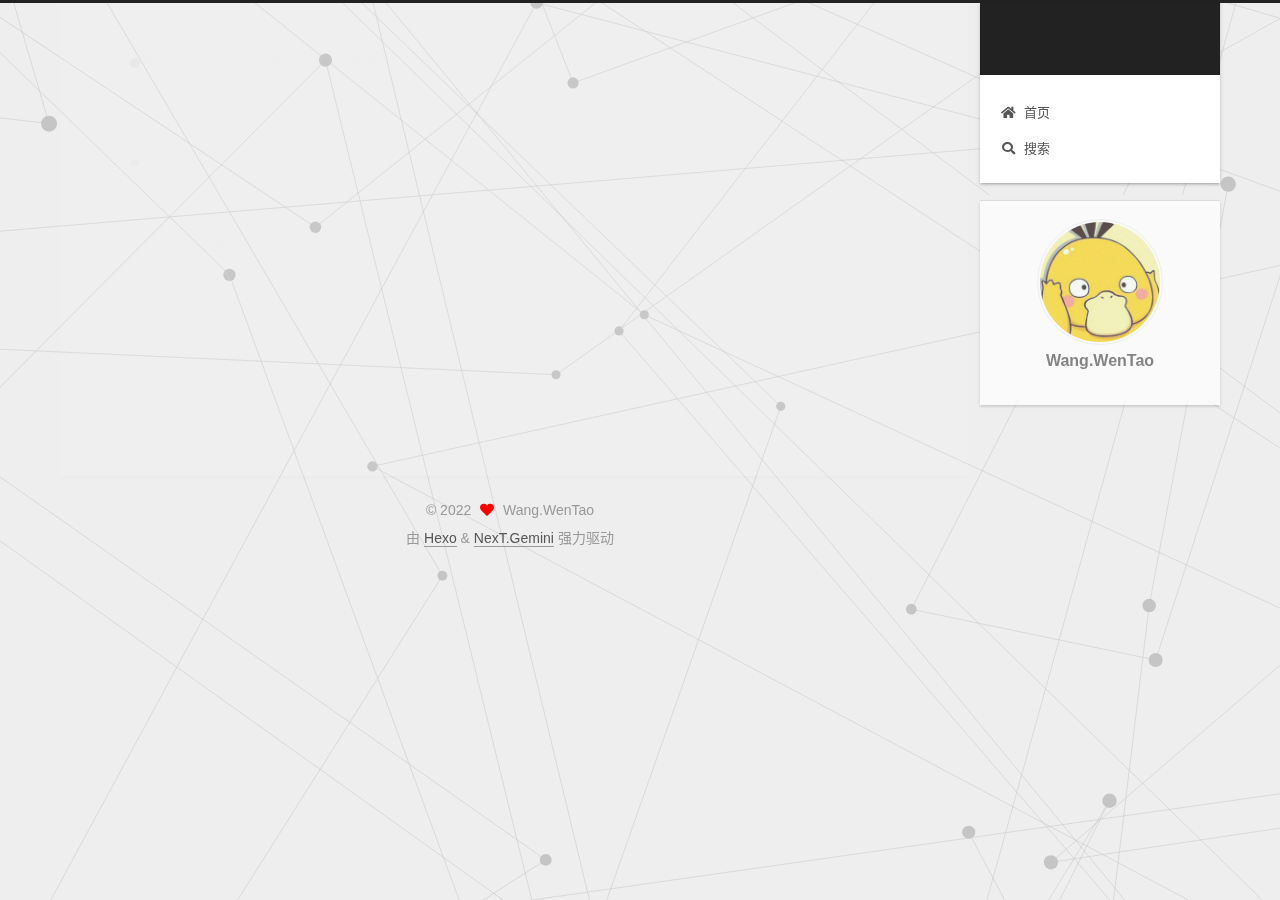
<file: index.html>
<!DOCTYPE html>
<html lang="zh-CN">
<head>
  <meta charset="UTF-8">
<meta name="viewport" content="width=device-width, initial-scale=1, maximum-scale=2">
<meta name="theme-color" content="#222">
<meta name="generator" content="Hexo 6.1.0">
  <link rel="apple-touch-icon" sizes="180x180" href="/images/apple-touch-icon-next.png">
  <link rel="icon" type="image/png" sizes="32x32" href="/images/favicon-32x32-next.png">
  <link rel="icon" type="image/png" sizes="16x16" href="/images/favicon-16x16-next.png">
  <link rel="mask-icon" href="/images/logo.svg" color="#222">

<link rel="stylesheet" href="/css/main.css">


<link rel="stylesheet" href="/lib/font-awesome/css/all.min.css">
  <link rel="stylesheet" href="/lib/pace/pace-theme-minimal.min.css">
  <script src="/lib/pace/pace.min.js"></script>

<script id="hexo-configurations">
    var NexT = window.NexT || {};
    var CONFIG = {"hostname":"qq.com.io","root":"/","scheme":"Gemini","version":"7.8.0","exturl":false,"sidebar":{"position":"right","display":"post","padding":18,"offset":12,"onmobile":false},"copycode":{"enable":false,"show_result":false,"style":null},"back2top":{"enable":true,"sidebar":false,"scrollpercent":false},"bookmark":{"enable":false,"color":"#222","save":"auto"},"fancybox":false,"mediumzoom":false,"lazyload":false,"pangu":false,"comments":{"style":"tabs","active":null,"storage":true,"lazyload":false,"nav":null},"algolia":{"hits":{"per_page":10},"labels":{"input_placeholder":"Search for Posts","hits_empty":"We didn't find any results for the search: ${query}","hits_stats":"${hits} results found in ${time} ms"}},"localsearch":{"enable":true,"trigger":"auto","top_n_per_article":1,"unescape":false,"preload":false},"motion":{"enable":true,"async":false,"transition":{"post_block":"fadeIn","post_header":"slideDownIn","post_body":"slideDownIn","coll_header":"slideLeftIn","sidebar":"slideUpIn"}},"path":"search.xml"};
  </script>

  <meta property="og:type" content="website">
<meta property="og:title">
<meta property="og:url" content="http://1078276338@qq.com.io/Wang-github.io.git/index.html">
<meta property="og:site_name">
<meta property="og:locale" content="zh_CN">
<meta property="article:author" content="Wang.WenTao">
<meta name="twitter:card" content="summary">

<link rel="canonical" href="http://1078276338@qq.com.io/Wang-github.io.git/">


<script id="page-configurations">
  // https://hexo.io/docs/variables.html
  CONFIG.page = {
    sidebar: "",
    isHome : false,
    isPost : false,
    lang   : 'zh-CN'
  };
</script>

  <title>归档 | </title>
  






  <noscript>
  <style>
  .use-motion .brand,
  .use-motion .menu-item,
  .sidebar-inner,
  .use-motion .post-block,
  .use-motion .pagination,
  .use-motion .comments,
  .use-motion .post-header,
  .use-motion .post-body,
  .use-motion .collection-header { opacity: initial; }

  .use-motion .site-title,
  .use-motion .site-subtitle {
    opacity: initial;
    top: initial;
  }

  .use-motion .logo-line-before i { left: initial; }
  .use-motion .logo-line-after i { right: initial; }
  </style>
</noscript>

</head>

<body itemscope itemtype="http://schema.org/WebPage">
  <div class="container use-motion">
    <div class="headband"></div>

    <header class="header" itemscope itemtype="http://schema.org/WPHeader">
      <div class="header-inner"><div class="site-brand-container">
  <div class="site-nav-toggle">
    <div class="toggle" aria-label="切换导航栏">
      <span class="toggle-line toggle-line-first"></span>
      <span class="toggle-line toggle-line-middle"></span>
      <span class="toggle-line toggle-line-last"></span>
    </div>
  </div>

  <div class="site-meta">

    <a href="/" class="brand" rel="start">
      <span class="logo-line-before"><i></i></span>
      <h1 class="site-title"></h1>
      <span class="logo-line-after"><i></i></span>
    </a>
  </div>

  <div class="site-nav-right">
    <div class="toggle popup-trigger">
        <i class="fa fa-search fa-fw fa-lg"></i>
    </div>
  </div>
</div>




<nav class="site-nav">
  <ul id="menu" class="main-menu menu">
        <li class="menu-item menu-item-home">

    <a href="/archives/" rel="section"><i class="fa fa-home fa-fw"></i>首页</a>

  </li>
      <li class="menu-item menu-item-search">
        <a role="button" class="popup-trigger"><i class="fa fa-search fa-fw"></i>搜索
        </a>
      </li>
  </ul>
</nav>



  <div class="search-pop-overlay">
    <div class="popup search-popup">
        <div class="search-header">
  <span class="search-icon">
    <i class="fa fa-search"></i>
  </span>
  <div class="search-input-container">
    <input autocomplete="off" autocapitalize="off"
           placeholder="搜索..." spellcheck="false"
           type="search" class="search-input">
  </div>
  <span class="popup-btn-close">
    <i class="fa fa-times-circle"></i>
  </span>
</div>
<div id="search-result">
  <div id="no-result">
    <i class="fa fa-spinner fa-pulse fa-5x fa-fw"></i>
  </div>
</div>

    </div>
  </div>

</div>
    </header>

    
  <div class="back-to-top">
    <i class="fa fa-arrow-up"></i>
    <span>0%</span>
  </div>


    <main class="main">
      <div class="main-inner">
        <div class="content-wrap">
          

          <div class="content archive">
            

  
  
  
  <div class="post-block">
    <div class="posts-collapse">
      <div class="collection-title">
        <span class="collection-header">嗯..! 目前共计 3 篇日志。 继续努力。</span>
      </div>

      
    <div class="collection-year">
      <span class="collection-header">2022</span>
    </div>

  <article itemscope itemtype="http://schema.org/Article">
    <header class="post-header">

      <div class="post-meta">
        <time itemprop="dateCreated"
              datetime="2022-05-04T18:27:41+08:00"
              content="2022-05-04">
          05-04
        </time>
      </div>

      <div class="post-title">
          <a class="post-title-link" href="/2022/05/04/%E7%BE%8E%E9%A3%9F1/" itemprop="url">
            <span itemprop="name">美食介绍1</span>
          </a>
      </div>

    </header>
  </article>

  <article itemscope itemtype="http://schema.org/Article">
    <header class="post-header">

      <div class="post-meta">
        <time itemprop="dateCreated"
              datetime="2022-05-04T18:27:41+08:00"
              content="2022-05-04">
          05-04
        </time>
      </div>

      <div class="post-title">
          <a class="post-title-link" href="/2022/05/04/%E7%BE%8E%E9%A3%9F2/" itemprop="url">
            <span itemprop="name">美食介绍2</span>
          </a>
      </div>

    </header>
  </article>

  <article itemscope itemtype="http://schema.org/Article">
    <header class="post-header">

      <div class="post-meta">
        <time itemprop="dateCreated"
              datetime="2022-05-03T23:36:33+08:00"
              content="2022-05-03">
          05-03
        </time>
      </div>

      <div class="post-title">
          <a class="post-title-link" href="/2022/05/03/hello-world/" itemprop="url">
            <span itemprop="name">Hello World</span>
          </a>
      </div>

    </header>
  </article>


    </div>
  </div>
  
  
  

  



          </div>
          

<script>
  window.addEventListener('tabs:register', () => {
    let { activeClass } = CONFIG.comments;
    if (CONFIG.comments.storage) {
      activeClass = localStorage.getItem('comments_active') || activeClass;
    }
    if (activeClass) {
      let activeTab = document.querySelector(`a[href="#comment-${activeClass}"]`);
      if (activeTab) {
        activeTab.click();
      }
    }
  });
  if (CONFIG.comments.storage) {
    window.addEventListener('tabs:click', event => {
      if (!event.target.matches('.tabs-comment .tab-content .tab-pane')) return;
      let commentClass = event.target.classList[1];
      localStorage.setItem('comments_active', commentClass);
    });
  }
</script>

        </div>
          
  
  <div class="toggle sidebar-toggle">
    <span class="toggle-line toggle-line-first"></span>
    <span class="toggle-line toggle-line-middle"></span>
    <span class="toggle-line toggle-line-last"></span>
  </div>

  <aside class="sidebar">
    <div class="sidebar-inner">

      <ul class="sidebar-nav motion-element">
        <li class="sidebar-nav-toc">
          文章目录
        </li>
        <li class="sidebar-nav-overview">
          站点概览
        </li>
      </ul>

      <!--noindex-->
      <div class="post-toc-wrap sidebar-panel">
      </div>
      <!--/noindex-->

      <div class="site-overview-wrap sidebar-panel">
        <div class="site-author motion-element" itemprop="author" itemscope itemtype="http://schema.org/Person">
    <img class="site-author-image" itemprop="image" alt="Wang.WenTao"
      src="/images/wxtx.jpg">
  <p class="site-author-name" itemprop="name">Wang.WenTao</p>
  <div class="site-description" itemprop="description"></div>
</div>
<div class="site-state-wrap motion-element">
  <nav class="site-state">
  </nav>
</div>



      </div>

    </div>
  </aside>
  <div id="sidebar-dimmer"></div>


      </div>
    </main>

    <footer class="footer">
      <div class="footer-inner">
        

        

<div class="copyright">
  
  &copy; 
  <span itemprop="copyrightYear">2022</span>
  <span class="with-love">
    <i class="fa fa-heart"></i>
  </span>
  <span class="author" itemprop="copyrightHolder">Wang.WenTao</span>
</div>
  <div class="powered-by">由 <a href="https://hexo.io/" class="theme-link" rel="noopener" target="_blank">Hexo</a> & <a href="https://theme-next.org/" class="theme-link" rel="noopener" target="_blank">NexT.Gemini</a> 强力驱动
  </div>

        








      </div>
    </footer>
  </div>

  
  <script src="/lib/anime.min.js"></script>
  <script src="/lib/velocity/velocity.min.js"></script>
  <script src="/lib/velocity/velocity.ui.min.js"></script>

<script src="/js/utils.js"></script>

<script src="/js/motion.js"></script>


<script src="/js/schemes/pisces.js"></script>


<script src="/js/next-boot.js"></script>


  <script defer src="/lib/three/three.min.js"></script>
    <script defer src="/lib/three/canvas_lines.min.js"></script>


  




  
<script src="/js/local-search.js"></script>













  

  

</body>
</html>
</file>
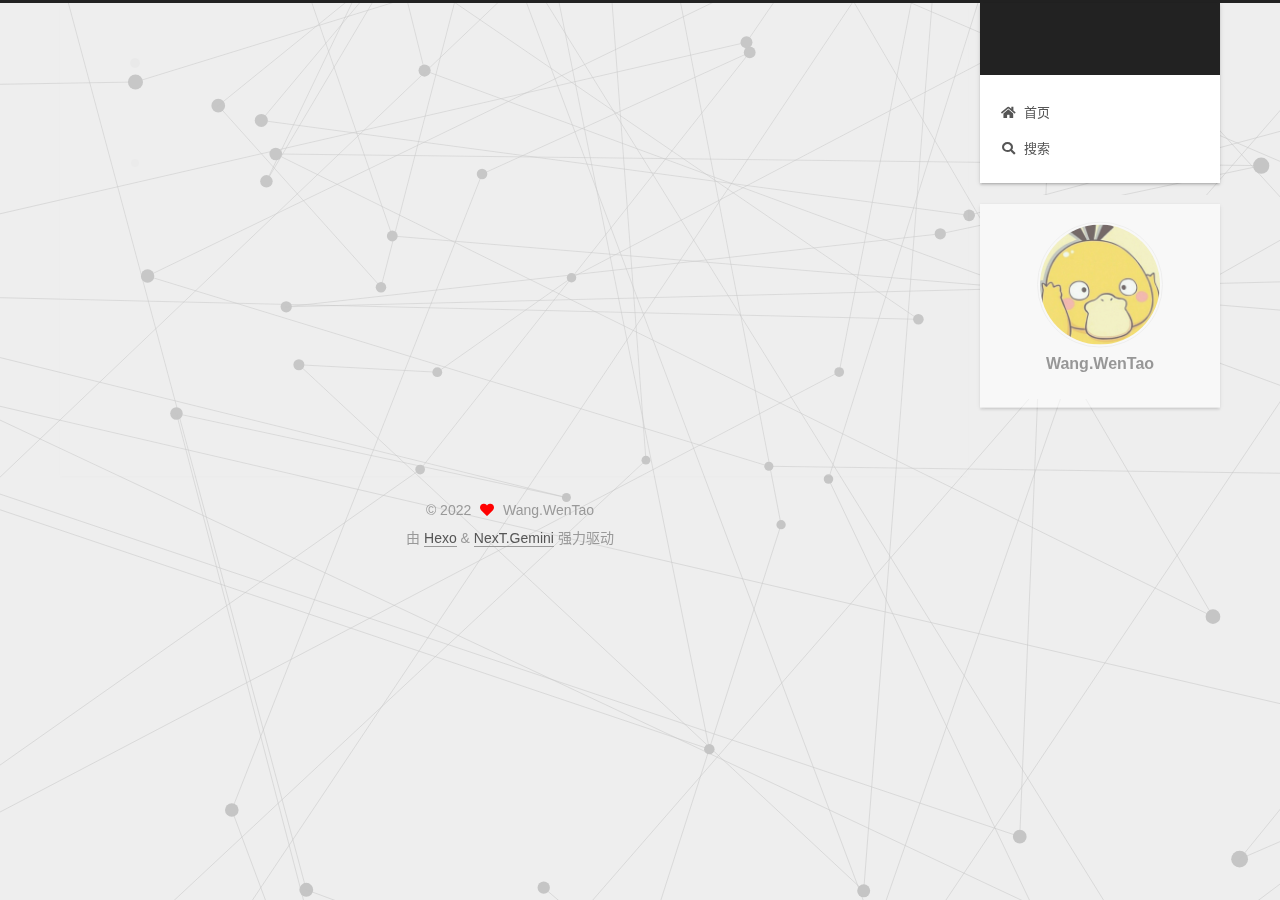
<file: 2022/index.html>
<!DOCTYPE html>
<html lang="zh-CN">
<head>
  <meta charset="UTF-8">
<meta name="viewport" content="width=device-width, initial-scale=1, maximum-scale=2">
<meta name="theme-color" content="#222">
<meta name="generator" content="Hexo 6.1.0">
  <link rel="apple-touch-icon" sizes="180x180" href="/images/apple-touch-icon-next.png">
  <link rel="icon" type="image/png" sizes="32x32" href="/images/favicon-32x32-next.png">
  <link rel="icon" type="image/png" sizes="16x16" href="/images/favicon-16x16-next.png">
  <link rel="mask-icon" href="/images/logo.svg" color="#222">

<link rel="stylesheet" href="/css/main.css">


<link rel="stylesheet" href="/lib/font-awesome/css/all.min.css">
  <link rel="stylesheet" href="/lib/pace/pace-theme-minimal.min.css">
  <script src="/lib/pace/pace.min.js"></script>

<script id="hexo-configurations">
    var NexT = window.NexT || {};
    var CONFIG = {"hostname":"qq.com.io","root":"/","scheme":"Gemini","version":"7.8.0","exturl":false,"sidebar":{"position":"right","display":"post","padding":18,"offset":12,"onmobile":false},"copycode":{"enable":false,"show_result":false,"style":null},"back2top":{"enable":true,"sidebar":false,"scrollpercent":false},"bookmark":{"enable":false,"color":"#222","save":"auto"},"fancybox":false,"mediumzoom":false,"lazyload":false,"pangu":false,"comments":{"style":"tabs","active":null,"storage":true,"lazyload":false,"nav":null},"algolia":{"hits":{"per_page":10},"labels":{"input_placeholder":"Search for Posts","hits_empty":"We didn't find any results for the search: ${query}","hits_stats":"${hits} results found in ${time} ms"}},"localsearch":{"enable":true,"trigger":"auto","top_n_per_article":1,"unescape":false,"preload":false},"motion":{"enable":true,"async":false,"transition":{"post_block":"fadeIn","post_header":"slideDownIn","post_body":"slideDownIn","coll_header":"slideLeftIn","sidebar":"slideUpIn"}},"path":"search.xml"};
  </script>

  <meta property="og:type" content="website">
<meta property="og:title">
<meta property="og:url" content="http://1078276338@qq.com.io/Wang-github.io.git/2022/index.html">
<meta property="og:site_name">
<meta property="og:locale" content="zh_CN">
<meta property="article:author" content="Wang.WenTao">
<meta name="twitter:card" content="summary">

<link rel="canonical" href="http://1078276338@qq.com.io/Wang-github.io.git/2022/">


<script id="page-configurations">
  // https://hexo.io/docs/variables.html
  CONFIG.page = {
    sidebar: "",
    isHome : false,
    isPost : false,
    lang   : 'zh-CN'
  };
</script>

  <title>归档 | </title>
  






  <noscript>
  <style>
  .use-motion .brand,
  .use-motion .menu-item,
  .sidebar-inner,
  .use-motion .post-block,
  .use-motion .pagination,
  .use-motion .comments,
  .use-motion .post-header,
  .use-motion .post-body,
  .use-motion .collection-header { opacity: initial; }

  .use-motion .site-title,
  .use-motion .site-subtitle {
    opacity: initial;
    top: initial;
  }

  .use-motion .logo-line-before i { left: initial; }
  .use-motion .logo-line-after i { right: initial; }
  </style>
</noscript>

</head>

<body itemscope itemtype="http://schema.org/WebPage">
  <div class="container use-motion">
    <div class="headband"></div>

    <header class="header" itemscope itemtype="http://schema.org/WPHeader">
      <div class="header-inner"><div class="site-brand-container">
  <div class="site-nav-toggle">
    <div class="toggle" aria-label="切换导航栏">
      <span class="toggle-line toggle-line-first"></span>
      <span class="toggle-line toggle-line-middle"></span>
      <span class="toggle-line toggle-line-last"></span>
    </div>
  </div>

  <div class="site-meta">

    <a href="/" class="brand" rel="start">
      <span class="logo-line-before"><i></i></span>
      <h1 class="site-title"></h1>
      <span class="logo-line-after"><i></i></span>
    </a>
  </div>

  <div class="site-nav-right">
    <div class="toggle popup-trigger">
        <i class="fa fa-search fa-fw fa-lg"></i>
    </div>
  </div>
</div>




<nav class="site-nav">
  <ul id="menu" class="main-menu menu">
        <li class="menu-item menu-item-home">

    <a href="/archives/" rel="section"><i class="fa fa-home fa-fw"></i>首页</a>

  </li>
      <li class="menu-item menu-item-search">
        <a role="button" class="popup-trigger"><i class="fa fa-search fa-fw"></i>搜索
        </a>
      </li>
  </ul>
</nav>



  <div class="search-pop-overlay">
    <div class="popup search-popup">
        <div class="search-header">
  <span class="search-icon">
    <i class="fa fa-search"></i>
  </span>
  <div class="search-input-container">
    <input autocomplete="off" autocapitalize="off"
           placeholder="搜索..." spellcheck="false"
           type="search" class="search-input">
  </div>
  <span class="popup-btn-close">
    <i class="fa fa-times-circle"></i>
  </span>
</div>
<div id="search-result">
  <div id="no-result">
    <i class="fa fa-spinner fa-pulse fa-5x fa-fw"></i>
  </div>
</div>

    </div>
  </div>

</div>
    </header>

    
  <div class="back-to-top">
    <i class="fa fa-arrow-up"></i>
    <span>0%</span>
  </div>


    <main class="main">
      <div class="main-inner">
        <div class="content-wrap">
          

          <div class="content archive">
            

  
  
  
  <div class="post-block">
    <div class="posts-collapse">
      <div class="collection-title">
        <span class="collection-header">嗯..! 目前共计 3 篇日志。 继续努力。</span>
      </div>

      
    <div class="collection-year">
      <span class="collection-header">2022</span>
    </div>

  <article itemscope itemtype="http://schema.org/Article">
    <header class="post-header">

      <div class="post-meta">
        <time itemprop="dateCreated"
              datetime="2022-05-04T18:27:41+08:00"
              content="2022-05-04">
          05-04
        </time>
      </div>

      <div class="post-title">
          <a class="post-title-link" href="/2022/05/04/%E7%BE%8E%E9%A3%9F1/" itemprop="url">
            <span itemprop="name">美食介绍1</span>
          </a>
      </div>

    </header>
  </article>

  <article itemscope itemtype="http://schema.org/Article">
    <header class="post-header">

      <div class="post-meta">
        <time itemprop="dateCreated"
              datetime="2022-05-04T18:27:41+08:00"
              content="2022-05-04">
          05-04
        </time>
      </div>

      <div class="post-title">
          <a class="post-title-link" href="/2022/05/04/%E7%BE%8E%E9%A3%9F2/" itemprop="url">
            <span itemprop="name">美食介绍2</span>
          </a>
      </div>

    </header>
  </article>

  <article itemscope itemtype="http://schema.org/Article">
    <header class="post-header">

      <div class="post-meta">
        <time itemprop="dateCreated"
              datetime="2022-05-03T23:36:33+08:00"
              content="2022-05-03">
          05-03
        </time>
      </div>

      <div class="post-title">
          <a class="post-title-link" href="/2022/05/03/hello-world/" itemprop="url">
            <span itemprop="name">Hello World</span>
          </a>
      </div>

    </header>
  </article>


    </div>
  </div>
  
  
  

  



          </div>
          

<script>
  window.addEventListener('tabs:register', () => {
    let { activeClass } = CONFIG.comments;
    if (CONFIG.comments.storage) {
      activeClass = localStorage.getItem('comments_active') || activeClass;
    }
    if (activeClass) {
      let activeTab = document.querySelector(`a[href="#comment-${activeClass}"]`);
      if (activeTab) {
        activeTab.click();
      }
    }
  });
  if (CONFIG.comments.storage) {
    window.addEventListener('tabs:click', event => {
      if (!event.target.matches('.tabs-comment .tab-content .tab-pane')) return;
      let commentClass = event.target.classList[1];
      localStorage.setItem('comments_active', commentClass);
    });
  }
</script>

        </div>
          
  
  <div class="toggle sidebar-toggle">
    <span class="toggle-line toggle-line-first"></span>
    <span class="toggle-line toggle-line-middle"></span>
    <span class="toggle-line toggle-line-last"></span>
  </div>

  <aside class="sidebar">
    <div class="sidebar-inner">

      <ul class="sidebar-nav motion-element">
        <li class="sidebar-nav-toc">
          文章目录
        </li>
        <li class="sidebar-nav-overview">
          站点概览
        </li>
      </ul>

      <!--noindex-->
      <div class="post-toc-wrap sidebar-panel">
      </div>
      <!--/noindex-->

      <div class="site-overview-wrap sidebar-panel">
        <div class="site-author motion-element" itemprop="author" itemscope itemtype="http://schema.org/Person">
    <img class="site-author-image" itemprop="image" alt="Wang.WenTao"
      src="/images/wxtx.jpg">
  <p class="site-author-name" itemprop="name">Wang.WenTao</p>
  <div class="site-description" itemprop="description"></div>
</div>
<div class="site-state-wrap motion-element">
  <nav class="site-state">
  </nav>
</div>



      </div>

    </div>
  </aside>
  <div id="sidebar-dimmer"></div>


      </div>
    </main>

    <footer class="footer">
      <div class="footer-inner">
        

        

<div class="copyright">
  
  &copy; 
  <span itemprop="copyrightYear">2022</span>
  <span class="with-love">
    <i class="fa fa-heart"></i>
  </span>
  <span class="author" itemprop="copyrightHolder">Wang.WenTao</span>
</div>
  <div class="powered-by">由 <a href="https://hexo.io/" class="theme-link" rel="noopener" target="_blank">Hexo</a> & <a href="https://theme-next.org/" class="theme-link" rel="noopener" target="_blank">NexT.Gemini</a> 强力驱动
  </div>

        








      </div>
    </footer>
  </div>

  
  <script src="/lib/anime.min.js"></script>
  <script src="/lib/velocity/velocity.min.js"></script>
  <script src="/lib/velocity/velocity.ui.min.js"></script>

<script src="/js/utils.js"></script>

<script src="/js/motion.js"></script>


<script src="/js/schemes/pisces.js"></script>


<script src="/js/next-boot.js"></script>


  <script defer src="/lib/three/three.min.js"></script>
    <script defer src="/lib/three/canvas_lines.min.js"></script>


  




  
<script src="/js/local-search.js"></script>













  

  

</body>
</html>
</file>
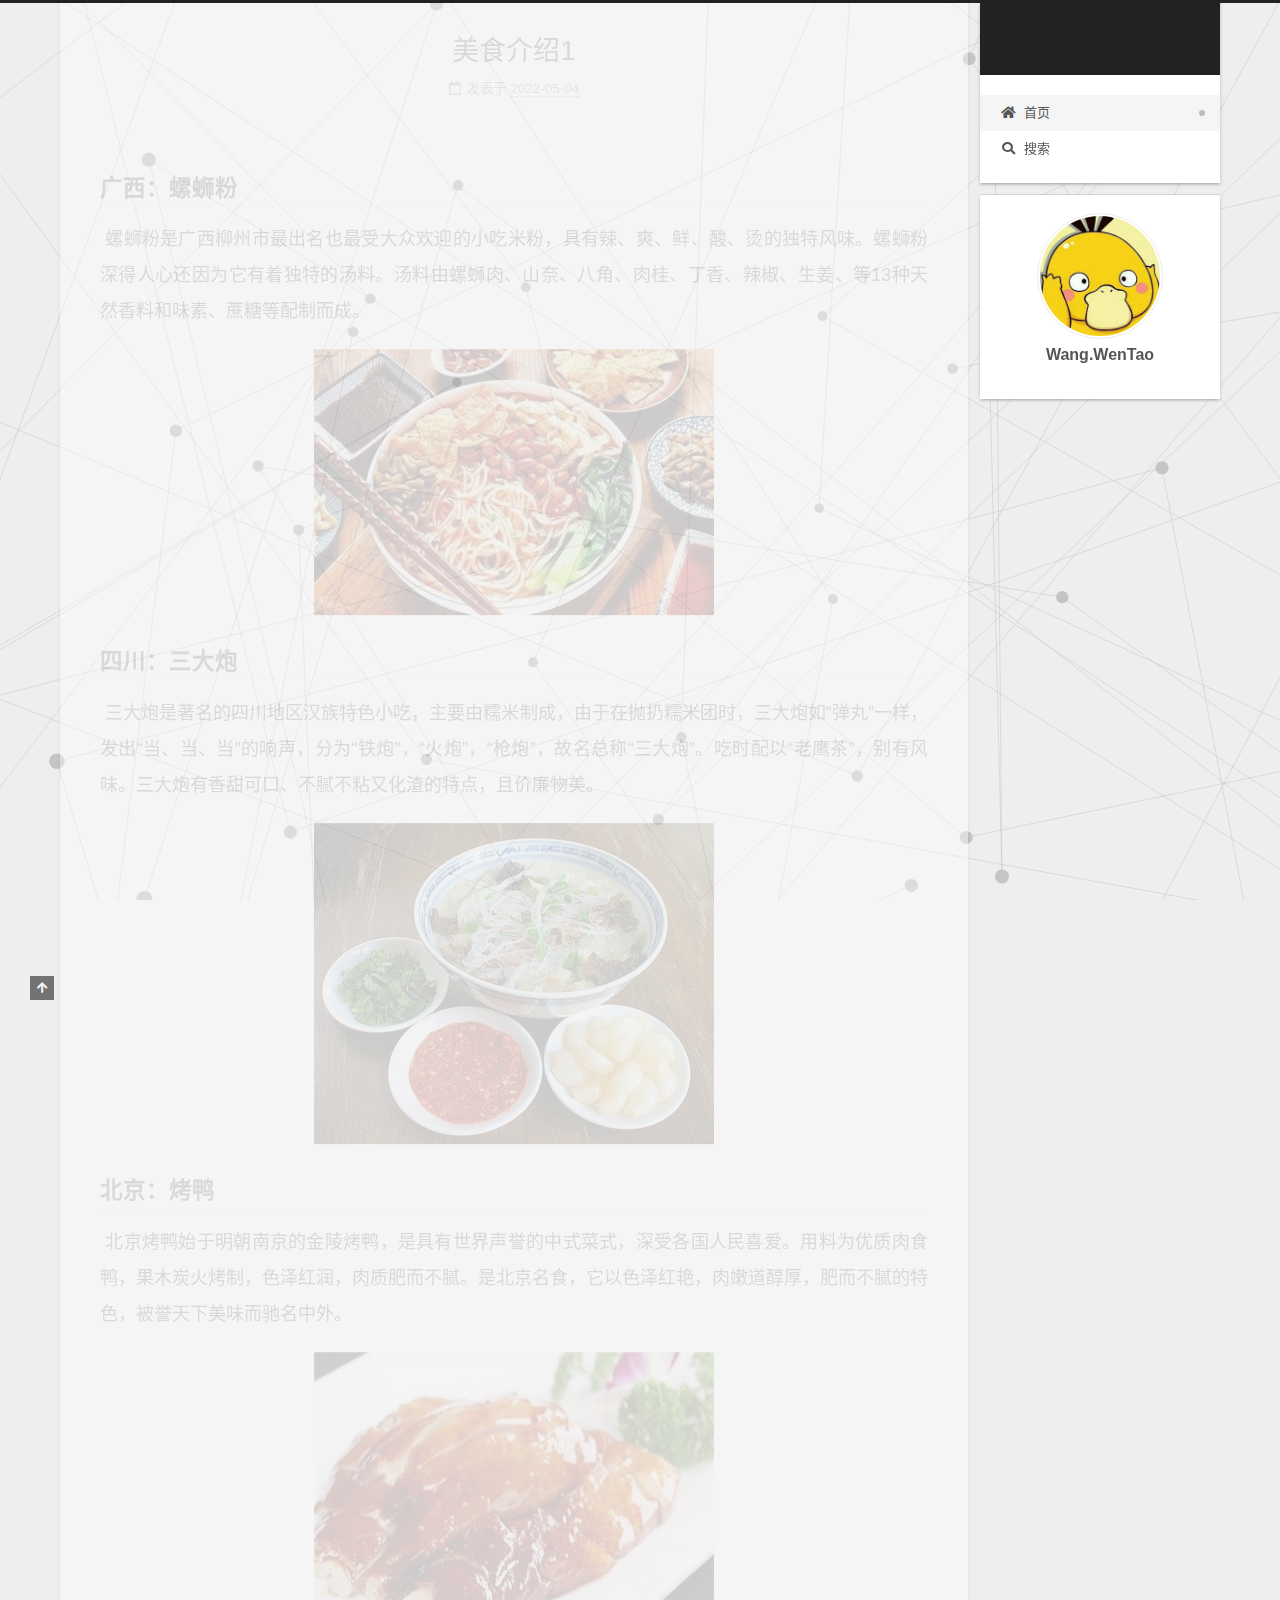
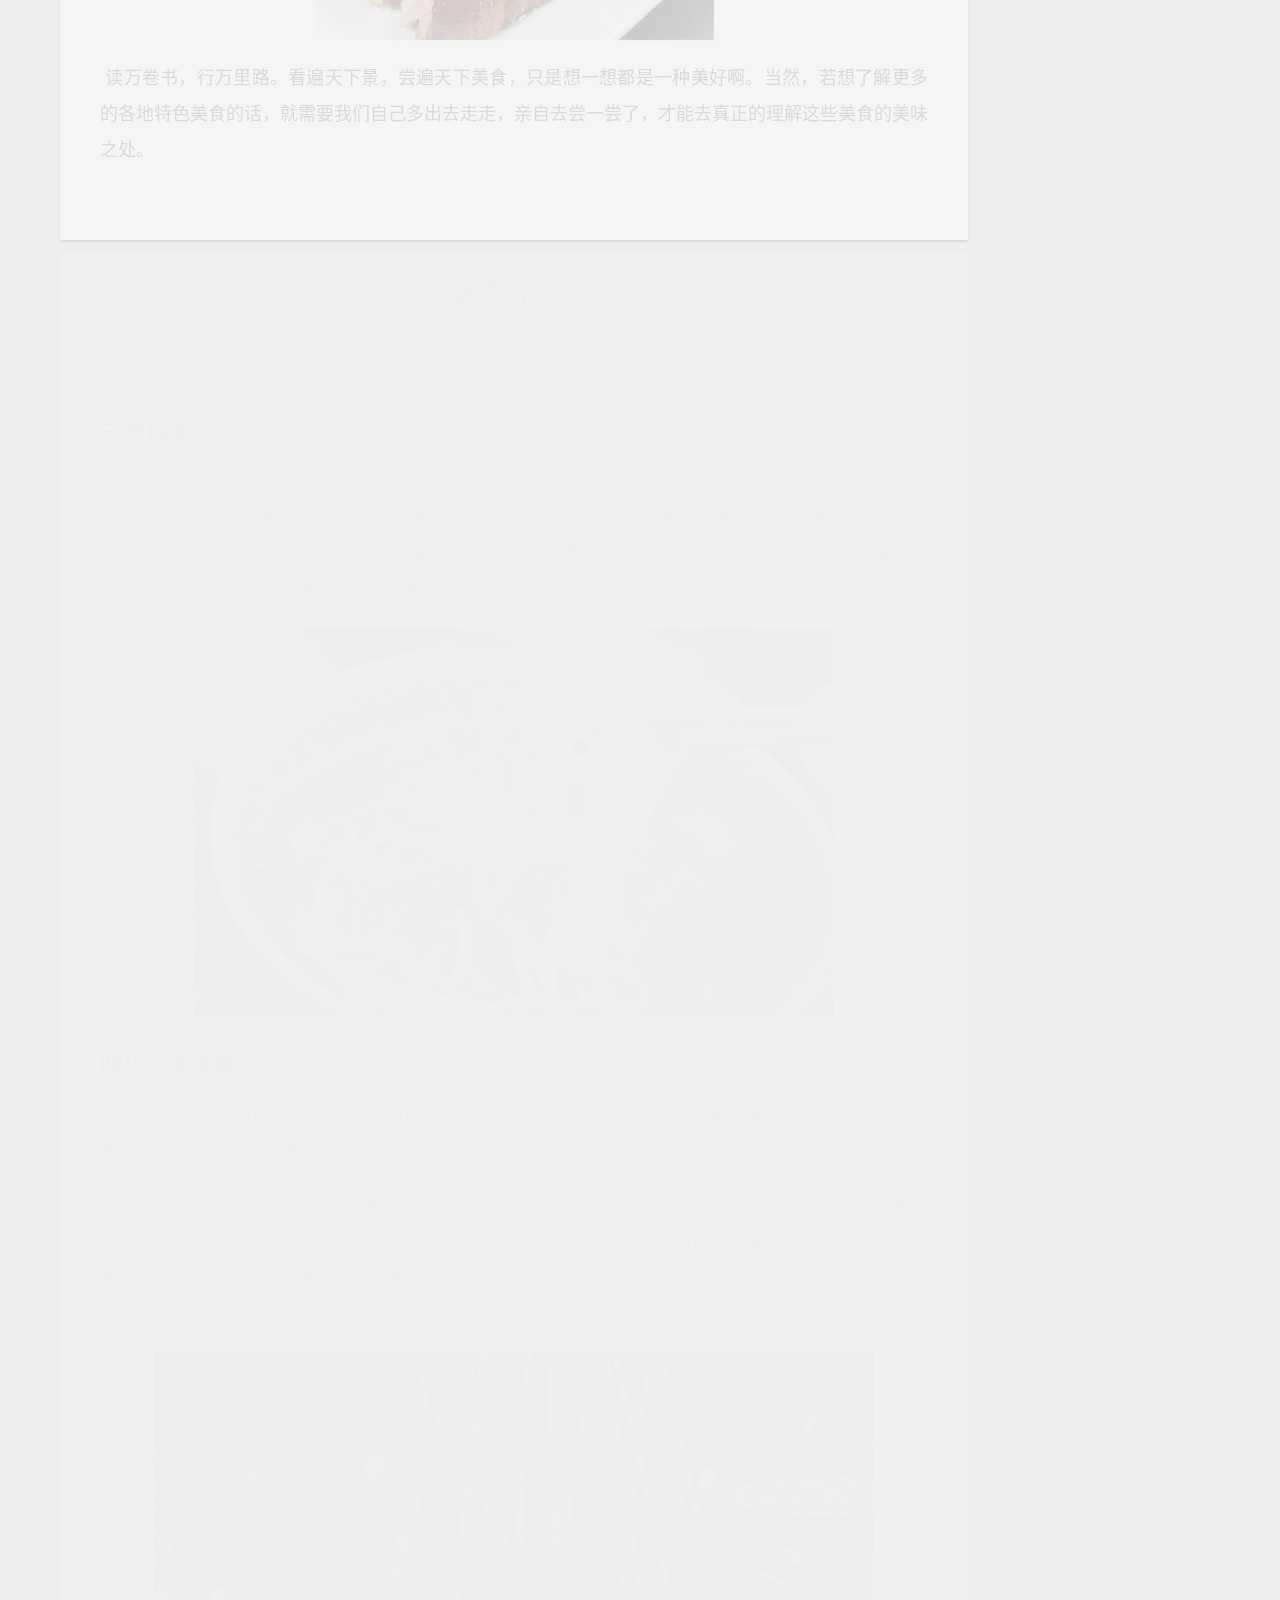
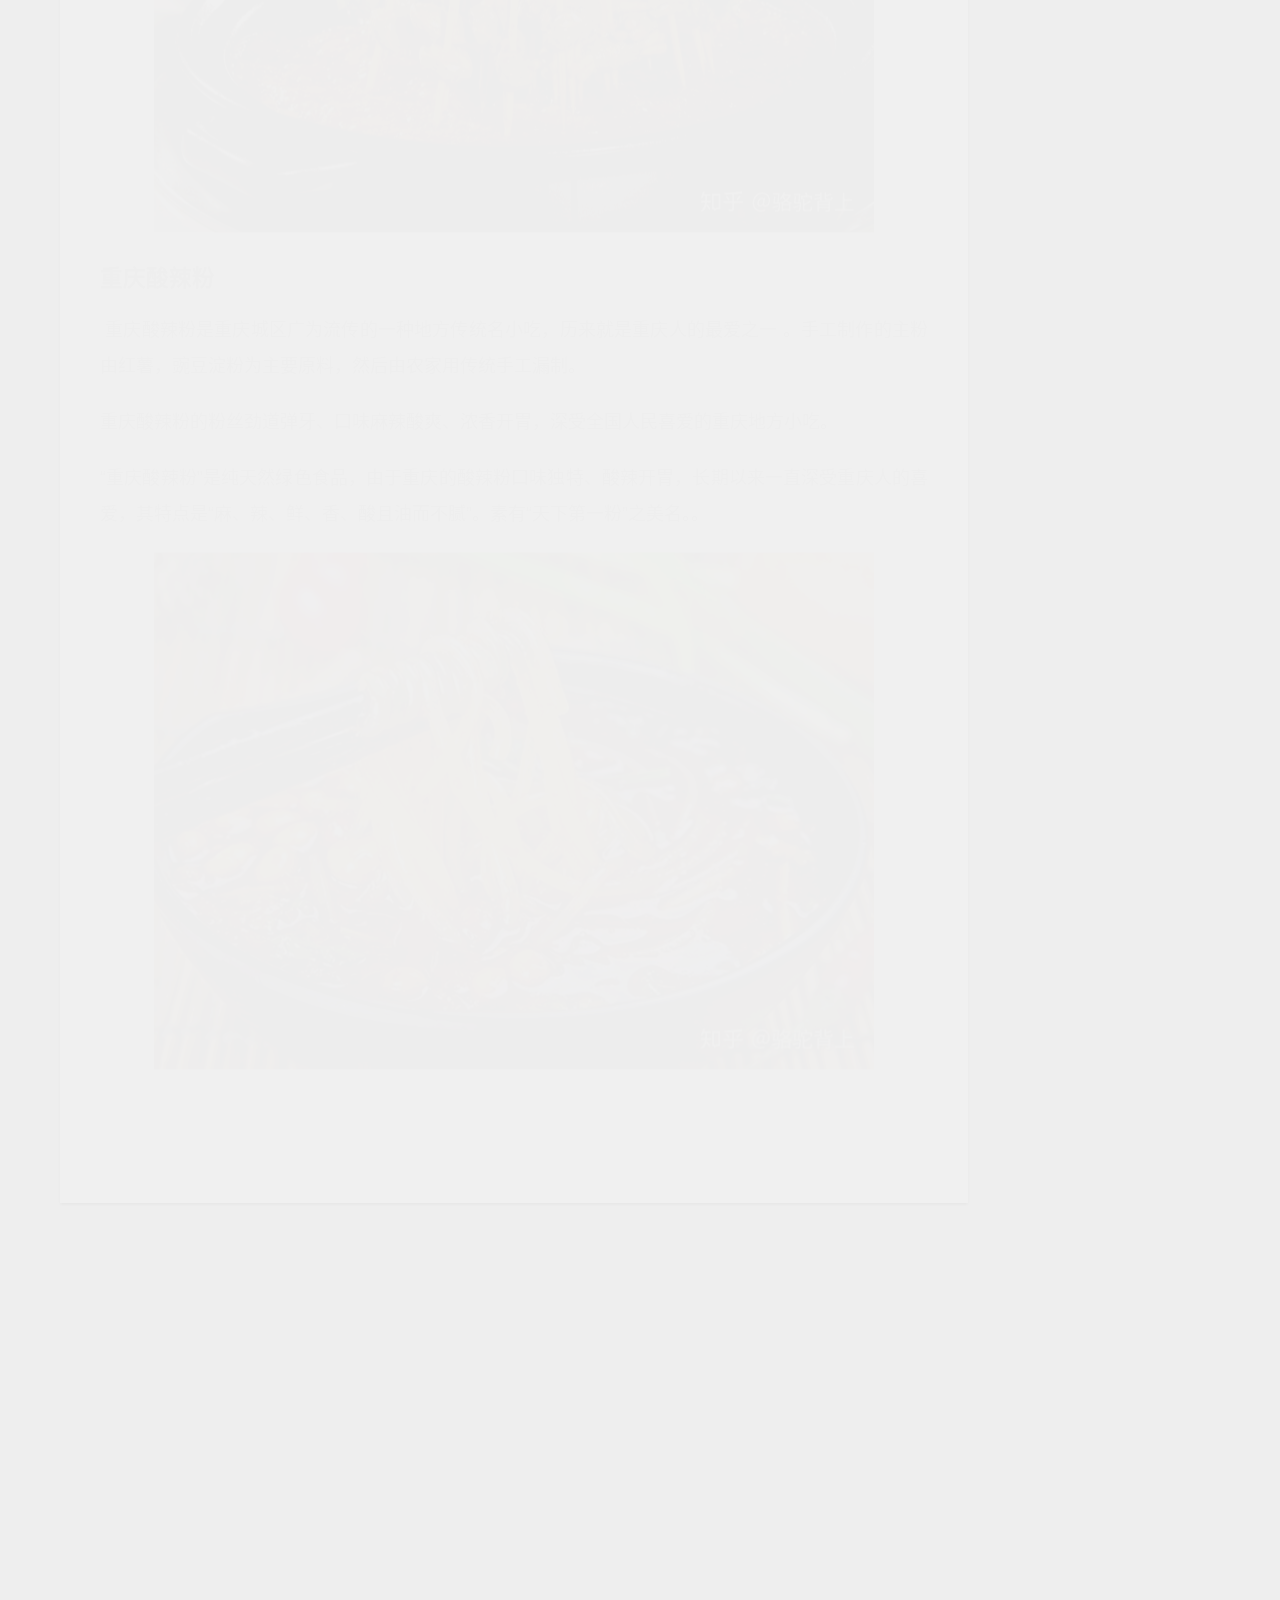
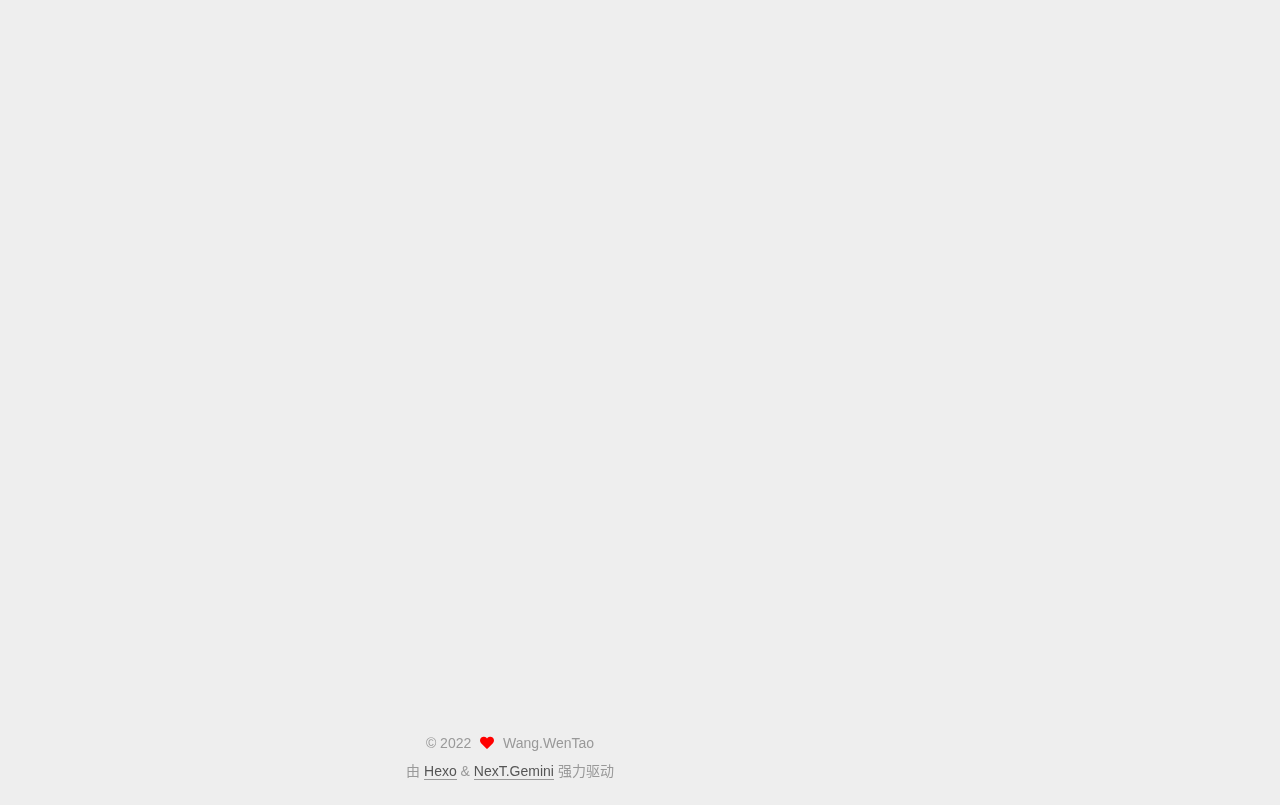
<file: archives/index.html>
<!DOCTYPE html>
<html lang="zh-CN">
<head>
  <meta charset="UTF-8">
<meta name="viewport" content="width=device-width, initial-scale=1, maximum-scale=2">
<meta name="theme-color" content="#222">
<meta name="generator" content="Hexo 6.1.0">
  <link rel="apple-touch-icon" sizes="180x180" href="/images/apple-touch-icon-next.png">
  <link rel="icon" type="image/png" sizes="32x32" href="/images/favicon-32x32-next.png">
  <link rel="icon" type="image/png" sizes="16x16" href="/images/favicon-16x16-next.png">
  <link rel="mask-icon" href="/images/logo.svg" color="#222">

<link rel="stylesheet" href="/css/main.css">


<link rel="stylesheet" href="/lib/font-awesome/css/all.min.css">
  <link rel="stylesheet" href="/lib/pace/pace-theme-minimal.min.css">
  <script src="/lib/pace/pace.min.js"></script>

<script id="hexo-configurations">
    var NexT = window.NexT || {};
    var CONFIG = {"hostname":"qq.com.io","root":"/","scheme":"Gemini","version":"7.8.0","exturl":false,"sidebar":{"position":"right","display":"post","padding":18,"offset":12,"onmobile":false},"copycode":{"enable":false,"show_result":false,"style":null},"back2top":{"enable":true,"sidebar":false,"scrollpercent":false},"bookmark":{"enable":false,"color":"#222","save":"auto"},"fancybox":false,"mediumzoom":false,"lazyload":false,"pangu":false,"comments":{"style":"tabs","active":null,"storage":true,"lazyload":false,"nav":null},"algolia":{"hits":{"per_page":10},"labels":{"input_placeholder":"Search for Posts","hits_empty":"We didn't find any results for the search: ${query}","hits_stats":"${hits} results found in ${time} ms"}},"localsearch":{"enable":true,"trigger":"auto","top_n_per_article":1,"unescape":false,"preload":false},"motion":{"enable":true,"async":false,"transition":{"post_block":"fadeIn","post_header":"slideDownIn","post_body":"slideDownIn","coll_header":"slideLeftIn","sidebar":"slideUpIn"}},"path":"search.xml"};
  </script>

  <meta property="og:type" content="website">
<meta property="og:title">
<meta property="og:url" content="http://1078276338@qq.com.io/Wang-github.io.git/archives/index.html">
<meta property="og:site_name">
<meta property="og:locale" content="zh_CN">
<meta property="article:author" content="Wang.WenTao">
<meta name="twitter:card" content="summary">

<link rel="canonical" href="http://1078276338@qq.com.io/Wang-github.io.git/archives/">


<script id="page-configurations">
  // https://hexo.io/docs/variables.html
  CONFIG.page = {
    sidebar: "",
    isHome : true,
    isPost : false,
    lang   : 'zh-CN'
  };
</script>

  <title></title>
  






  <noscript>
  <style>
  .use-motion .brand,
  .use-motion .menu-item,
  .sidebar-inner,
  .use-motion .post-block,
  .use-motion .pagination,
  .use-motion .comments,
  .use-motion .post-header,
  .use-motion .post-body,
  .use-motion .collection-header { opacity: initial; }

  .use-motion .site-title,
  .use-motion .site-subtitle {
    opacity: initial;
    top: initial;
  }

  .use-motion .logo-line-before i { left: initial; }
  .use-motion .logo-line-after i { right: initial; }
  </style>
</noscript>

</head>

<body itemscope itemtype="http://schema.org/WebPage">
  <div class="container use-motion">
    <div class="headband"></div>

    <header class="header" itemscope itemtype="http://schema.org/WPHeader">
      <div class="header-inner"><div class="site-brand-container">
  <div class="site-nav-toggle">
    <div class="toggle" aria-label="切换导航栏">
      <span class="toggle-line toggle-line-first"></span>
      <span class="toggle-line toggle-line-middle"></span>
      <span class="toggle-line toggle-line-last"></span>
    </div>
  </div>

  <div class="site-meta">

    <a href="/" class="brand" rel="start">
      <span class="logo-line-before"><i></i></span>
      <h1 class="site-title"></h1>
      <span class="logo-line-after"><i></i></span>
    </a>
  </div>

  <div class="site-nav-right">
    <div class="toggle popup-trigger">
        <i class="fa fa-search fa-fw fa-lg"></i>
    </div>
  </div>
</div>




<nav class="site-nav">
  <ul id="menu" class="main-menu menu">
        <li class="menu-item menu-item-home">

    <a href="/archives/" rel="section"><i class="fa fa-home fa-fw"></i>首页</a>

  </li>
      <li class="menu-item menu-item-search">
        <a role="button" class="popup-trigger"><i class="fa fa-search fa-fw"></i>搜索
        </a>
      </li>
  </ul>
</nav>



  <div class="search-pop-overlay">
    <div class="popup search-popup">
        <div class="search-header">
  <span class="search-icon">
    <i class="fa fa-search"></i>
  </span>
  <div class="search-input-container">
    <input autocomplete="off" autocapitalize="off"
           placeholder="搜索..." spellcheck="false"
           type="search" class="search-input">
  </div>
  <span class="popup-btn-close">
    <i class="fa fa-times-circle"></i>
  </span>
</div>
<div id="search-result">
  <div id="no-result">
    <i class="fa fa-spinner fa-pulse fa-5x fa-fw"></i>
  </div>
</div>

    </div>
  </div>

</div>
    </header>

    
  <div class="back-to-top">
    <i class="fa fa-arrow-up"></i>
    <span>0%</span>
  </div>


    <main class="main">
      <div class="main-inner">
        <div class="content-wrap">
          

          <div class="content index posts-expand">
            
      
  
  
  <article itemscope itemtype="http://schema.org/Article" class="post-block" lang="zh-CN">
    <link itemprop="mainEntityOfPage" href="http://1078276338@qq.com.io/Wang-github.io.git/2022/05/04/%E7%BE%8E%E9%A3%9F1/">

    <span hidden itemprop="author" itemscope itemtype="http://schema.org/Person">
      <meta itemprop="image" content="/images/wxtx.jpg">
      <meta itemprop="name" content="Wang.WenTao">
      <meta itemprop="description" content="">
    </span>

    <span hidden itemprop="publisher" itemscope itemtype="http://schema.org/Organization">
      <meta itemprop="name" content="">
    </span>
      <header class="post-header">
        <h2 class="post-title" itemprop="name headline">
          
            <a href="/2022/05/04/%E7%BE%8E%E9%A3%9F1/" class="post-title-link" itemprop="url">美食介绍1</a>
        </h2>

        <div class="post-meta">
            <span class="post-meta-item">
              <span class="post-meta-item-icon">
                <i class="far fa-calendar"></i>
              </span>
              <span class="post-meta-item-text">发表于</span>
              

              <time title="创建时间：2022-05-04 18:27:41 / 修改时间：23:26:46" itemprop="dateCreated datePublished" datetime="2022-05-04T18:27:41+08:00">2022-05-04</time>
            </span>

          

        </div>
      </header>

    
    
    
    <div class="post-body" itemprop="articleBody">

      
          <h3 id="广西：螺蛳粉"><a href="#广西：螺蛳粉" class="headerlink" title="广西：螺蛳粉"></a>广西：螺蛳粉</h3><p>​	螺蛳粉是广西柳州市最出名也最受大众欢迎的小吃米粉，具有辣、爽、鲜、酸、烫的独特风味。螺蛳粉深得人心还因为它有着独特的汤料。汤料由螺蛳肉、山奈、八角、肉桂、丁香、辣椒、生姜、等13种天然香料和味素、蔗糖等配制而成。</p>
<p><img src="/images/lsf.jpeg" alt="螺狮粉"></p>
<h3 id="四川：三大炮"><a href="#四川：三大炮" class="headerlink" title="四川：三大炮"></a>四川：三大炮</h3><p>​	三大炮是著名的四川地区汉族特色小吃，主要由糯米制成，由于在抛扔糯米团时，三大炮如“弹丸”一样，发出“当、当、当”的响声，分为“铁炮”，“火炮”，“枪炮”，故名总称“三大炮”。吃时配以“老鹰茶”，别有风味。三大炮有香甜可口、不腻不粘又化渣的特点，且价廉物美。</p>
<p><img src="/images/sdp.jpeg" alt="三大炮"></p>
<h3 id="北京：烤鸭"><a href="#北京：烤鸭" class="headerlink" title="北京：烤鸭"></a>北京：烤鸭</h3><p>​	北京烤鸭始于明朝南京的金陵烤鸭，是具有世界声誉的中式菜式，深受各国人民喜爱。用料为优质肉食鸭，果木炭火烤制，色泽红润，肉质肥而不腻。是北京名食，它以色泽红艳，肉嫩道醇厚，肥而不腻的特色，被誉天下美味而驰名中外。</p>
<p><img src="/images/ky.jpeg" alt="烤鸭"></p>
<p>​	读万卷书，行万里路。看遍天下景，尝遍天下美食，只是想一想都是一种美好啊。当然，若想了解更多的各地特色美食的话，就需要我们自己多出去走走，亲自去尝一尝了，才能去真正的理解这些美食的美味之处。</p>

      
    </div>

    
    
    
      <footer class="post-footer">
        <div class="post-eof"></div>
      </footer>
  </article>
  
  
  

      
  
  
  <article itemscope itemtype="http://schema.org/Article" class="post-block" lang="zh-CN">
    <link itemprop="mainEntityOfPage" href="http://1078276338@qq.com.io/Wang-github.io.git/2022/05/04/%E7%BE%8E%E9%A3%9F2/">

    <span hidden itemprop="author" itemscope itemtype="http://schema.org/Person">
      <meta itemprop="image" content="/images/wxtx.jpg">
      <meta itemprop="name" content="Wang.WenTao">
      <meta itemprop="description" content="">
    </span>

    <span hidden itemprop="publisher" itemscope itemtype="http://schema.org/Organization">
      <meta itemprop="name" content="">
    </span>
      <header class="post-header">
        <h2 class="post-title" itemprop="name headline">
          
            <a href="/2022/05/04/%E7%BE%8E%E9%A3%9F2/" class="post-title-link" itemprop="url">美食介绍2</a>
        </h2>

        <div class="post-meta">
            <span class="post-meta-item">
              <span class="post-meta-item-icon">
                <i class="far fa-calendar"></i>
              </span>
              <span class="post-meta-item-text">发表于</span>
              

              <time title="创建时间：2022-05-04 18:27:41 / 修改时间：23:26:55" itemprop="dateCreated datePublished" datetime="2022-05-04T18:27:41+08:00">2022-05-04</time>
            </span>

          

        </div>
      </header>

    
    
    
    <div class="post-body" itemprop="articleBody">

      
          <h3 id="兰州拉面"><a href="#兰州拉面" class="headerlink" title="兰州拉面"></a><strong>兰州拉面</strong></h3><p>兰州牛肉拉面又称兰州清汤牛肉拉面，是“中国十大面条”之一，是甘肃省兰州地区的风味小吃。它以“汤镜者清，肉烂者香，面细者精”的独特风味和“一清二白三红四绿五黄”，一清（汤清）、二白（萝卜白）、三红（辣椒油红）、四绿（香菜、蒜苗绿）、五黄（面条黄亮），赢得了国内乃至全世界顾客的好评。并被中国烹饪协会评为三大中式快餐之一，得到美誉“中华第一面”。</p>
<p><img src="/images/lzlm.jpg" alt="兰州拉面"></p>
<h3 id="四川：串串香"><a href="#四川：串串香" class="headerlink" title="四川：串串香"></a>四川：<strong>串串香</strong></h3><p>​	串串香，起源于四川成都，不仅是四川地区的特色传统小吃之一，也是草根美食最大众化的体现，串串香实际上是火锅的另一种形式，所以人们又往往称其为小火锅。</p>
<p>   “串串香”名字的由来是因为这是一种以竹签串上各种菜，将其放进滚烫的火锅中涮着吃的小吃。串串香以其独特的魅力和鲜明的特色遍布于全国众多城市，“麻辣烫”亦是其变体，可以说只要有人的地方就有串串香的存在，甚至在一定程度上，串串香已成为四川味道的代表之一。</p>
<p>ccx<img src="/images/ccx.jpg" alt="三大炮"></p>
<h3 id="重庆酸辣粉"><a href="#重庆酸辣粉" class="headerlink" title="重庆酸辣粉"></a><strong>重庆酸辣粉</strong></h3><p>​	重庆酸辣粉是重庆城区广为流传的一种地方传统名小吃，历来就是重庆人的最爱之一 。手工制作的主粉由红薯，豌豆淀粉为主要原料，然后由农家用传统手工漏制。</p>
<p>重庆酸辣粉的粉丝劲道弹牙、口味麻辣酸爽、浓香开胃，深受全国人民喜爱的重庆地方小吃。</p>
<p>“重庆酸辣粉”是纯天然绿色食品，由于重庆的酸辣粉口味独特、酸辣开胃，长期以来一直深受重庆人的喜爱，其特点是“麻、辣、鲜、香、酸且油而不腻”。素有“天下第一粉”之美名。。</p>
<p><img src="/images/slf.jpg" alt="烤鸭"></p>
<p>​	</p>

      
    </div>

    
    
    
      <footer class="post-footer">
        <div class="post-eof"></div>
      </footer>
  </article>
  
  
  

      
  
  
  <article itemscope itemtype="http://schema.org/Article" class="post-block" lang="zh-CN">
    <link itemprop="mainEntityOfPage" href="http://1078276338@qq.com.io/Wang-github.io.git/2022/05/03/hello-world/">

    <span hidden itemprop="author" itemscope itemtype="http://schema.org/Person">
      <meta itemprop="image" content="/images/wxtx.jpg">
      <meta itemprop="name" content="Wang.WenTao">
      <meta itemprop="description" content="">
    </span>

    <span hidden itemprop="publisher" itemscope itemtype="http://schema.org/Organization">
      <meta itemprop="name" content="">
    </span>
      <header class="post-header">
        <h2 class="post-title" itemprop="name headline">
          
            <a href="/2022/05/03/hello-world/" class="post-title-link" itemprop="url">Hello World</a>
        </h2>

        <div class="post-meta">
            <span class="post-meta-item">
              <span class="post-meta-item-icon">
                <i class="far fa-calendar"></i>
              </span>
              <span class="post-meta-item-text">发表于</span>

              <time title="创建时间：2022-05-03 23:36:33" itemprop="dateCreated datePublished" datetime="2022-05-03T23:36:33+08:00">2022-05-03</time>
            </span>

          

        </div>
      </header>

    
    
    
    <div class="post-body" itemprop="articleBody">

      
          <p>Welcome to <a target="_blank" rel="noopener" href="https://hexo.io/">Hexo</a>! This is your very first post. Check <a target="_blank" rel="noopener" href="https://hexo.io/docs/">documentation</a> for more info. If you get any problems when using Hexo, you can find the answer in <a target="_blank" rel="noopener" href="https://hexo.io/docs/troubleshooting.html">troubleshooting</a> or you can ask me on <a target="_blank" rel="noopener" href="https://github.com/hexojs/hexo/issues">GitHub</a>.</p>
<h2 id="Quick-Start"><a href="#Quick-Start" class="headerlink" title="Quick Start"></a>Quick Start</h2><h3 id="Create-a-new-post"><a href="#Create-a-new-post" class="headerlink" title="Create a new post"></a>Create a new post</h3><figure class="highlight bash"><table><tr><td class="gutter"><pre><span class="line">1</span><br></pre></td><td class="code"><pre><span class="line">$ hexo new <span class="string">&quot;My New Post&quot;</span></span><br></pre></td></tr></table></figure>

<p>More info: <a target="_blank" rel="noopener" href="https://hexo.io/docs/writing.html">Writing</a></p>
<h3 id="Run-server"><a href="#Run-server" class="headerlink" title="Run server"></a>Run server</h3><figure class="highlight bash"><table><tr><td class="gutter"><pre><span class="line">1</span><br></pre></td><td class="code"><pre><span class="line">$ hexo server</span><br></pre></td></tr></table></figure>

<p>More info: <a target="_blank" rel="noopener" href="https://hexo.io/docs/server.html">Server</a></p>
<h3 id="Generate-static-files"><a href="#Generate-static-files" class="headerlink" title="Generate static files"></a>Generate static files</h3><figure class="highlight bash"><table><tr><td class="gutter"><pre><span class="line">1</span><br></pre></td><td class="code"><pre><span class="line">$ hexo generate</span><br></pre></td></tr></table></figure>

<p>More info: <a target="_blank" rel="noopener" href="https://hexo.io/docs/generating.html">Generating</a></p>
<h3 id="Deploy-to-remote-sites"><a href="#Deploy-to-remote-sites" class="headerlink" title="Deploy to remote sites"></a>Deploy to remote sites</h3><figure class="highlight bash"><table><tr><td class="gutter"><pre><span class="line">1</span><br></pre></td><td class="code"><pre><span class="line">$ hexo deploy</span><br></pre></td></tr></table></figure>

<p>More info: <a target="_blank" rel="noopener" href="https://hexo.io/docs/one-command-deployment.html">Deployment</a></p>

      
    </div>

    
    
    
      <footer class="post-footer">
        <div class="post-eof"></div>
      </footer>
  </article>
  
  
  


  



          </div>
          

<script>
  window.addEventListener('tabs:register', () => {
    let { activeClass } = CONFIG.comments;
    if (CONFIG.comments.storage) {
      activeClass = localStorage.getItem('comments_active') || activeClass;
    }
    if (activeClass) {
      let activeTab = document.querySelector(`a[href="#comment-${activeClass}"]`);
      if (activeTab) {
        activeTab.click();
      }
    }
  });
  if (CONFIG.comments.storage) {
    window.addEventListener('tabs:click', event => {
      if (!event.target.matches('.tabs-comment .tab-content .tab-pane')) return;
      let commentClass = event.target.classList[1];
      localStorage.setItem('comments_active', commentClass);
    });
  }
</script>

        </div>
          
  
  <div class="toggle sidebar-toggle">
    <span class="toggle-line toggle-line-first"></span>
    <span class="toggle-line toggle-line-middle"></span>
    <span class="toggle-line toggle-line-last"></span>
  </div>

  <aside class="sidebar">
    <div class="sidebar-inner">

      <ul class="sidebar-nav motion-element">
        <li class="sidebar-nav-toc">
          文章目录
        </li>
        <li class="sidebar-nav-overview">
          站点概览
        </li>
      </ul>

      <!--noindex-->
      <div class="post-toc-wrap sidebar-panel">
      </div>
      <!--/noindex-->

      <div class="site-overview-wrap sidebar-panel">
        <div class="site-author motion-element" itemprop="author" itemscope itemtype="http://schema.org/Person">
    <img class="site-author-image" itemprop="image" alt="Wang.WenTao"
      src="/images/wxtx.jpg">
  <p class="site-author-name" itemprop="name">Wang.WenTao</p>
  <div class="site-description" itemprop="description"></div>
</div>
<div class="site-state-wrap motion-element">
  <nav class="site-state">
  </nav>
</div>



      </div>

    </div>
  </aside>
  <div id="sidebar-dimmer"></div>


      </div>
    </main>

    <footer class="footer">
      <div class="footer-inner">
        

        

<div class="copyright">
  
  &copy; 
  <span itemprop="copyrightYear">2022</span>
  <span class="with-love">
    <i class="fa fa-heart"></i>
  </span>
  <span class="author" itemprop="copyrightHolder">Wang.WenTao</span>
</div>
  <div class="powered-by">由 <a href="https://hexo.io/" class="theme-link" rel="noopener" target="_blank">Hexo</a> & <a href="https://theme-next.org/" class="theme-link" rel="noopener" target="_blank">NexT.Gemini</a> 强力驱动
  </div>

        








      </div>
    </footer>
  </div>

  
  <script src="/lib/anime.min.js"></script>
  <script src="/lib/velocity/velocity.min.js"></script>
  <script src="/lib/velocity/velocity.ui.min.js"></script>

<script src="/js/utils.js"></script>

<script src="/js/motion.js"></script>


<script src="/js/schemes/pisces.js"></script>


<script src="/js/next-boot.js"></script>


  <script defer src="/lib/three/three.min.js"></script>
    <script defer src="/lib/three/canvas_lines.min.js"></script>


  




  
<script src="/js/local-search.js"></script>













  

  

</body>
</html>
</file>
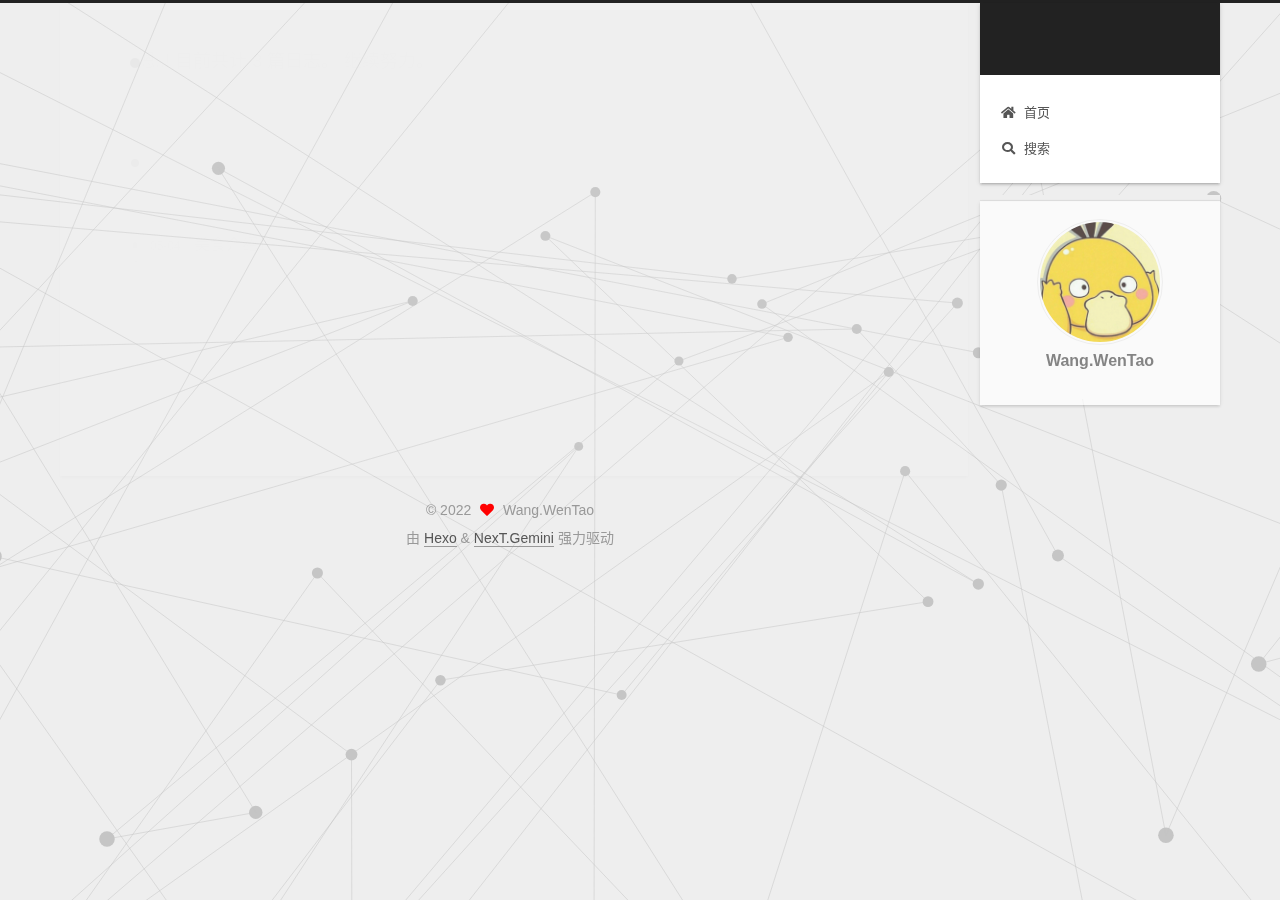
<file: 2022/05/index.html>
<!DOCTYPE html>
<html lang="zh-CN">
<head>
  <meta charset="UTF-8">
<meta name="viewport" content="width=device-width, initial-scale=1, maximum-scale=2">
<meta name="theme-color" content="#222">
<meta name="generator" content="Hexo 6.1.0">
  <link rel="apple-touch-icon" sizes="180x180" href="/images/apple-touch-icon-next.png">
  <link rel="icon" type="image/png" sizes="32x32" href="/images/favicon-32x32-next.png">
  <link rel="icon" type="image/png" sizes="16x16" href="/images/favicon-16x16-next.png">
  <link rel="mask-icon" href="/images/logo.svg" color="#222">

<link rel="stylesheet" href="/css/main.css">


<link rel="stylesheet" href="/lib/font-awesome/css/all.min.css">
  <link rel="stylesheet" href="/lib/pace/pace-theme-minimal.min.css">
  <script src="/lib/pace/pace.min.js"></script>

<script id="hexo-configurations">
    var NexT = window.NexT || {};
    var CONFIG = {"hostname":"qq.com.io","root":"/","scheme":"Gemini","version":"7.8.0","exturl":false,"sidebar":{"position":"right","display":"post","padding":18,"offset":12,"onmobile":false},"copycode":{"enable":false,"show_result":false,"style":null},"back2top":{"enable":true,"sidebar":false,"scrollpercent":false},"bookmark":{"enable":false,"color":"#222","save":"auto"},"fancybox":false,"mediumzoom":false,"lazyload":false,"pangu":false,"comments":{"style":"tabs","active":null,"storage":true,"lazyload":false,"nav":null},"algolia":{"hits":{"per_page":10},"labels":{"input_placeholder":"Search for Posts","hits_empty":"We didn't find any results for the search: ${query}","hits_stats":"${hits} results found in ${time} ms"}},"localsearch":{"enable":true,"trigger":"auto","top_n_per_article":1,"unescape":false,"preload":false},"motion":{"enable":true,"async":false,"transition":{"post_block":"fadeIn","post_header":"slideDownIn","post_body":"slideDownIn","coll_header":"slideLeftIn","sidebar":"slideUpIn"}},"path":"search.xml"};
  </script>

  <meta property="og:type" content="website">
<meta property="og:title">
<meta property="og:url" content="http://1078276338@qq.com.io/Wang-github.io.git/2022/05/index.html">
<meta property="og:site_name">
<meta property="og:locale" content="zh_CN">
<meta property="article:author" content="Wang.WenTao">
<meta name="twitter:card" content="summary">

<link rel="canonical" href="http://1078276338@qq.com.io/Wang-github.io.git/2022/05/">


<script id="page-configurations">
  // https://hexo.io/docs/variables.html
  CONFIG.page = {
    sidebar: "",
    isHome : false,
    isPost : false,
    lang   : 'zh-CN'
  };
</script>

  <title>归档 | </title>
  






  <noscript>
  <style>
  .use-motion .brand,
  .use-motion .menu-item,
  .sidebar-inner,
  .use-motion .post-block,
  .use-motion .pagination,
  .use-motion .comments,
  .use-motion .post-header,
  .use-motion .post-body,
  .use-motion .collection-header { opacity: initial; }

  .use-motion .site-title,
  .use-motion .site-subtitle {
    opacity: initial;
    top: initial;
  }

  .use-motion .logo-line-before i { left: initial; }
  .use-motion .logo-line-after i { right: initial; }
  </style>
</noscript>

</head>

<body itemscope itemtype="http://schema.org/WebPage">
  <div class="container use-motion">
    <div class="headband"></div>

    <header class="header" itemscope itemtype="http://schema.org/WPHeader">
      <div class="header-inner"><div class="site-brand-container">
  <div class="site-nav-toggle">
    <div class="toggle" aria-label="切换导航栏">
      <span class="toggle-line toggle-line-first"></span>
      <span class="toggle-line toggle-line-middle"></span>
      <span class="toggle-line toggle-line-last"></span>
    </div>
  </div>

  <div class="site-meta">

    <a href="/" class="brand" rel="start">
      <span class="logo-line-before"><i></i></span>
      <h1 class="site-title"></h1>
      <span class="logo-line-after"><i></i></span>
    </a>
  </div>

  <div class="site-nav-right">
    <div class="toggle popup-trigger">
        <i class="fa fa-search fa-fw fa-lg"></i>
    </div>
  </div>
</div>




<nav class="site-nav">
  <ul id="menu" class="main-menu menu">
        <li class="menu-item menu-item-home">

    <a href="/archives/" rel="section"><i class="fa fa-home fa-fw"></i>首页</a>

  </li>
      <li class="menu-item menu-item-search">
        <a role="button" class="popup-trigger"><i class="fa fa-search fa-fw"></i>搜索
        </a>
      </li>
  </ul>
</nav>



  <div class="search-pop-overlay">
    <div class="popup search-popup">
        <div class="search-header">
  <span class="search-icon">
    <i class="fa fa-search"></i>
  </span>
  <div class="search-input-container">
    <input autocomplete="off" autocapitalize="off"
           placeholder="搜索..." spellcheck="false"
           type="search" class="search-input">
  </div>
  <span class="popup-btn-close">
    <i class="fa fa-times-circle"></i>
  </span>
</div>
<div id="search-result">
  <div id="no-result">
    <i class="fa fa-spinner fa-pulse fa-5x fa-fw"></i>
  </div>
</div>

    </div>
  </div>

</div>
    </header>

    
  <div class="back-to-top">
    <i class="fa fa-arrow-up"></i>
    <span>0%</span>
  </div>


    <main class="main">
      <div class="main-inner">
        <div class="content-wrap">
          

          <div class="content archive">
            

  
  
  
  <div class="post-block">
    <div class="posts-collapse">
      <div class="collection-title">
        <span class="collection-header">嗯..! 目前共计 3 篇日志。 继续努力。</span>
      </div>

      
    <div class="collection-year">
      <span class="collection-header">2022</span>
    </div>

  <article itemscope itemtype="http://schema.org/Article">
    <header class="post-header">

      <div class="post-meta">
        <time itemprop="dateCreated"
              datetime="2022-05-04T18:27:41+08:00"
              content="2022-05-04">
          05-04
        </time>
      </div>

      <div class="post-title">
          <a class="post-title-link" href="/2022/05/04/%E7%BE%8E%E9%A3%9F1/" itemprop="url">
            <span itemprop="name">美食介绍1</span>
          </a>
      </div>

    </header>
  </article>

  <article itemscope itemtype="http://schema.org/Article">
    <header class="post-header">

      <div class="post-meta">
        <time itemprop="dateCreated"
              datetime="2022-05-04T18:27:41+08:00"
              content="2022-05-04">
          05-04
        </time>
      </div>

      <div class="post-title">
          <a class="post-title-link" href="/2022/05/04/%E7%BE%8E%E9%A3%9F2/" itemprop="url">
            <span itemprop="name">美食介绍2</span>
          </a>
      </div>

    </header>
  </article>

  <article itemscope itemtype="http://schema.org/Article">
    <header class="post-header">

      <div class="post-meta">
        <time itemprop="dateCreated"
              datetime="2022-05-03T23:36:33+08:00"
              content="2022-05-03">
          05-03
        </time>
      </div>

      <div class="post-title">
          <a class="post-title-link" href="/2022/05/03/hello-world/" itemprop="url">
            <span itemprop="name">Hello World</span>
          </a>
      </div>

    </header>
  </article>


    </div>
  </div>
  
  
  

  



          </div>
          

<script>
  window.addEventListener('tabs:register', () => {
    let { activeClass } = CONFIG.comments;
    if (CONFIG.comments.storage) {
      activeClass = localStorage.getItem('comments_active') || activeClass;
    }
    if (activeClass) {
      let activeTab = document.querySelector(`a[href="#comment-${activeClass}"]`);
      if (activeTab) {
        activeTab.click();
      }
    }
  });
  if (CONFIG.comments.storage) {
    window.addEventListener('tabs:click', event => {
      if (!event.target.matches('.tabs-comment .tab-content .tab-pane')) return;
      let commentClass = event.target.classList[1];
      localStorage.setItem('comments_active', commentClass);
    });
  }
</script>

        </div>
          
  
  <div class="toggle sidebar-toggle">
    <span class="toggle-line toggle-line-first"></span>
    <span class="toggle-line toggle-line-middle"></span>
    <span class="toggle-line toggle-line-last"></span>
  </div>

  <aside class="sidebar">
    <div class="sidebar-inner">

      <ul class="sidebar-nav motion-element">
        <li class="sidebar-nav-toc">
          文章目录
        </li>
        <li class="sidebar-nav-overview">
          站点概览
        </li>
      </ul>

      <!--noindex-->
      <div class="post-toc-wrap sidebar-panel">
      </div>
      <!--/noindex-->

      <div class="site-overview-wrap sidebar-panel">
        <div class="site-author motion-element" itemprop="author" itemscope itemtype="http://schema.org/Person">
    <img class="site-author-image" itemprop="image" alt="Wang.WenTao"
      src="/images/wxtx.jpg">
  <p class="site-author-name" itemprop="name">Wang.WenTao</p>
  <div class="site-description" itemprop="description"></div>
</div>
<div class="site-state-wrap motion-element">
  <nav class="site-state">
  </nav>
</div>



      </div>

    </div>
  </aside>
  <div id="sidebar-dimmer"></div>


      </div>
    </main>

    <footer class="footer">
      <div class="footer-inner">
        

        

<div class="copyright">
  
  &copy; 
  <span itemprop="copyrightYear">2022</span>
  <span class="with-love">
    <i class="fa fa-heart"></i>
  </span>
  <span class="author" itemprop="copyrightHolder">Wang.WenTao</span>
</div>
  <div class="powered-by">由 <a href="https://hexo.io/" class="theme-link" rel="noopener" target="_blank">Hexo</a> & <a href="https://theme-next.org/" class="theme-link" rel="noopener" target="_blank">NexT.Gemini</a> 强力驱动
  </div>

        








      </div>
    </footer>
  </div>

  
  <script src="/lib/anime.min.js"></script>
  <script src="/lib/velocity/velocity.min.js"></script>
  <script src="/lib/velocity/velocity.ui.min.js"></script>

<script src="/js/utils.js"></script>

<script src="/js/motion.js"></script>


<script src="/js/schemes/pisces.js"></script>


<script src="/js/next-boot.js"></script>


  <script defer src="/lib/three/three.min.js"></script>
    <script defer src="/lib/three/canvas_lines.min.js"></script>


  




  
<script src="/js/local-search.js"></script>













  

  

</body>
</html>
</file>
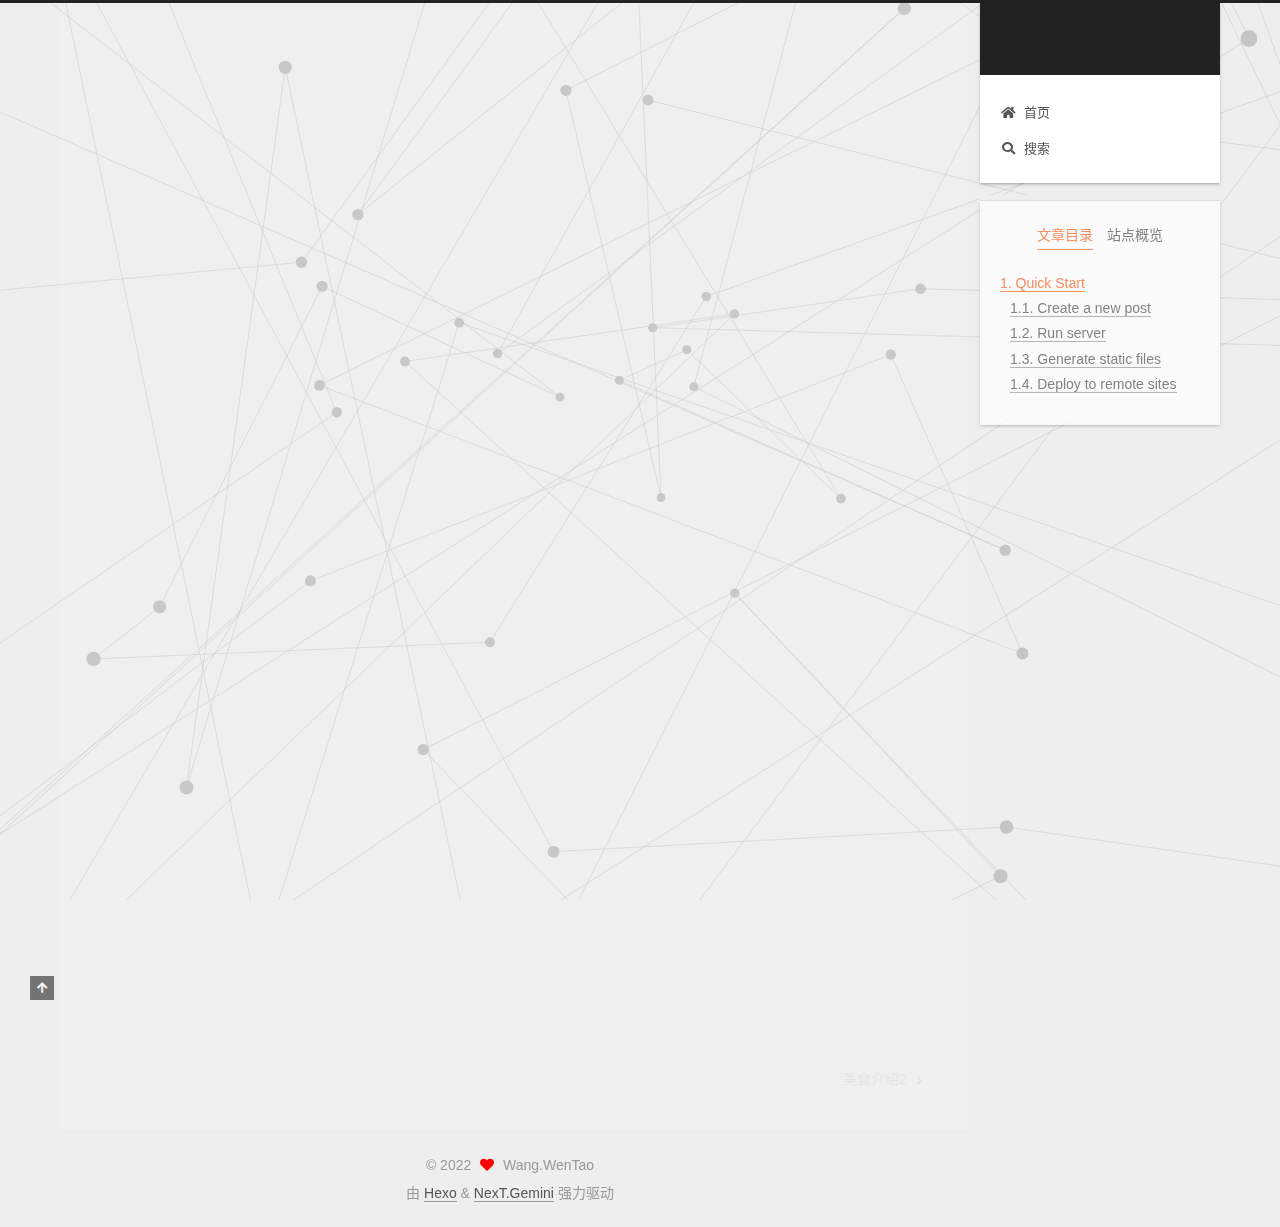
<file: 2022/05/03/hello-world/index.html>
<!DOCTYPE html>
<html lang="zh-CN">
<head>
  <meta charset="UTF-8">
<meta name="viewport" content="width=device-width, initial-scale=1, maximum-scale=2">
<meta name="theme-color" content="#222">
<meta name="generator" content="Hexo 6.1.0">
  <link rel="apple-touch-icon" sizes="180x180" href="/images/apple-touch-icon-next.png">
  <link rel="icon" type="image/png" sizes="32x32" href="/images/favicon-32x32-next.png">
  <link rel="icon" type="image/png" sizes="16x16" href="/images/favicon-16x16-next.png">
  <link rel="mask-icon" href="/images/logo.svg" color="#222">

<link rel="stylesheet" href="/css/main.css">


<link rel="stylesheet" href="/lib/font-awesome/css/all.min.css">
  <link rel="stylesheet" href="/lib/pace/pace-theme-minimal.min.css">
  <script src="/lib/pace/pace.min.js"></script>

<script id="hexo-configurations">
    var NexT = window.NexT || {};
    var CONFIG = {"hostname":"qq.com.io","root":"/","scheme":"Gemini","version":"7.8.0","exturl":false,"sidebar":{"position":"right","display":"post","padding":18,"offset":12,"onmobile":false},"copycode":{"enable":false,"show_result":false,"style":null},"back2top":{"enable":true,"sidebar":false,"scrollpercent":false},"bookmark":{"enable":false,"color":"#222","save":"auto"},"fancybox":false,"mediumzoom":false,"lazyload":false,"pangu":false,"comments":{"style":"tabs","active":null,"storage":true,"lazyload":false,"nav":null},"algolia":{"hits":{"per_page":10},"labels":{"input_placeholder":"Search for Posts","hits_empty":"We didn't find any results for the search: ${query}","hits_stats":"${hits} results found in ${time} ms"}},"localsearch":{"enable":true,"trigger":"auto","top_n_per_article":1,"unescape":false,"preload":false},"motion":{"enable":true,"async":false,"transition":{"post_block":"fadeIn","post_header":"slideDownIn","post_body":"slideDownIn","coll_header":"slideLeftIn","sidebar":"slideUpIn"}},"path":"search.xml"};
  </script>

  <meta name="description" content="Welcome to Hexo! This is your very first post. Check documentation for more info. If you get any problems when using Hexo, you can find the answer in troubleshooting or you can ask me on GitHub. Quick">
<meta property="og:type" content="article">
<meta property="og:title" content="Hello World">
<meta property="og:url" content="http://1078276338@qq.com.io/Wang-github.io.git/2022/05/03/hello-world/index.html">
<meta property="og:site_name">
<meta property="og:description" content="Welcome to Hexo! This is your very first post. Check documentation for more info. If you get any problems when using Hexo, you can find the answer in troubleshooting or you can ask me on GitHub. Quick">
<meta property="og:locale" content="zh_CN">
<meta property="article:published_time" content="2022-05-03T15:36:33.932Z">
<meta property="article:modified_time" content="2022-05-03T15:36:33.932Z">
<meta property="article:author" content="Wang.WenTao">
<meta name="twitter:card" content="summary">

<link rel="canonical" href="http://1078276338@qq.com.io/Wang-github.io.git/2022/05/03/hello-world/">


<script id="page-configurations">
  // https://hexo.io/docs/variables.html
  CONFIG.page = {
    sidebar: "",
    isHome : false,
    isPost : true,
    lang   : 'zh-CN'
  };
</script>

  <title>Hello World | </title>
  






  <noscript>
  <style>
  .use-motion .brand,
  .use-motion .menu-item,
  .sidebar-inner,
  .use-motion .post-block,
  .use-motion .pagination,
  .use-motion .comments,
  .use-motion .post-header,
  .use-motion .post-body,
  .use-motion .collection-header { opacity: initial; }

  .use-motion .site-title,
  .use-motion .site-subtitle {
    opacity: initial;
    top: initial;
  }

  .use-motion .logo-line-before i { left: initial; }
  .use-motion .logo-line-after i { right: initial; }
  </style>
</noscript>

</head>

<body itemscope itemtype="http://schema.org/WebPage">
  <div class="container use-motion">
    <div class="headband"></div>

    <header class="header" itemscope itemtype="http://schema.org/WPHeader">
      <div class="header-inner"><div class="site-brand-container">
  <div class="site-nav-toggle">
    <div class="toggle" aria-label="切换导航栏">
      <span class="toggle-line toggle-line-first"></span>
      <span class="toggle-line toggle-line-middle"></span>
      <span class="toggle-line toggle-line-last"></span>
    </div>
  </div>

  <div class="site-meta">

    <a href="/" class="brand" rel="start">
      <span class="logo-line-before"><i></i></span>
      <h1 class="site-title"></h1>
      <span class="logo-line-after"><i></i></span>
    </a>
  </div>

  <div class="site-nav-right">
    <div class="toggle popup-trigger">
        <i class="fa fa-search fa-fw fa-lg"></i>
    </div>
  </div>
</div>




<nav class="site-nav">
  <ul id="menu" class="main-menu menu">
        <li class="menu-item menu-item-home">

    <a href="/archives/" rel="section"><i class="fa fa-home fa-fw"></i>首页</a>

  </li>
      <li class="menu-item menu-item-search">
        <a role="button" class="popup-trigger"><i class="fa fa-search fa-fw"></i>搜索
        </a>
      </li>
  </ul>
</nav>



  <div class="search-pop-overlay">
    <div class="popup search-popup">
        <div class="search-header">
  <span class="search-icon">
    <i class="fa fa-search"></i>
  </span>
  <div class="search-input-container">
    <input autocomplete="off" autocapitalize="off"
           placeholder="搜索..." spellcheck="false"
           type="search" class="search-input">
  </div>
  <span class="popup-btn-close">
    <i class="fa fa-times-circle"></i>
  </span>
</div>
<div id="search-result">
  <div id="no-result">
    <i class="fa fa-spinner fa-pulse fa-5x fa-fw"></i>
  </div>
</div>

    </div>
  </div>

</div>
    </header>

    
  <div class="back-to-top">
    <i class="fa fa-arrow-up"></i>
    <span>0%</span>
  </div>


    <main class="main">
      <div class="main-inner">
        <div class="content-wrap">
          

          <div class="content post posts-expand">
            

    
  
  
  <article itemscope itemtype="http://schema.org/Article" class="post-block" lang="zh-CN">
    <link itemprop="mainEntityOfPage" href="http://1078276338@qq.com.io/Wang-github.io.git/2022/05/03/hello-world/">

    <span hidden itemprop="author" itemscope itemtype="http://schema.org/Person">
      <meta itemprop="image" content="/images/wxtx.jpg">
      <meta itemprop="name" content="Wang.WenTao">
      <meta itemprop="description" content="">
    </span>

    <span hidden itemprop="publisher" itemscope itemtype="http://schema.org/Organization">
      <meta itemprop="name" content="">
    </span>
      <header class="post-header">
        <h1 class="post-title" itemprop="name headline">
          Hello World
        </h1>

        <div class="post-meta">
            <span class="post-meta-item">
              <span class="post-meta-item-icon">
                <i class="far fa-calendar"></i>
              </span>
              <span class="post-meta-item-text">发表于</span>

              <time title="创建时间：2022-05-03 23:36:33" itemprop="dateCreated datePublished" datetime="2022-05-03T23:36:33+08:00">2022-05-03</time>
            </span>

          

        </div>
      </header>

    
    
    
    <div class="post-body" itemprop="articleBody">

      
        <p>Welcome to <a target="_blank" rel="noopener" href="https://hexo.io/">Hexo</a>! This is your very first post. Check <a target="_blank" rel="noopener" href="https://hexo.io/docs/">documentation</a> for more info. If you get any problems when using Hexo, you can find the answer in <a target="_blank" rel="noopener" href="https://hexo.io/docs/troubleshooting.html">troubleshooting</a> or you can ask me on <a target="_blank" rel="noopener" href="https://github.com/hexojs/hexo/issues">GitHub</a>.</p>
<h2 id="Quick-Start"><a href="#Quick-Start" class="headerlink" title="Quick Start"></a>Quick Start</h2><h3 id="Create-a-new-post"><a href="#Create-a-new-post" class="headerlink" title="Create a new post"></a>Create a new post</h3><figure class="highlight bash"><table><tr><td class="gutter"><pre><span class="line">1</span><br></pre></td><td class="code"><pre><span class="line">$ hexo new <span class="string">&quot;My New Post&quot;</span></span><br></pre></td></tr></table></figure>

<p>More info: <a target="_blank" rel="noopener" href="https://hexo.io/docs/writing.html">Writing</a></p>
<h3 id="Run-server"><a href="#Run-server" class="headerlink" title="Run server"></a>Run server</h3><figure class="highlight bash"><table><tr><td class="gutter"><pre><span class="line">1</span><br></pre></td><td class="code"><pre><span class="line">$ hexo server</span><br></pre></td></tr></table></figure>

<p>More info: <a target="_blank" rel="noopener" href="https://hexo.io/docs/server.html">Server</a></p>
<h3 id="Generate-static-files"><a href="#Generate-static-files" class="headerlink" title="Generate static files"></a>Generate static files</h3><figure class="highlight bash"><table><tr><td class="gutter"><pre><span class="line">1</span><br></pre></td><td class="code"><pre><span class="line">$ hexo generate</span><br></pre></td></tr></table></figure>

<p>More info: <a target="_blank" rel="noopener" href="https://hexo.io/docs/generating.html">Generating</a></p>
<h3 id="Deploy-to-remote-sites"><a href="#Deploy-to-remote-sites" class="headerlink" title="Deploy to remote sites"></a>Deploy to remote sites</h3><figure class="highlight bash"><table><tr><td class="gutter"><pre><span class="line">1</span><br></pre></td><td class="code"><pre><span class="line">$ hexo deploy</span><br></pre></td></tr></table></figure>

<p>More info: <a target="_blank" rel="noopener" href="https://hexo.io/docs/one-command-deployment.html">Deployment</a></p>

    </div>

    
    
    

      <footer class="post-footer">

        


        
    <div class="post-nav">
      <div class="post-nav-item"></div>
      <div class="post-nav-item">
    <a href="/2022/05/04/%E7%BE%8E%E9%A3%9F2/" rel="next" title="美食介绍2">
      美食介绍2 <i class="fa fa-chevron-right"></i>
    </a></div>
    </div>
      </footer>
    
  </article>
  
  
  



          </div>
          

<script>
  window.addEventListener('tabs:register', () => {
    let { activeClass } = CONFIG.comments;
    if (CONFIG.comments.storage) {
      activeClass = localStorage.getItem('comments_active') || activeClass;
    }
    if (activeClass) {
      let activeTab = document.querySelector(`a[href="#comment-${activeClass}"]`);
      if (activeTab) {
        activeTab.click();
      }
    }
  });
  if (CONFIG.comments.storage) {
    window.addEventListener('tabs:click', event => {
      if (!event.target.matches('.tabs-comment .tab-content .tab-pane')) return;
      let commentClass = event.target.classList[1];
      localStorage.setItem('comments_active', commentClass);
    });
  }
</script>

        </div>
          
  
  <div class="toggle sidebar-toggle">
    <span class="toggle-line toggle-line-first"></span>
    <span class="toggle-line toggle-line-middle"></span>
    <span class="toggle-line toggle-line-last"></span>
  </div>

  <aside class="sidebar">
    <div class="sidebar-inner">

      <ul class="sidebar-nav motion-element">
        <li class="sidebar-nav-toc">
          文章目录
        </li>
        <li class="sidebar-nav-overview">
          站点概览
        </li>
      </ul>

      <!--noindex-->
      <div class="post-toc-wrap sidebar-panel">
          <div class="post-toc motion-element"><ol class="nav"><li class="nav-item nav-level-2"><a class="nav-link" href="#Quick-Start"><span class="nav-number">1.</span> <span class="nav-text">Quick Start</span></a><ol class="nav-child"><li class="nav-item nav-level-3"><a class="nav-link" href="#Create-a-new-post"><span class="nav-number">1.1.</span> <span class="nav-text">Create a new post</span></a></li><li class="nav-item nav-level-3"><a class="nav-link" href="#Run-server"><span class="nav-number">1.2.</span> <span class="nav-text">Run server</span></a></li><li class="nav-item nav-level-3"><a class="nav-link" href="#Generate-static-files"><span class="nav-number">1.3.</span> <span class="nav-text">Generate static files</span></a></li><li class="nav-item nav-level-3"><a class="nav-link" href="#Deploy-to-remote-sites"><span class="nav-number">1.4.</span> <span class="nav-text">Deploy to remote sites</span></a></li></ol></li></ol></div>
      </div>
      <!--/noindex-->

      <div class="site-overview-wrap sidebar-panel">
        <div class="site-author motion-element" itemprop="author" itemscope itemtype="http://schema.org/Person">
    <img class="site-author-image" itemprop="image" alt="Wang.WenTao"
      src="/images/wxtx.jpg">
  <p class="site-author-name" itemprop="name">Wang.WenTao</p>
  <div class="site-description" itemprop="description"></div>
</div>
<div class="site-state-wrap motion-element">
  <nav class="site-state">
  </nav>
</div>



      </div>

    </div>
  </aside>
  <div id="sidebar-dimmer"></div>


      </div>
    </main>

    <footer class="footer">
      <div class="footer-inner">
        

        

<div class="copyright">
  
  &copy; 
  <span itemprop="copyrightYear">2022</span>
  <span class="with-love">
    <i class="fa fa-heart"></i>
  </span>
  <span class="author" itemprop="copyrightHolder">Wang.WenTao</span>
</div>
  <div class="powered-by">由 <a href="https://hexo.io/" class="theme-link" rel="noopener" target="_blank">Hexo</a> & <a href="https://theme-next.org/" class="theme-link" rel="noopener" target="_blank">NexT.Gemini</a> 强力驱动
  </div>

        








      </div>
    </footer>
  </div>

  
  <script src="/lib/anime.min.js"></script>
  <script src="/lib/velocity/velocity.min.js"></script>
  <script src="/lib/velocity/velocity.ui.min.js"></script>

<script src="/js/utils.js"></script>

<script src="/js/motion.js"></script>


<script src="/js/schemes/pisces.js"></script>


<script src="/js/next-boot.js"></script>


  <script defer src="/lib/three/three.min.js"></script>
    <script defer src="/lib/three/canvas_lines.min.js"></script>


  




  
<script src="/js/local-search.js"></script>













  

  

</body>
</html>
</file>
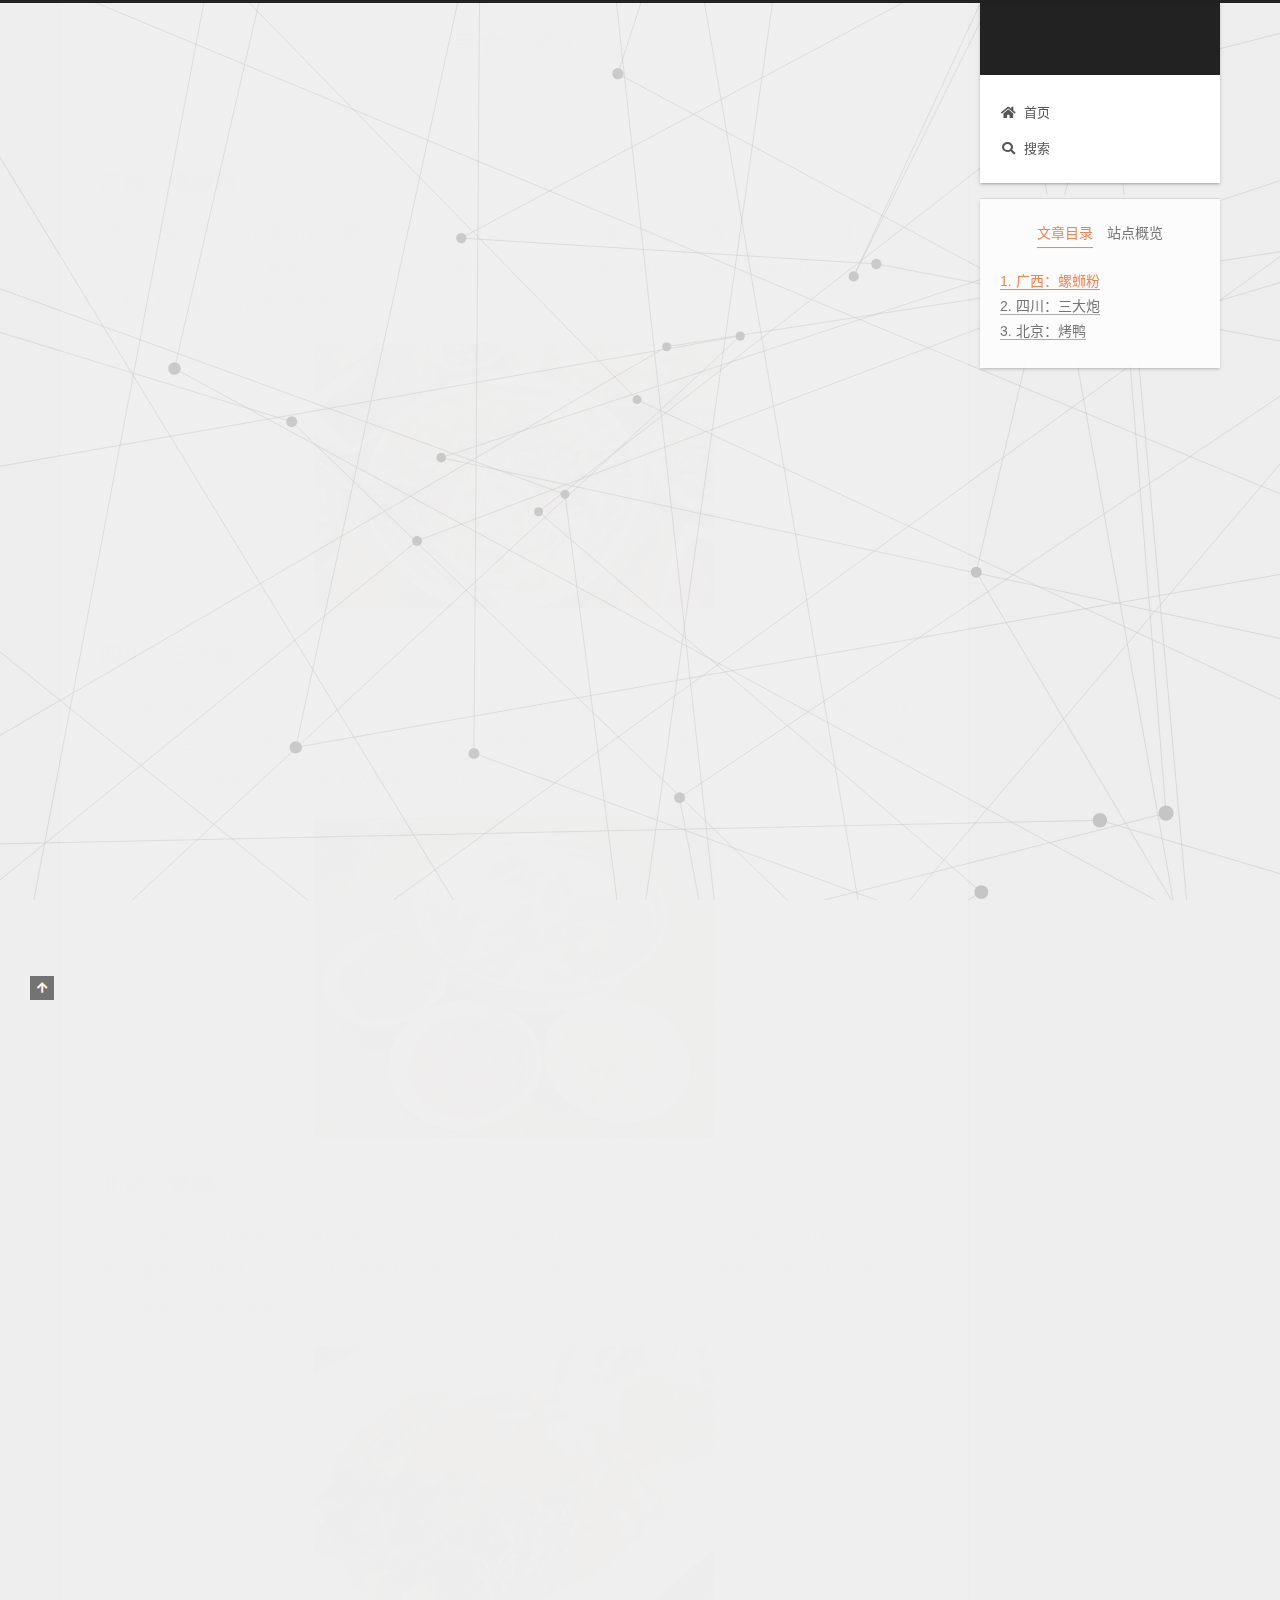
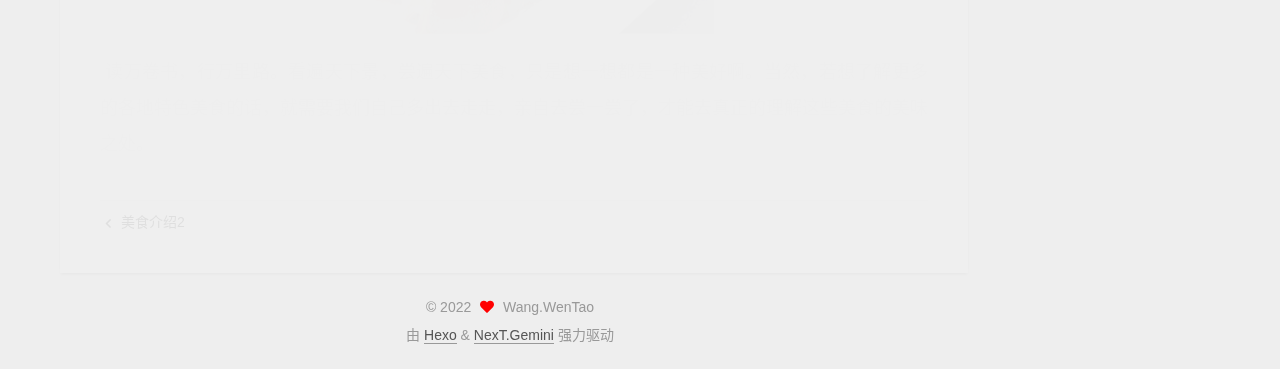
<file: 2022/05/04/美食1/index.html>
<!DOCTYPE html>
<html lang="zh-CN">
<head>
  <meta charset="UTF-8">
<meta name="viewport" content="width=device-width, initial-scale=1, maximum-scale=2">
<meta name="theme-color" content="#222">
<meta name="generator" content="Hexo 6.1.0">
  <link rel="apple-touch-icon" sizes="180x180" href="/images/apple-touch-icon-next.png">
  <link rel="icon" type="image/png" sizes="32x32" href="/images/favicon-32x32-next.png">
  <link rel="icon" type="image/png" sizes="16x16" href="/images/favicon-16x16-next.png">
  <link rel="mask-icon" href="/images/logo.svg" color="#222">

<link rel="stylesheet" href="/css/main.css">


<link rel="stylesheet" href="/lib/font-awesome/css/all.min.css">
  <link rel="stylesheet" href="/lib/pace/pace-theme-minimal.min.css">
  <script src="/lib/pace/pace.min.js"></script>

<script id="hexo-configurations">
    var NexT = window.NexT || {};
    var CONFIG = {"hostname":"qq.com.io","root":"/","scheme":"Gemini","version":"7.8.0","exturl":false,"sidebar":{"position":"right","display":"post","padding":18,"offset":12,"onmobile":false},"copycode":{"enable":false,"show_result":false,"style":null},"back2top":{"enable":true,"sidebar":false,"scrollpercent":false},"bookmark":{"enable":false,"color":"#222","save":"auto"},"fancybox":false,"mediumzoom":false,"lazyload":false,"pangu":false,"comments":{"style":"tabs","active":null,"storage":true,"lazyload":false,"nav":null},"algolia":{"hits":{"per_page":10},"labels":{"input_placeholder":"Search for Posts","hits_empty":"We didn't find any results for the search: ${query}","hits_stats":"${hits} results found in ${time} ms"}},"localsearch":{"enable":true,"trigger":"auto","top_n_per_article":1,"unescape":false,"preload":false},"motion":{"enable":true,"async":false,"transition":{"post_block":"fadeIn","post_header":"slideDownIn","post_body":"slideDownIn","coll_header":"slideLeftIn","sidebar":"slideUpIn"}},"path":"search.xml"};
  </script>

  <meta name="description" content="广西：螺蛳粉​	螺蛳粉是广西柳州市最出名也最受大众欢迎的小吃米粉，具有辣、爽、鲜、酸、烫的独特风味。螺蛳粉深得人心还因为它有着独特的汤料。汤料由螺蛳肉、山奈、八角、肉桂、丁香、辣椒、生姜、等13种天然香料和味素、蔗糖等配制而成。  四川：三大炮​	三大炮是著名的四川地区汉族特色小吃，主要由糯米制成，由于在抛扔糯米团时，三大炮如“弹丸”一样，发出“当、当、当”的响声，分为“铁炮”，“火炮”，“枪炮”">
<meta property="og:type" content="article">
<meta property="og:title" content="美食介绍1">
<meta property="og:url" content="http://1078276338@qq.com.io/Wang-github.io.git/2022/05/04/%E7%BE%8E%E9%A3%9F1/index.html">
<meta property="og:site_name">
<meta property="og:description" content="广西：螺蛳粉​	螺蛳粉是广西柳州市最出名也最受大众欢迎的小吃米粉，具有辣、爽、鲜、酸、烫的独特风味。螺蛳粉深得人心还因为它有着独特的汤料。汤料由螺蛳肉、山奈、八角、肉桂、丁香、辣椒、生姜、等13种天然香料和味素、蔗糖等配制而成。  四川：三大炮​	三大炮是著名的四川地区汉族特色小吃，主要由糯米制成，由于在抛扔糯米团时，三大炮如“弹丸”一样，发出“当、当、当”的响声，分为“铁炮”，“火炮”，“枪炮”">
<meta property="og:locale" content="zh_CN">
<meta property="og:image" content="http://1078276338@qq.com.io/images/lsf.jpeg">
<meta property="og:image" content="http://1078276338@qq.com.io/images/sdp.jpeg">
<meta property="og:image" content="http://1078276338@qq.com.io/images/ky.jpeg">
<meta property="article:published_time" content="2022-05-04T10:27:41.000Z">
<meta property="article:modified_time" content="2022-05-04T15:26:46.577Z">
<meta property="article:author" content="Wang.WenTao">
<meta name="twitter:card" content="summary">
<meta name="twitter:image" content="http://1078276338@qq.com.io/images/lsf.jpeg">

<link rel="canonical" href="http://1078276338@qq.com.io/Wang-github.io.git/2022/05/04/%E7%BE%8E%E9%A3%9F1/">


<script id="page-configurations">
  // https://hexo.io/docs/variables.html
  CONFIG.page = {
    sidebar: "",
    isHome : false,
    isPost : true,
    lang   : 'zh-CN'
  };
</script>

  <title>美食介绍1 | </title>
  






  <noscript>
  <style>
  .use-motion .brand,
  .use-motion .menu-item,
  .sidebar-inner,
  .use-motion .post-block,
  .use-motion .pagination,
  .use-motion .comments,
  .use-motion .post-header,
  .use-motion .post-body,
  .use-motion .collection-header { opacity: initial; }

  .use-motion .site-title,
  .use-motion .site-subtitle {
    opacity: initial;
    top: initial;
  }

  .use-motion .logo-line-before i { left: initial; }
  .use-motion .logo-line-after i { right: initial; }
  </style>
</noscript>

</head>

<body itemscope itemtype="http://schema.org/WebPage">
  <div class="container use-motion">
    <div class="headband"></div>

    <header class="header" itemscope itemtype="http://schema.org/WPHeader">
      <div class="header-inner"><div class="site-brand-container">
  <div class="site-nav-toggle">
    <div class="toggle" aria-label="切换导航栏">
      <span class="toggle-line toggle-line-first"></span>
      <span class="toggle-line toggle-line-middle"></span>
      <span class="toggle-line toggle-line-last"></span>
    </div>
  </div>

  <div class="site-meta">

    <a href="/" class="brand" rel="start">
      <span class="logo-line-before"><i></i></span>
      <h1 class="site-title"></h1>
      <span class="logo-line-after"><i></i></span>
    </a>
  </div>

  <div class="site-nav-right">
    <div class="toggle popup-trigger">
        <i class="fa fa-search fa-fw fa-lg"></i>
    </div>
  </div>
</div>




<nav class="site-nav">
  <ul id="menu" class="main-menu menu">
        <li class="menu-item menu-item-home">

    <a href="/archives/" rel="section"><i class="fa fa-home fa-fw"></i>首页</a>

  </li>
      <li class="menu-item menu-item-search">
        <a role="button" class="popup-trigger"><i class="fa fa-search fa-fw"></i>搜索
        </a>
      </li>
  </ul>
</nav>



  <div class="search-pop-overlay">
    <div class="popup search-popup">
        <div class="search-header">
  <span class="search-icon">
    <i class="fa fa-search"></i>
  </span>
  <div class="search-input-container">
    <input autocomplete="off" autocapitalize="off"
           placeholder="搜索..." spellcheck="false"
           type="search" class="search-input">
  </div>
  <span class="popup-btn-close">
    <i class="fa fa-times-circle"></i>
  </span>
</div>
<div id="search-result">
  <div id="no-result">
    <i class="fa fa-spinner fa-pulse fa-5x fa-fw"></i>
  </div>
</div>

    </div>
  </div>

</div>
    </header>

    
  <div class="back-to-top">
    <i class="fa fa-arrow-up"></i>
    <span>0%</span>
  </div>


    <main class="main">
      <div class="main-inner">
        <div class="content-wrap">
          

          <div class="content post posts-expand">
            

    
  
  
  <article itemscope itemtype="http://schema.org/Article" class="post-block" lang="zh-CN">
    <link itemprop="mainEntityOfPage" href="http://1078276338@qq.com.io/Wang-github.io.git/2022/05/04/%E7%BE%8E%E9%A3%9F1/">

    <span hidden itemprop="author" itemscope itemtype="http://schema.org/Person">
      <meta itemprop="image" content="/images/wxtx.jpg">
      <meta itemprop="name" content="Wang.WenTao">
      <meta itemprop="description" content="">
    </span>

    <span hidden itemprop="publisher" itemscope itemtype="http://schema.org/Organization">
      <meta itemprop="name" content="">
    </span>
      <header class="post-header">
        <h1 class="post-title" itemprop="name headline">
          美食介绍1
        </h1>

        <div class="post-meta">
            <span class="post-meta-item">
              <span class="post-meta-item-icon">
                <i class="far fa-calendar"></i>
              </span>
              <span class="post-meta-item-text">发表于</span>
              

              <time title="创建时间：2022-05-04 18:27:41 / 修改时间：23:26:46" itemprop="dateCreated datePublished" datetime="2022-05-04T18:27:41+08:00">2022-05-04</time>
            </span>

          

        </div>
      </header>

    
    
    
    <div class="post-body" itemprop="articleBody">

      
        <h3 id="广西：螺蛳粉"><a href="#广西：螺蛳粉" class="headerlink" title="广西：螺蛳粉"></a>广西：螺蛳粉</h3><p>​	螺蛳粉是广西柳州市最出名也最受大众欢迎的小吃米粉，具有辣、爽、鲜、酸、烫的独特风味。螺蛳粉深得人心还因为它有着独特的汤料。汤料由螺蛳肉、山奈、八角、肉桂、丁香、辣椒、生姜、等13种天然香料和味素、蔗糖等配制而成。</p>
<p><img src="/images/lsf.jpeg" alt="螺狮粉"></p>
<h3 id="四川：三大炮"><a href="#四川：三大炮" class="headerlink" title="四川：三大炮"></a>四川：三大炮</h3><p>​	三大炮是著名的四川地区汉族特色小吃，主要由糯米制成，由于在抛扔糯米团时，三大炮如“弹丸”一样，发出“当、当、当”的响声，分为“铁炮”，“火炮”，“枪炮”，故名总称“三大炮”。吃时配以“老鹰茶”，别有风味。三大炮有香甜可口、不腻不粘又化渣的特点，且价廉物美。</p>
<p><img src="/images/sdp.jpeg" alt="三大炮"></p>
<h3 id="北京：烤鸭"><a href="#北京：烤鸭" class="headerlink" title="北京：烤鸭"></a>北京：烤鸭</h3><p>​	北京烤鸭始于明朝南京的金陵烤鸭，是具有世界声誉的中式菜式，深受各国人民喜爱。用料为优质肉食鸭，果木炭火烤制，色泽红润，肉质肥而不腻。是北京名食，它以色泽红艳，肉嫩道醇厚，肥而不腻的特色，被誉天下美味而驰名中外。</p>
<p><img src="/images/ky.jpeg" alt="烤鸭"></p>
<p>​	读万卷书，行万里路。看遍天下景，尝遍天下美食，只是想一想都是一种美好啊。当然，若想了解更多的各地特色美食的话，就需要我们自己多出去走走，亲自去尝一尝了，才能去真正的理解这些美食的美味之处。</p>

    </div>

    
    
    

      <footer class="post-footer">

        


        
    <div class="post-nav">
      <div class="post-nav-item">
    <a href="/2022/05/04/%E7%BE%8E%E9%A3%9F2/" rel="prev" title="美食介绍2">
      <i class="fa fa-chevron-left"></i> 美食介绍2
    </a></div>
      <div class="post-nav-item"></div>
    </div>
      </footer>
    
  </article>
  
  
  



          </div>
          

<script>
  window.addEventListener('tabs:register', () => {
    let { activeClass } = CONFIG.comments;
    if (CONFIG.comments.storage) {
      activeClass = localStorage.getItem('comments_active') || activeClass;
    }
    if (activeClass) {
      let activeTab = document.querySelector(`a[href="#comment-${activeClass}"]`);
      if (activeTab) {
        activeTab.click();
      }
    }
  });
  if (CONFIG.comments.storage) {
    window.addEventListener('tabs:click', event => {
      if (!event.target.matches('.tabs-comment .tab-content .tab-pane')) return;
      let commentClass = event.target.classList[1];
      localStorage.setItem('comments_active', commentClass);
    });
  }
</script>

        </div>
          
  
  <div class="toggle sidebar-toggle">
    <span class="toggle-line toggle-line-first"></span>
    <span class="toggle-line toggle-line-middle"></span>
    <span class="toggle-line toggle-line-last"></span>
  </div>

  <aside class="sidebar">
    <div class="sidebar-inner">

      <ul class="sidebar-nav motion-element">
        <li class="sidebar-nav-toc">
          文章目录
        </li>
        <li class="sidebar-nav-overview">
          站点概览
        </li>
      </ul>

      <!--noindex-->
      <div class="post-toc-wrap sidebar-panel">
          <div class="post-toc motion-element"><ol class="nav"><li class="nav-item nav-level-3"><a class="nav-link" href="#%E5%B9%BF%E8%A5%BF%EF%BC%9A%E8%9E%BA%E8%9B%B3%E7%B2%89"><span class="nav-number">1.</span> <span class="nav-text">广西：螺蛳粉</span></a></li><li class="nav-item nav-level-3"><a class="nav-link" href="#%E5%9B%9B%E5%B7%9D%EF%BC%9A%E4%B8%89%E5%A4%A7%E7%82%AE"><span class="nav-number">2.</span> <span class="nav-text">四川：三大炮</span></a></li><li class="nav-item nav-level-3"><a class="nav-link" href="#%E5%8C%97%E4%BA%AC%EF%BC%9A%E7%83%A4%E9%B8%AD"><span class="nav-number">3.</span> <span class="nav-text">北京：烤鸭</span></a></li></ol></div>
      </div>
      <!--/noindex-->

      <div class="site-overview-wrap sidebar-panel">
        <div class="site-author motion-element" itemprop="author" itemscope itemtype="http://schema.org/Person">
    <img class="site-author-image" itemprop="image" alt="Wang.WenTao"
      src="/images/wxtx.jpg">
  <p class="site-author-name" itemprop="name">Wang.WenTao</p>
  <div class="site-description" itemprop="description"></div>
</div>
<div class="site-state-wrap motion-element">
  <nav class="site-state">
  </nav>
</div>



      </div>

    </div>
  </aside>
  <div id="sidebar-dimmer"></div>


      </div>
    </main>

    <footer class="footer">
      <div class="footer-inner">
        

        

<div class="copyright">
  
  &copy; 
  <span itemprop="copyrightYear">2022</span>
  <span class="with-love">
    <i class="fa fa-heart"></i>
  </span>
  <span class="author" itemprop="copyrightHolder">Wang.WenTao</span>
</div>
  <div class="powered-by">由 <a href="https://hexo.io/" class="theme-link" rel="noopener" target="_blank">Hexo</a> & <a href="https://theme-next.org/" class="theme-link" rel="noopener" target="_blank">NexT.Gemini</a> 强力驱动
  </div>

        








      </div>
    </footer>
  </div>

  
  <script src="/lib/anime.min.js"></script>
  <script src="/lib/velocity/velocity.min.js"></script>
  <script src="/lib/velocity/velocity.ui.min.js"></script>

<script src="/js/utils.js"></script>

<script src="/js/motion.js"></script>


<script src="/js/schemes/pisces.js"></script>


<script src="/js/next-boot.js"></script>


  <script defer src="/lib/three/three.min.js"></script>
    <script defer src="/lib/three/canvas_lines.min.js"></script>


  




  
<script src="/js/local-search.js"></script>













  

  

</body>
</html>
</file>
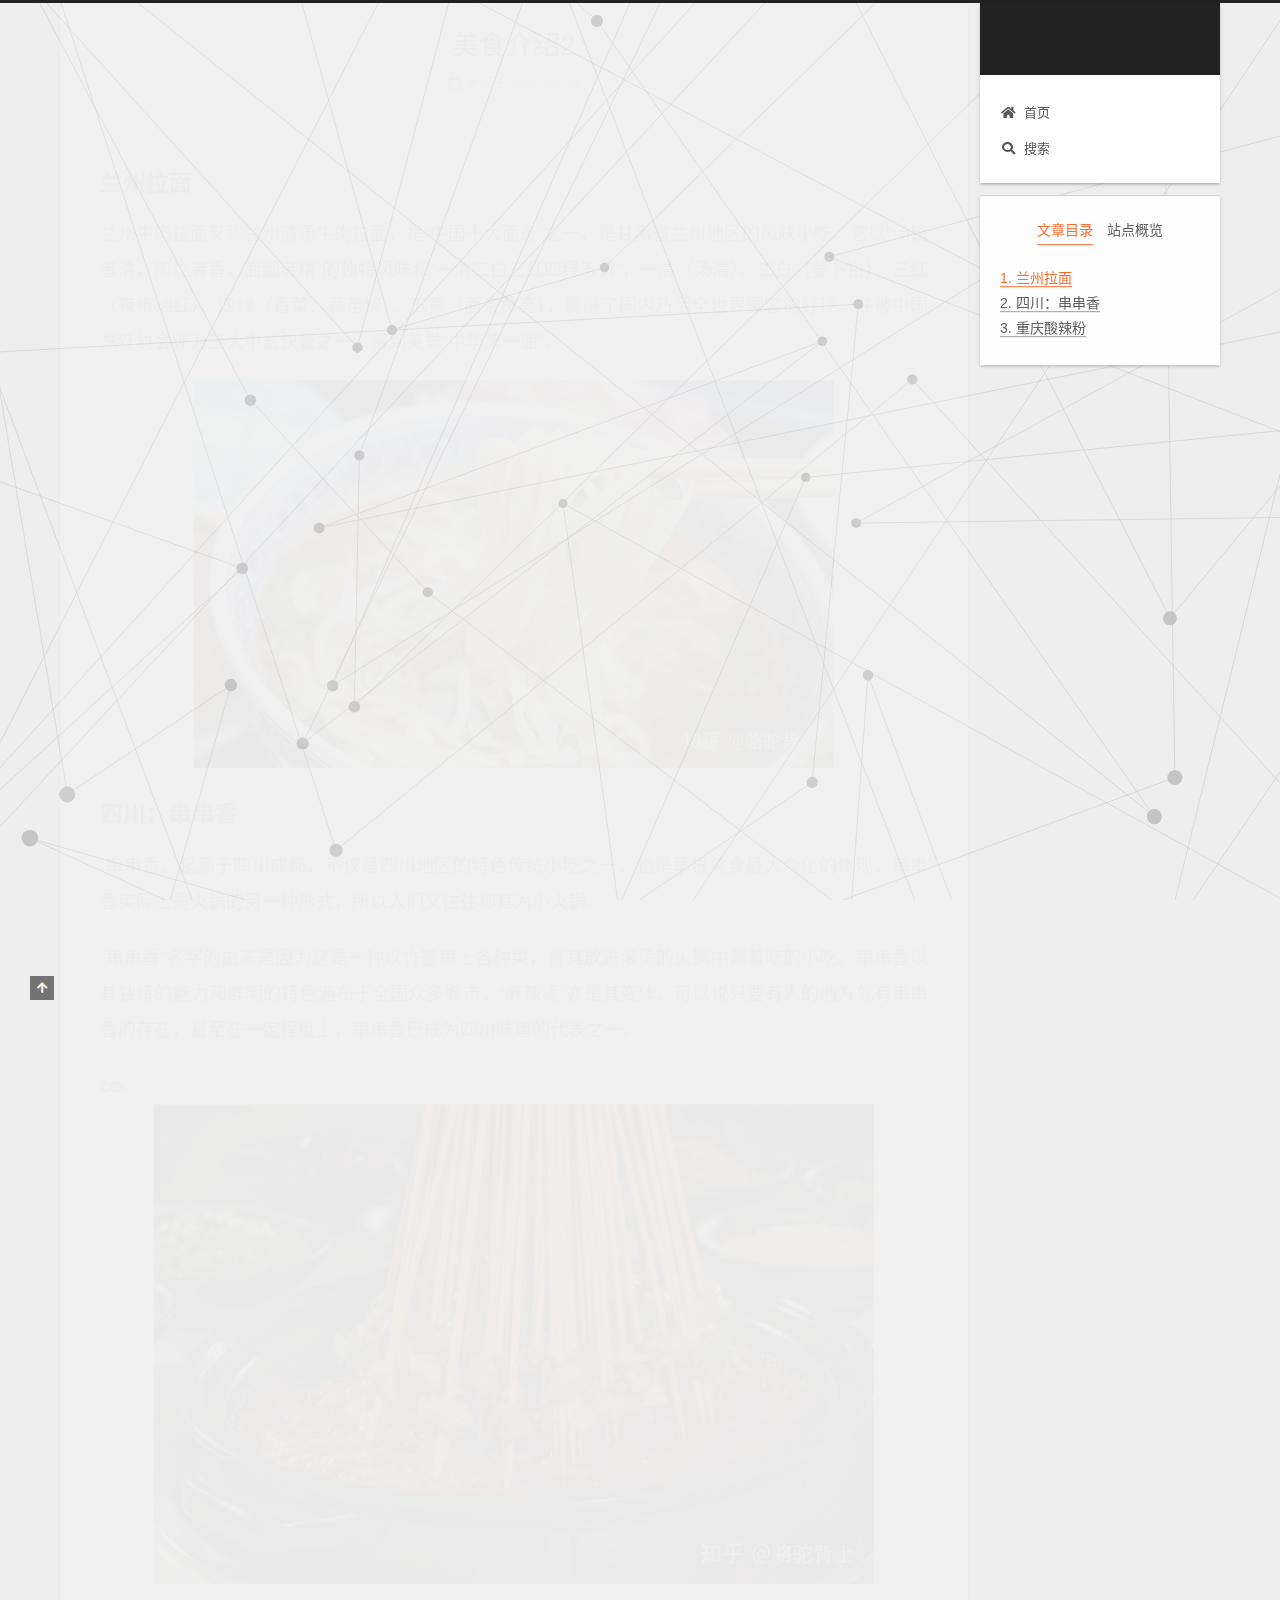
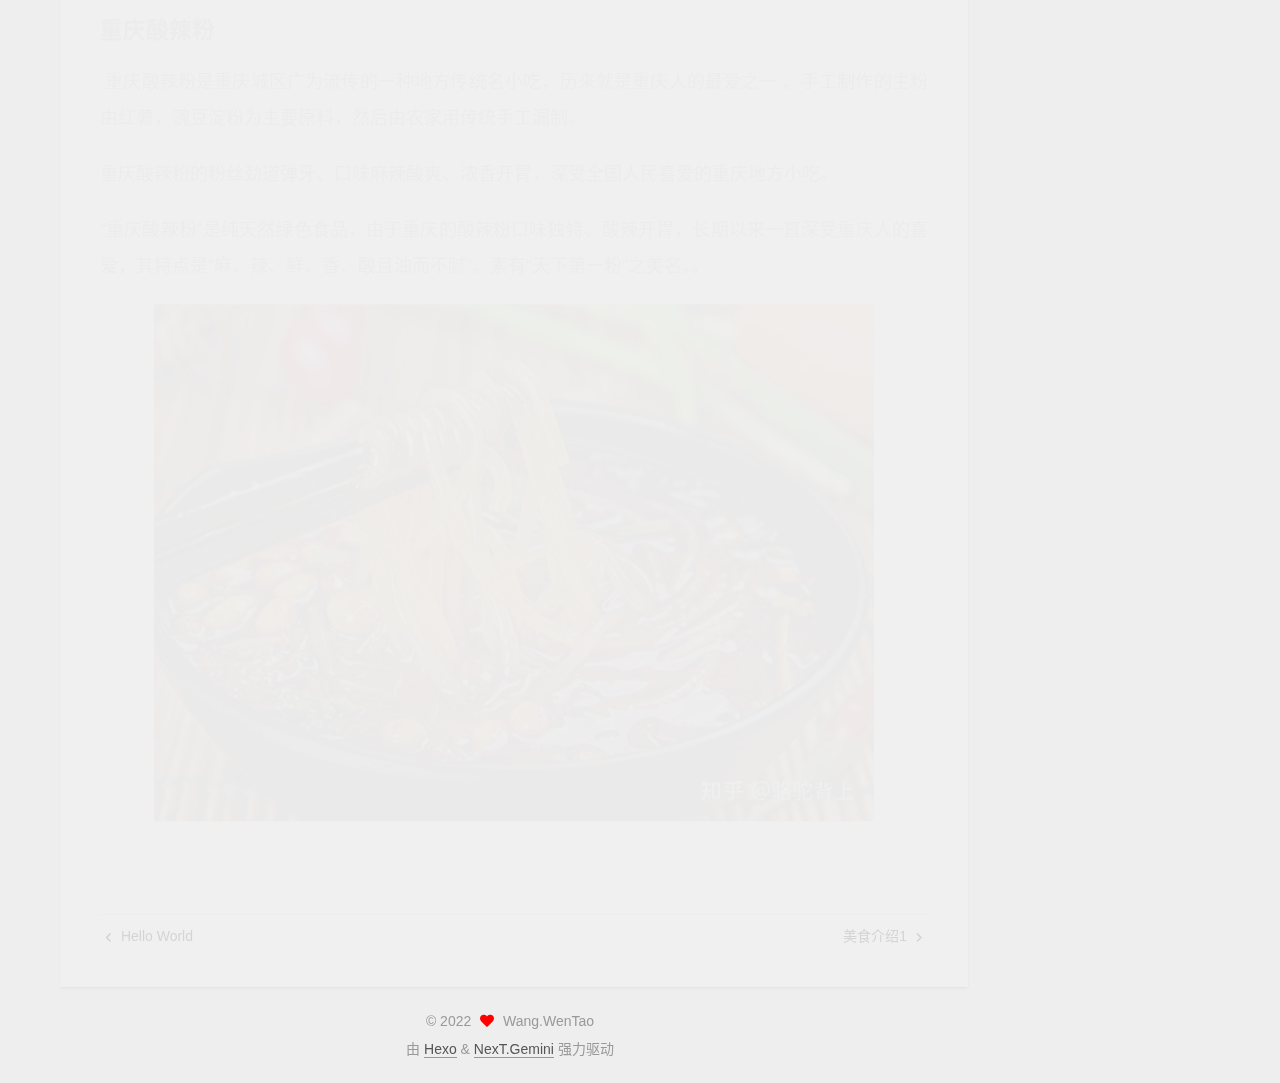
<file: 2022/05/04/美食2/index.html>
<!DOCTYPE html>
<html lang="zh-CN">
<head>
  <meta charset="UTF-8">
<meta name="viewport" content="width=device-width, initial-scale=1, maximum-scale=2">
<meta name="theme-color" content="#222">
<meta name="generator" content="Hexo 6.1.0">
  <link rel="apple-touch-icon" sizes="180x180" href="/images/apple-touch-icon-next.png">
  <link rel="icon" type="image/png" sizes="32x32" href="/images/favicon-32x32-next.png">
  <link rel="icon" type="image/png" sizes="16x16" href="/images/favicon-16x16-next.png">
  <link rel="mask-icon" href="/images/logo.svg" color="#222">

<link rel="stylesheet" href="/css/main.css">


<link rel="stylesheet" href="/lib/font-awesome/css/all.min.css">
  <link rel="stylesheet" href="/lib/pace/pace-theme-minimal.min.css">
  <script src="/lib/pace/pace.min.js"></script>

<script id="hexo-configurations">
    var NexT = window.NexT || {};
    var CONFIG = {"hostname":"qq.com.io","root":"/","scheme":"Gemini","version":"7.8.0","exturl":false,"sidebar":{"position":"right","display":"post","padding":18,"offset":12,"onmobile":false},"copycode":{"enable":false,"show_result":false,"style":null},"back2top":{"enable":true,"sidebar":false,"scrollpercent":false},"bookmark":{"enable":false,"color":"#222","save":"auto"},"fancybox":false,"mediumzoom":false,"lazyload":false,"pangu":false,"comments":{"style":"tabs","active":null,"storage":true,"lazyload":false,"nav":null},"algolia":{"hits":{"per_page":10},"labels":{"input_placeholder":"Search for Posts","hits_empty":"We didn't find any results for the search: ${query}","hits_stats":"${hits} results found in ${time} ms"}},"localsearch":{"enable":true,"trigger":"auto","top_n_per_article":1,"unescape":false,"preload":false},"motion":{"enable":true,"async":false,"transition":{"post_block":"fadeIn","post_header":"slideDownIn","post_body":"slideDownIn","coll_header":"slideLeftIn","sidebar":"slideUpIn"}},"path":"search.xml"};
  </script>

  <meta name="description" content="兰州拉面兰州牛肉拉面又称兰州清汤牛肉拉面，是“中国十大面条”之一，是甘肃省兰州地区的风味小吃。它以“汤镜者清，肉烂者香，面细者精”的独特风味和“一清二白三红四绿五黄”，一清（汤清）、二白（萝卜白）、三红（辣椒油红）、四绿（香菜、蒜苗绿）、五黄（面条黄亮），赢得了国内乃至全世界顾客的好评。并被中国烹饪协会评为三大中式快餐之一，得到美誉“中华第一面”。  四川：串串香​	串串香，起源于四川成都，不仅是">
<meta property="og:type" content="article">
<meta property="og:title" content="美食介绍2">
<meta property="og:url" content="http://1078276338@qq.com.io/Wang-github.io.git/2022/05/04/%E7%BE%8E%E9%A3%9F2/index.html">
<meta property="og:site_name">
<meta property="og:description" content="兰州拉面兰州牛肉拉面又称兰州清汤牛肉拉面，是“中国十大面条”之一，是甘肃省兰州地区的风味小吃。它以“汤镜者清，肉烂者香，面细者精”的独特风味和“一清二白三红四绿五黄”，一清（汤清）、二白（萝卜白）、三红（辣椒油红）、四绿（香菜、蒜苗绿）、五黄（面条黄亮），赢得了国内乃至全世界顾客的好评。并被中国烹饪协会评为三大中式快餐之一，得到美誉“中华第一面”。  四川：串串香​	串串香，起源于四川成都，不仅是">
<meta property="og:locale" content="zh_CN">
<meta property="og:image" content="http://1078276338@qq.com.io/images/lzlm.jpg">
<meta property="og:image" content="http://1078276338@qq.com.io/images/ccx.jpg">
<meta property="og:image" content="http://1078276338@qq.com.io/images/slf.jpg">
<meta property="article:published_time" content="2022-05-04T10:27:41.000Z">
<meta property="article:modified_time" content="2022-05-04T15:26:55.428Z">
<meta property="article:author" content="Wang.WenTao">
<meta name="twitter:card" content="summary">
<meta name="twitter:image" content="http://1078276338@qq.com.io/images/lzlm.jpg">

<link rel="canonical" href="http://1078276338@qq.com.io/Wang-github.io.git/2022/05/04/%E7%BE%8E%E9%A3%9F2/">


<script id="page-configurations">
  // https://hexo.io/docs/variables.html
  CONFIG.page = {
    sidebar: "",
    isHome : false,
    isPost : true,
    lang   : 'zh-CN'
  };
</script>

  <title>美食介绍2 | </title>
  






  <noscript>
  <style>
  .use-motion .brand,
  .use-motion .menu-item,
  .sidebar-inner,
  .use-motion .post-block,
  .use-motion .pagination,
  .use-motion .comments,
  .use-motion .post-header,
  .use-motion .post-body,
  .use-motion .collection-header { opacity: initial; }

  .use-motion .site-title,
  .use-motion .site-subtitle {
    opacity: initial;
    top: initial;
  }

  .use-motion .logo-line-before i { left: initial; }
  .use-motion .logo-line-after i { right: initial; }
  </style>
</noscript>

</head>

<body itemscope itemtype="http://schema.org/WebPage">
  <div class="container use-motion">
    <div class="headband"></div>

    <header class="header" itemscope itemtype="http://schema.org/WPHeader">
      <div class="header-inner"><div class="site-brand-container">
  <div class="site-nav-toggle">
    <div class="toggle" aria-label="切换导航栏">
      <span class="toggle-line toggle-line-first"></span>
      <span class="toggle-line toggle-line-middle"></span>
      <span class="toggle-line toggle-line-last"></span>
    </div>
  </div>

  <div class="site-meta">

    <a href="/" class="brand" rel="start">
      <span class="logo-line-before"><i></i></span>
      <h1 class="site-title"></h1>
      <span class="logo-line-after"><i></i></span>
    </a>
  </div>

  <div class="site-nav-right">
    <div class="toggle popup-trigger">
        <i class="fa fa-search fa-fw fa-lg"></i>
    </div>
  </div>
</div>




<nav class="site-nav">
  <ul id="menu" class="main-menu menu">
        <li class="menu-item menu-item-home">

    <a href="/archives/" rel="section"><i class="fa fa-home fa-fw"></i>首页</a>

  </li>
      <li class="menu-item menu-item-search">
        <a role="button" class="popup-trigger"><i class="fa fa-search fa-fw"></i>搜索
        </a>
      </li>
  </ul>
</nav>



  <div class="search-pop-overlay">
    <div class="popup search-popup">
        <div class="search-header">
  <span class="search-icon">
    <i class="fa fa-search"></i>
  </span>
  <div class="search-input-container">
    <input autocomplete="off" autocapitalize="off"
           placeholder="搜索..." spellcheck="false"
           type="search" class="search-input">
  </div>
  <span class="popup-btn-close">
    <i class="fa fa-times-circle"></i>
  </span>
</div>
<div id="search-result">
  <div id="no-result">
    <i class="fa fa-spinner fa-pulse fa-5x fa-fw"></i>
  </div>
</div>

    </div>
  </div>

</div>
    </header>

    
  <div class="back-to-top">
    <i class="fa fa-arrow-up"></i>
    <span>0%</span>
  </div>


    <main class="main">
      <div class="main-inner">
        <div class="content-wrap">
          

          <div class="content post posts-expand">
            

    
  
  
  <article itemscope itemtype="http://schema.org/Article" class="post-block" lang="zh-CN">
    <link itemprop="mainEntityOfPage" href="http://1078276338@qq.com.io/Wang-github.io.git/2022/05/04/%E7%BE%8E%E9%A3%9F2/">

    <span hidden itemprop="author" itemscope itemtype="http://schema.org/Person">
      <meta itemprop="image" content="/images/wxtx.jpg">
      <meta itemprop="name" content="Wang.WenTao">
      <meta itemprop="description" content="">
    </span>

    <span hidden itemprop="publisher" itemscope itemtype="http://schema.org/Organization">
      <meta itemprop="name" content="">
    </span>
      <header class="post-header">
        <h1 class="post-title" itemprop="name headline">
          美食介绍2
        </h1>

        <div class="post-meta">
            <span class="post-meta-item">
              <span class="post-meta-item-icon">
                <i class="far fa-calendar"></i>
              </span>
              <span class="post-meta-item-text">发表于</span>
              

              <time title="创建时间：2022-05-04 18:27:41 / 修改时间：23:26:55" itemprop="dateCreated datePublished" datetime="2022-05-04T18:27:41+08:00">2022-05-04</time>
            </span>

          

        </div>
      </header>

    
    
    
    <div class="post-body" itemprop="articleBody">

      
        <h3 id="兰州拉面"><a href="#兰州拉面" class="headerlink" title="兰州拉面"></a><strong>兰州拉面</strong></h3><p>兰州牛肉拉面又称兰州清汤牛肉拉面，是“中国十大面条”之一，是甘肃省兰州地区的风味小吃。它以“汤镜者清，肉烂者香，面细者精”的独特风味和“一清二白三红四绿五黄”，一清（汤清）、二白（萝卜白）、三红（辣椒油红）、四绿（香菜、蒜苗绿）、五黄（面条黄亮），赢得了国内乃至全世界顾客的好评。并被中国烹饪协会评为三大中式快餐之一，得到美誉“中华第一面”。</p>
<p><img src="/images/lzlm.jpg" alt="兰州拉面"></p>
<h3 id="四川：串串香"><a href="#四川：串串香" class="headerlink" title="四川：串串香"></a>四川：<strong>串串香</strong></h3><p>​	串串香，起源于四川成都，不仅是四川地区的特色传统小吃之一，也是草根美食最大众化的体现，串串香实际上是火锅的另一种形式，所以人们又往往称其为小火锅。</p>
<p>   “串串香”名字的由来是因为这是一种以竹签串上各种菜，将其放进滚烫的火锅中涮着吃的小吃。串串香以其独特的魅力和鲜明的特色遍布于全国众多城市，“麻辣烫”亦是其变体，可以说只要有人的地方就有串串香的存在，甚至在一定程度上，串串香已成为四川味道的代表之一。</p>
<p>ccx<img src="/images/ccx.jpg" alt="三大炮"></p>
<h3 id="重庆酸辣粉"><a href="#重庆酸辣粉" class="headerlink" title="重庆酸辣粉"></a><strong>重庆酸辣粉</strong></h3><p>​	重庆酸辣粉是重庆城区广为流传的一种地方传统名小吃，历来就是重庆人的最爱之一 。手工制作的主粉由红薯，豌豆淀粉为主要原料，然后由农家用传统手工漏制。</p>
<p>重庆酸辣粉的粉丝劲道弹牙、口味麻辣酸爽、浓香开胃，深受全国人民喜爱的重庆地方小吃。</p>
<p>“重庆酸辣粉”是纯天然绿色食品，由于重庆的酸辣粉口味独特、酸辣开胃，长期以来一直深受重庆人的喜爱，其特点是“麻、辣、鲜、香、酸且油而不腻”。素有“天下第一粉”之美名。。</p>
<p><img src="/images/slf.jpg" alt="烤鸭"></p>
<p>​	</p>

    </div>

    
    
    

      <footer class="post-footer">

        


        
    <div class="post-nav">
      <div class="post-nav-item">
    <a href="/2022/05/03/hello-world/" rel="prev" title="Hello World">
      <i class="fa fa-chevron-left"></i> Hello World
    </a></div>
      <div class="post-nav-item">
    <a href="/2022/05/04/%E7%BE%8E%E9%A3%9F1/" rel="next" title="美食介绍1">
      美食介绍1 <i class="fa fa-chevron-right"></i>
    </a></div>
    </div>
      </footer>
    
  </article>
  
  
  



          </div>
          

<script>
  window.addEventListener('tabs:register', () => {
    let { activeClass } = CONFIG.comments;
    if (CONFIG.comments.storage) {
      activeClass = localStorage.getItem('comments_active') || activeClass;
    }
    if (activeClass) {
      let activeTab = document.querySelector(`a[href="#comment-${activeClass}"]`);
      if (activeTab) {
        activeTab.click();
      }
    }
  });
  if (CONFIG.comments.storage) {
    window.addEventListener('tabs:click', event => {
      if (!event.target.matches('.tabs-comment .tab-content .tab-pane')) return;
      let commentClass = event.target.classList[1];
      localStorage.setItem('comments_active', commentClass);
    });
  }
</script>

        </div>
          
  
  <div class="toggle sidebar-toggle">
    <span class="toggle-line toggle-line-first"></span>
    <span class="toggle-line toggle-line-middle"></span>
    <span class="toggle-line toggle-line-last"></span>
  </div>

  <aside class="sidebar">
    <div class="sidebar-inner">

      <ul class="sidebar-nav motion-element">
        <li class="sidebar-nav-toc">
          文章目录
        </li>
        <li class="sidebar-nav-overview">
          站点概览
        </li>
      </ul>

      <!--noindex-->
      <div class="post-toc-wrap sidebar-panel">
          <div class="post-toc motion-element"><ol class="nav"><li class="nav-item nav-level-3"><a class="nav-link" href="#%E5%85%B0%E5%B7%9E%E6%8B%89%E9%9D%A2"><span class="nav-number">1.</span> <span class="nav-text">兰州拉面</span></a></li><li class="nav-item nav-level-3"><a class="nav-link" href="#%E5%9B%9B%E5%B7%9D%EF%BC%9A%E4%B8%B2%E4%B8%B2%E9%A6%99"><span class="nav-number">2.</span> <span class="nav-text">四川：串串香</span></a></li><li class="nav-item nav-level-3"><a class="nav-link" href="#%E9%87%8D%E5%BA%86%E9%85%B8%E8%BE%A3%E7%B2%89"><span class="nav-number">3.</span> <span class="nav-text">重庆酸辣粉</span></a></li></ol></div>
      </div>
      <!--/noindex-->

      <div class="site-overview-wrap sidebar-panel">
        <div class="site-author motion-element" itemprop="author" itemscope itemtype="http://schema.org/Person">
    <img class="site-author-image" itemprop="image" alt="Wang.WenTao"
      src="/images/wxtx.jpg">
  <p class="site-author-name" itemprop="name">Wang.WenTao</p>
  <div class="site-description" itemprop="description"></div>
</div>
<div class="site-state-wrap motion-element">
  <nav class="site-state">
  </nav>
</div>



      </div>

    </div>
  </aside>
  <div id="sidebar-dimmer"></div>


      </div>
    </main>

    <footer class="footer">
      <div class="footer-inner">
        

        

<div class="copyright">
  
  &copy; 
  <span itemprop="copyrightYear">2022</span>
  <span class="with-love">
    <i class="fa fa-heart"></i>
  </span>
  <span class="author" itemprop="copyrightHolder">Wang.WenTao</span>
</div>
  <div class="powered-by">由 <a href="https://hexo.io/" class="theme-link" rel="noopener" target="_blank">Hexo</a> & <a href="https://theme-next.org/" class="theme-link" rel="noopener" target="_blank">NexT.Gemini</a> 强力驱动
  </div>

        








      </div>
    </footer>
  </div>

  
  <script src="/lib/anime.min.js"></script>
  <script src="/lib/velocity/velocity.min.js"></script>
  <script src="/lib/velocity/velocity.ui.min.js"></script>

<script src="/js/utils.js"></script>

<script src="/js/motion.js"></script>


<script src="/js/schemes/pisces.js"></script>


<script src="/js/next-boot.js"></script>


  <script defer src="/lib/three/three.min.js"></script>
    <script defer src="/lib/three/canvas_lines.min.js"></script>


  




  
<script src="/js/local-search.js"></script>













  

  

</body>
</html>
</file>
<file: css/main.css>
:root {
  --body-bg-color: #eee;
  --content-bg-color: #fff;
  --card-bg-color: #f5f5f5;
  --text-color: #555;
  --blockquote-color: #666;
  --link-color: #555;
  --link-hover-color: #222;
  --brand-color: #fff;
  --brand-hover-color: #fff;
  --table-row-odd-bg-color: #f9f9f9;
  --table-row-hover-bg-color: #f5f5f5;
  --menu-item-bg-color: #f5f5f5;
  --btn-default-bg: #fff;
  --btn-default-color: #555;
  --btn-default-border-color: #555;
  --btn-default-hover-bg: #222;
  --btn-default-hover-color: #fff;
  --btn-default-hover-border-color: #222;
}
html {
  line-height: 1.15; /* 1 */
  -webkit-text-size-adjust: 100%; /* 2 */
}
body {
  margin: 0;
}
main {
  display: block;
}
h1 {
  font-size: 2em;
  margin: 0.67em 0;
}
hr {
  box-sizing: content-box; /* 1 */
  height: 0; /* 1 */
  overflow: visible; /* 2 */
}
pre {
  font-family: monospace, monospace; /* 1 */
  font-size: 1em; /* 2 */
}
a {
  background: transparent;
}
abbr[title] {
  border-bottom: none; /* 1 */
  text-decoration: underline; /* 2 */
  text-decoration: underline dotted; /* 2 */
}
b,
strong {
  font-weight: bolder;
}
code,
kbd,
samp {
  font-family: monospace, monospace; /* 1 */
  font-size: 1em; /* 2 */
}
small {
  font-size: 80%;
}
sub,
sup {
  font-size: 75%;
  line-height: 0;
  position: relative;
  vertical-align: baseline;
}
sub {
  bottom: -0.25em;
}
sup {
  top: -0.5em;
}
img {
  border-style: none;
}
button,
input,
optgroup,
select,
textarea {
  font-family: inherit; /* 1 */
  font-size: 100%; /* 1 */
  line-height: 1.15; /* 1 */
  margin: 0; /* 2 */
}
button,
input {
/* 1 */
  overflow: visible;
}
button,
select {
/* 1 */
  text-transform: none;
}
button,
[type='button'],
[type='reset'],
[type='submit'] {
  -webkit-appearance: button;
}
button::-moz-focus-inner,
[type='button']::-moz-focus-inner,
[type='reset']::-moz-focus-inner,
[type='submit']::-moz-focus-inner {
  border-style: none;
  padding: 0;
}
button:-moz-focusring,
[type='button']:-moz-focusring,
[type='reset']:-moz-focusring,
[type='submit']:-moz-focusring {
  outline: 1px dotted ButtonText;
}
fieldset {
  padding: 0.35em 0.75em 0.625em;
}
legend {
  box-sizing: border-box; /* 1 */
  color: inherit; /* 2 */
  display: table; /* 1 */
  max-width: 100%; /* 1 */
  padding: 0; /* 3 */
  white-space: normal; /* 1 */
}
progress {
  vertical-align: baseline;
}
textarea {
  overflow: auto;
}
[type='checkbox'],
[type='radio'] {
  box-sizing: border-box; /* 1 */
  padding: 0; /* 2 */
}
[type='number']::-webkit-inner-spin-button,
[type='number']::-webkit-outer-spin-button {
  height: auto;
}
[type='search'] {
  outline-offset: -2px; /* 2 */
  -webkit-appearance: textfield; /* 1 */
}
[type='search']::-webkit-search-decoration {
  -webkit-appearance: none;
}
::-webkit-file-upload-button {
  font: inherit; /* 2 */
  -webkit-appearance: button; /* 1 */
}
details {
  display: block;
}
summary {
  display: list-item;
}
template {
  display: none;
}
[hidden] {
  display: none;
}
::selection {
  background: #262a30;
  color: #eee;
}
html,
body {
  height: 100%;
}
body {
  background: var(--body-bg-color);
  color: var(--text-color);
  font-family: 'Lato', "PingFang SC", "Microsoft YaHei", sans-serif;
  font-size: 1em;
  line-height: 2;
}
@media (max-width: 991px) {
  body {
    padding-left: 0 !important;
    padding-right: 0 !important;
  }
}
h1,
h2,
h3,
h4,
h5,
h6 {
  font-family: 'Lato', "PingFang SC", "Microsoft YaHei", sans-serif;
  font-weight: bold;
  line-height: 1.5;
  margin: 20px 0 15px;
}
h1 {
  font-size: 1.5em;
}
h2 {
  font-size: 1.375em;
}
h3 {
  font-size: 1.25em;
}
h4 {
  font-size: 1.125em;
}
h5 {
  font-size: 1em;
}
h6 {
  font-size: 0.875em;
}
p {
  margin: 0 0 20px 0;
}
a,
span.exturl {
  border-bottom: 1px solid #999;
  color: var(--link-color);
  outline: 0;
  text-decoration: none;
  overflow-wrap: break-word;
  word-wrap: break-word;
  cursor: pointer;
}
a:hover,
span.exturl:hover {
  border-bottom-color: var(--link-hover-color);
  color: var(--link-hover-color);
}
iframe,
img,
video {
  display: block;
  margin-left: auto;
  margin-right: auto;
  max-width: 100%;
}
hr {
  background-image: repeating-linear-gradient(-45deg, #ddd, #ddd 4px, transparent 4px, transparent 8px);
  border: 0;
  height: 3px;
  margin: 40px 0;
}
blockquote {
  border-left: 4px solid #ddd;
  color: var(--blockquote-color);
  margin: 0;
  padding: 0 15px;
}
blockquote cite::before {
  content: '-';
  padding: 0 5px;
}
dt {
  font-weight: bold;
}
dd {
  margin: 0;
  padding: 0;
}
kbd {
  background-color: #f5f5f5;
  background-image: linear-gradient(#eee, #fff, #eee);
  border: 1px solid #ccc;
  border-radius: 0.2em;
  box-shadow: 0.1em 0.1em 0.2em rgba(0,0,0,0.1);
  color: #555;
  font-family: inherit;
  padding: 0.1em 0.3em;
  white-space: nowrap;
}
.table-container {
  overflow: auto;
}
table {
  border-collapse: collapse;
  border-spacing: 0;
  font-size: 0.875em;
  margin: 0 0 20px 0;
  width: 100%;
}
tbody tr:nth-of-type(odd) {
  background: var(--table-row-odd-bg-color);
}
tbody tr:hover {
  background: var(--table-row-hover-bg-color);
}
caption,
th,
td {
  font-weight: normal;
  padding: 8px;
  vertical-align: middle;
}
th,
td {
  border: 1px solid #ddd;
  border-bottom: 3px solid #ddd;
}
th {
  font-weight: 700;
  padding-bottom: 10px;
}
td {
  border-bottom-width: 1px;
}
.btn {
  background: var(--btn-default-bg);
  border: 2px solid var(--btn-default-border-color);
  border-radius: 2px;
  color: var(--btn-default-color);
  display: inline-block;
  font-size: 0.875em;
  line-height: 2;
  padding: 0 20px;
  text-decoration: none;
  transition-property: background-color;
  transition-delay: 0s;
  transition-duration: 0.2s;
  transition-timing-function: ease-in-out;
}
.btn:hover {
  background: var(--btn-default-hover-bg);
  border-color: var(--btn-default-hover-border-color);
  color: var(--btn-default-hover-color);
}
.btn + .btn {
  margin: 0 0 8px 8px;
}
.btn .fa-fw {
  text-align: left;
  width: 1.285714285714286em;
}
.toggle {
  line-height: 0;
}
.toggle .toggle-line {
  background: #fff;
  display: inline-block;
  height: 2px;
  left: 0;
  position: relative;
  top: 0;
  transition: all 0.4s;
  vertical-align: top;
  width: 100%;
}
.toggle .toggle-line:not(:first-child) {
  margin-top: 3px;
}
.toggle.toggle-arrow .toggle-line-first {
  top: 2px;
  transform: rotate(-45deg);
  width: 50%;
}
.toggle.toggle-arrow .toggle-line-middle {
  width: 90%;
}
.toggle.toggle-arrow .toggle-line-last {
  top: -2px;
  transform: rotate(45deg);
  width: 50%;
}
.toggle.toggle-close .toggle-line-first {
  top: 5px;
  transform: rotate(-45deg);
}
.toggle.toggle-close .toggle-line-middle {
  opacity: 0;
}
.toggle.toggle-close .toggle-line-last {
  top: -5px;
  transform: rotate(45deg);
}
.highlight,
pre {
  background: #f7f7f7;
  color: #4d4d4c;
  line-height: 1.6;
  margin: 0 auto 20px;
}
pre,
code {
  font-family: consolas, Menlo, monospace, "PingFang SC", "Microsoft YaHei";
}
code {
  background: #eee;
  border-radius: 3px;
  color: #555;
  padding: 2px 4px;
  overflow-wrap: break-word;
  word-wrap: break-word;
}
.highlight *::selection {
  background: #d6d6d6;
}
.highlight pre {
  border: 0;
  margin: 0;
  padding: 10px 0;
}
.highlight table {
  border: 0;
  margin: 0;
  width: auto;
}
.highlight td {
  border: 0;
  padding: 0;
}
.highlight figcaption {
  background: #eff2f3;
  color: #4d4d4c;
  display: flex;
  font-size: 0.875em;
  justify-content: space-between;
  line-height: 1.2;
  padding: 0.5em;
}
.highlight figcaption a {
  color: #4d4d4c;
}
.highlight figcaption a:hover {
  border-bottom-color: #4d4d4c;
}
.highlight .gutter {
  -moz-user-select: none;
  -ms-user-select: none;
  -webkit-user-select: none;
  user-select: none;
}
.highlight .gutter pre {
  background: #eff2f3;
  color: #869194;
  padding-left: 10px;
  padding-right: 10px;
  text-align: right;
}
.highlight .code pre {
  background: #f7f7f7;
  padding-left: 10px;
  width: 100%;
}
.gist table {
  width: auto;
}
.gist table td {
  border: 0;
}
pre {
  overflow: auto;
  padding: 10px;
}
pre code {
  background: none;
  color: #4d4d4c;
  font-size: 0.875em;
  padding: 0;
  text-shadow: none;
}
pre .deletion {
  background: #fdd;
}
pre .addition {
  background: #dfd;
}
pre .meta {
  color: #eab700;
  -moz-user-select: none;
  -ms-user-select: none;
  -webkit-user-select: none;
  user-select: none;
}
pre .comment {
  color: #8e908c;
}
pre .variable,
pre .attribute,
pre .tag,
pre .name,
pre .regexp,
pre .ruby .constant,
pre .xml .tag .title,
pre .xml .pi,
pre .xml .doctype,
pre .html .doctype,
pre .css .id,
pre .css .class,
pre .css .pseudo {
  color: #c82829;
}
pre .number,
pre .preprocessor,
pre .built_in,
pre .builtin-name,
pre .literal,
pre .params,
pre .constant,
pre .command {
  color: #f5871f;
}
pre .ruby .class .title,
pre .css .rules .attribute,
pre .string,
pre .symbol,
pre .value,
pre .inheritance,
pre .header,
pre .ruby .symbol,
pre .xml .cdata,
pre .special,
pre .formula {
  color: #718c00;
}
pre .title,
pre .css .hexcolor {
  color: #3e999f;
}
pre .function,
pre .python .decorator,
pre .python .title,
pre .ruby .function .title,
pre .ruby .title .keyword,
pre .perl .sub,
pre .javascript .title,
pre .coffeescript .title {
  color: #4271ae;
}
pre .keyword,
pre .javascript .function {
  color: #8959a8;
}
.blockquote-center {
  border-left: none;
  margin: 40px 0;
  padding: 0;
  position: relative;
  text-align: center;
}
.blockquote-center .fa {
  display: block;
  opacity: 0.6;
  position: absolute;
  width: 100%;
}
.blockquote-center .fa-quote-left {
  border-top: 1px solid #ccc;
  text-align: left;
  top: -20px;
}
.blockquote-center .fa-quote-right {
  border-bottom: 1px solid #ccc;
  text-align: right;
  bottom: -20px;
}
.blockquote-center p,
.blockquote-center div {
  text-align: center;
}
.post-body .group-picture img {
  margin: 0 auto;
  padding: 0 3px;
}
.group-picture-row {
  margin-bottom: 6px;
  overflow: hidden;
}
.group-picture-column {
  float: left;
  margin-bottom: 10px;
}
.post-body .label {
  color: #555;
  display: inline;
  padding: 0 2px;
}
.post-body .label.default {
  background: #f0f0f0;
}
.post-body .label.primary {
  background: #efe6f7;
}
.post-body .label.info {
  background: #e5f2f8;
}
.post-body .label.success {
  background: #e7f4e9;
}
.post-body .label.warning {
  background: #fcf6e1;
}
.post-body .label.danger {
  background: #fae8eb;
}
.post-body .tabs {
  margin-bottom: 20px;
}
.post-body .tabs,
.tabs-comment {
  display: block;
  padding-top: 10px;
  position: relative;
}
.post-body .tabs ul.nav-tabs,
.tabs-comment ul.nav-tabs {
  display: flex;
  flex-wrap: wrap;
  margin: 0;
  margin-bottom: -1px;
  padding: 0;
}
@media (max-width: 413px) {
  .post-body .tabs ul.nav-tabs,
  .tabs-comment ul.nav-tabs {
    display: block;
    margin-bottom: 5px;
  }
}
.post-body .tabs ul.nav-tabs li.tab,
.tabs-comment ul.nav-tabs li.tab {
  border-bottom: 1px solid #ddd;
  border-left: 1px solid transparent;
  border-right: 1px solid transparent;
  border-top: 3px solid transparent;
  flex-grow: 1;
  list-style-type: none;
  border-radius: 0 0 0 0;
}
@media (max-width: 413px) {
  .post-body .tabs ul.nav-tabs li.tab,
  .tabs-comment ul.nav-tabs li.tab {
    border-bottom: 1px solid transparent;
    border-left: 3px solid transparent;
    border-right: 1px solid transparent;
    border-top: 1px solid transparent;
  }
}
@media (max-width: 413px) {
  .post-body .tabs ul.nav-tabs li.tab,
  .tabs-comment ul.nav-tabs li.tab {
    border-radius: 0;
  }
}
.post-body .tabs ul.nav-tabs li.tab a,
.tabs-comment ul.nav-tabs li.tab a {
  border-bottom: initial;
  display: block;
  line-height: 1.8;
  outline: 0;
  padding: 0.25em 0.75em;
  text-align: center;
  transition-delay: 0s;
  transition-duration: 0.2s;
  transition-timing-function: ease-out;
}
.post-body .tabs ul.nav-tabs li.tab a i,
.tabs-comment ul.nav-tabs li.tab a i {
  width: 1.285714285714286em;
}
.post-body .tabs ul.nav-tabs li.tab.active,
.tabs-comment ul.nav-tabs li.tab.active {
  border-bottom: 1px solid transparent;
  border-left: 1px solid #ddd;
  border-right: 1px solid #ddd;
  border-top: 3px solid #fc6423;
}
@media (max-width: 413px) {
  .post-body .tabs ul.nav-tabs li.tab.active,
  .tabs-comment ul.nav-tabs li.tab.active {
    border-bottom: 1px solid #ddd;
    border-left: 3px solid #fc6423;
    border-right: 1px solid #ddd;
    border-top: 1px solid #ddd;
  }
}
.post-body .tabs ul.nav-tabs li.tab.active a,
.tabs-comment ul.nav-tabs li.tab.active a {
  color: var(--link-color);
  cursor: default;
}
.post-body .tabs .tab-content .tab-pane,
.tabs-comment .tab-content .tab-pane {
  border: 1px solid #ddd;
  border-top: 0;
  padding: 20px 20px 0 20px;
  border-radius: 0;
}
.post-body .tabs .tab-content .tab-pane:not(.active),
.tabs-comment .tab-content .tab-pane:not(.active) {
  display: none;
}
.post-body .tabs .tab-content .tab-pane.active,
.tabs-comment .tab-content .tab-pane.active {
  display: block;
}
.post-body .tabs .tab-content .tab-pane.active:nth-of-type(1),
.tabs-comment .tab-content .tab-pane.active:nth-of-type(1) {
  border-radius: 0 0 0 0;
}
@media (max-width: 413px) {
  .post-body .tabs .tab-content .tab-pane.active:nth-of-type(1),
  .tabs-comment .tab-content .tab-pane.active:nth-of-type(1) {
    border-radius: 0;
  }
}
.post-body .note {
  border-radius: 3px;
  margin-bottom: 20px;
  padding: 1em;
  position: relative;
  border: 1px solid #eee;
  border-left-width: 5px;
}
.post-body .note h2,
.post-body .note h3,
.post-body .note h4,
.post-body .note h5,
.post-body .note h6 {
  margin-top: 0;
  border-bottom: initial;
  margin-bottom: 0;
  padding-top: 0;
}
.post-body .note p:first-child,
.post-body .note ul:first-child,
.post-body .note ol:first-child,
.post-body .note table:first-child,
.post-body .note pre:first-child,
.post-body .note blockquote:first-child,
.post-body .note img:first-child {
  margin-top: 0;
}
.post-body .note p:last-child,
.post-body .note ul:last-child,
.post-body .note ol:last-child,
.post-body .note table:last-child,
.post-body .note pre:last-child,
.post-body .note blockquote:last-child,
.post-body .note img:last-child {
  margin-bottom: 0;
}
.post-body .note.default {
  border-left-color: #777;
}
.post-body .note.default h2,
.post-body .note.default h3,
.post-body .note.default h4,
.post-body .note.default h5,
.post-body .note.default h6 {
  color: #777;
}
.post-body .note.primary {
  border-left-color: #6f42c1;
}
.post-body .note.primary h2,
.post-body .note.primary h3,
.post-body .note.primary h4,
.post-body .note.primary h5,
.post-body .note.primary h6 {
  color: #6f42c1;
}
.post-body .note.info {
  border-left-color: #428bca;
}
.post-body .note.info h2,
.post-body .note.info h3,
.post-body .note.info h4,
.post-body .note.info h5,
.post-body .note.info h6 {
  color: #428bca;
}
.post-body .note.success {
  border-left-color: #5cb85c;
}
.post-body .note.success h2,
.post-body .note.success h3,
.post-body .note.success h4,
.post-body .note.success h5,
.post-body .note.success h6 {
  color: #5cb85c;
}
.post-body .note.warning {
  border-left-color: #f0ad4e;
}
.post-body .note.warning h2,
.post-body .note.warning h3,
.post-body .note.warning h4,
.post-body .note.warning h5,
.post-body .note.warning h6 {
  color: #f0ad4e;
}
.post-body .note.danger {
  border-left-color: #d9534f;
}
.post-body .note.danger h2,
.post-body .note.danger h3,
.post-body .note.danger h4,
.post-body .note.danger h5,
.post-body .note.danger h6 {
  color: #d9534f;
}
.pagination .prev,
.pagination .next,
.pagination .page-number,
.pagination .space {
  display: inline-block;
  margin: 0 10px;
  padding: 0 11px;
  position: relative;
  top: -1px;
}
@media (max-width: 767px) {
  .pagination .prev,
  .pagination .next,
  .pagination .page-number,
  .pagination .space {
    margin: 0 5px;
  }
}
.pagination {
  border-top: 1px solid #eee;
  margin: 120px 0 0;
  text-align: center;
}
.pagination .prev,
.pagination .next,
.pagination .page-number {
  border-bottom: 0;
  border-top: 1px solid #eee;
  transition-property: border-color;
  transition-delay: 0s;
  transition-duration: 0.2s;
  transition-timing-function: ease-in-out;
}
.pagination .prev:hover,
.pagination .next:hover,
.pagination .page-number:hover {
  border-top-color: #222;
}
.pagination .space {
  margin: 0;
  padding: 0;
}
.pagination .prev {
  margin-left: 0;
}
.pagination .next {
  margin-right: 0;
}
.pagination .page-number.current {
  background: #ccc;
  border-top-color: #ccc;
  color: #fff;
}
@media (max-width: 767px) {
  .pagination {
    border-top: none;
  }
  .pagination .prev,
  .pagination .next,
  .pagination .page-number {
    border-bottom: 1px solid #eee;
    border-top: 0;
    margin-bottom: 10px;
    padding: 0 10px;
  }
  .pagination .prev:hover,
  .pagination .next:hover,
  .pagination .page-number:hover {
    border-bottom-color: #222;
  }
}
.comments {
  margin-top: 60px;
  overflow: hidden;
}
.comment-button-group {
  display: flex;
  flex-wrap: wrap-reverse;
  justify-content: center;
  margin: 1em 0;
}
.comment-button-group .comment-button {
  margin: 0.1em 0.2em;
}
.comment-button-group .comment-button.active {
  background: var(--btn-default-hover-bg);
  border-color: var(--btn-default-hover-border-color);
  color: var(--btn-default-hover-color);
}
.comment-position {
  display: none;
}
.comment-position.active {
  display: block;
}
.tabs-comment {
  background: var(--content-bg-color);
  margin-top: 4em;
  padding-top: 0;
}
.tabs-comment .comments {
  border: 0;
  box-shadow: none;
  margin-top: 0;
  padding-top: 0;
}
.container {
  min-height: 100%;
  position: relative;
}
.main-inner {
  margin: 0 auto;
  width: calc(100% - 20px);
}
@media (min-width: 1200px) {
  .main-inner {
    width: 1160px;
  }
}
@media (min-width: 1600px) {
  .main-inner {
    width: 73%;
  }
}
@media (max-width: 767px) {
  .content-wrap {
    padding: 0 20px;
  }
}
.header {
  background: transparent;
}
.header-inner {
  margin: 0 auto;
  width: calc(100% - 20px);
}
@media (min-width: 1200px) {
  .header-inner {
    width: 1160px;
  }
}
@media (min-width: 1600px) {
  .header-inner {
    width: 73%;
  }
}
.site-brand-container {
  display: flex;
  flex-shrink: 0;
  padding: 0 10px;
}
.headband {
  background: #222;
  height: 3px;
}
.site-meta {
  flex-grow: 1;
  text-align: center;
}
@media (max-width: 767px) {
  .site-meta {
    text-align: center;
  }
}
.brand {
  border-bottom: none;
  color: var(--brand-color);
  display: inline-block;
  line-height: 1.375em;
  padding: 0 40px;
  position: relative;
}
.brand:hover {
  color: var(--brand-hover-color);
}
.site-title {
  font-family: 'Lato', "PingFang SC", "Microsoft YaHei", sans-serif;
  font-size: 1.375em;
  font-weight: normal;
  margin: 0;
}
.site-subtitle {
  color: #ddd;
  font-size: 0.8125em;
  margin: 10px 0;
}
.use-motion .brand {
  opacity: 0;
}
.use-motion .site-title,
.use-motion .site-subtitle,
.use-motion .custom-logo-image {
  opacity: 0;
  position: relative;
  top: -10px;
}
.site-nav-toggle,
.site-nav-right {
  display: none;
}
@media (max-width: 767px) {
  .site-nav-toggle,
  .site-nav-right {
    display: flex;
    flex-direction: column;
    justify-content: center;
  }
}
.site-nav-toggle .toggle,
.site-nav-right .toggle {
  color: var(--text-color);
  padding: 10px;
  width: 22px;
}
.site-nav-toggle .toggle .toggle-line,
.site-nav-right .toggle .toggle-line {
  background: var(--text-color);
  border-radius: 1px;
}
.site-nav {
  display: block;
}
@media (max-width: 767px) {
  .site-nav {
    clear: both;
    display: none;
  }
}
.site-nav.site-nav-on {
  display: block;
}
.menu {
  margin-top: 20px;
  padding-left: 0;
  text-align: center;
}
.menu-item {
  display: inline-block;
  list-style: none;
  margin: 0 10px;
}
@media (max-width: 767px) {
  .menu-item {
    display: block;
    margin-top: 10px;
  }
  .menu-item.menu-item-search {
    display: none;
  }
}
.menu-item a,
.menu-item span.exturl {
  border-bottom: 0;
  display: block;
  font-size: 0.8125em;
  transition-property: border-color;
  transition-delay: 0s;
  transition-duration: 0.2s;
  transition-timing-function: ease-in-out;
}
@media (hover: none) {
  .menu-item a:hover,
  .menu-item span.exturl:hover {
    border-bottom-color: transparent !important;
  }
}
.menu-item .fa,
.menu-item .fab,
.menu-item .far,
.menu-item .fas {
  margin-right: 8px;
}
.menu-item .badge {
  display: inline-block;
  font-weight: bold;
  line-height: 1;
  margin-left: 0.35em;
  margin-top: 0.35em;
  text-align: center;
  white-space: nowrap;
}
@media (max-width: 767px) {
  .menu-item .badge {
    float: right;
    margin-left: 0;
  }
}
.menu-item-active a,
.menu .menu-item a:hover,
.menu .menu-item span.exturl:hover {
  background: var(--menu-item-bg-color);
}
.use-motion .menu-item {
  opacity: 0;
}
.sidebar {
  background: #222;
  bottom: 0;
  box-shadow: inset 0 2px 6px #000;
  position: fixed;
  top: 0;
}
@media (max-width: 991px) {
  .sidebar {
    display: none;
  }
}
.sidebar-inner {
  color: #999;
  padding: 18px 10px;
  text-align: center;
}
.cc-license {
  margin-top: 10px;
  text-align: center;
}
.cc-license .cc-opacity {
  border-bottom: none;
  opacity: 0.7;
}
.cc-license .cc-opacity:hover {
  opacity: 0.9;
}
.cc-license img {
  display: inline-block;
}
.site-author-image {
  border: 1px solid #eee;
  display: block;
  margin: 0 auto;
  max-width: 120px;
  padding: 2px;
  border-radius: 50%;
}
.site-author-name {
  color: var(--text-color);
  font-weight: 600;
  margin: 0;
  text-align: center;
}
.site-description {
  color: #999;
  font-size: 0.8125em;
  margin-top: 0;
  text-align: center;
}
.links-of-author {
  margin-top: 15px;
}
.links-of-author a,
.links-of-author span.exturl {
  border-bottom-color: #555;
  display: inline-block;
  font-size: 0.8125em;
  margin-bottom: 10px;
  margin-right: 10px;
  vertical-align: middle;
}
.links-of-author a::before,
.links-of-author span.exturl::before {
  background: #b15bc9;
  border-radius: 50%;
  content: ' ';
  display: inline-block;
  height: 4px;
  margin-right: 3px;
  vertical-align: middle;
  width: 4px;
}
.sidebar-button {
  margin-top: 15px;
}
.sidebar-button a {
  border: 1px solid #fc6423;
  border-radius: 4px;
  color: #fc6423;
  display: inline-block;
  padding: 0 15px;
}
.sidebar-button a .fa,
.sidebar-button a .fab,
.sidebar-button a .far,
.sidebar-button a .fas {
  margin-right: 5px;
}
.sidebar-button a:hover {
  background: #fc6423;
  border: 1px solid #fc6423;
  color: #fff;
}
.sidebar-button a:hover .fa,
.sidebar-button a:hover .fab,
.sidebar-button a:hover .far,
.sidebar-button a:hover .fas {
  color: #fff;
}
.links-of-blogroll {
  font-size: 0.8125em;
  margin-top: 10px;
}
.links-of-blogroll-title {
  font-size: 0.875em;
  font-weight: 600;
  margin-top: 0;
}
.links-of-blogroll-list {
  list-style: none;
  margin: 0;
  padding: 0;
}
#sidebar-dimmer {
  display: none;
}
@media (max-width: 767px) {
  #sidebar-dimmer {
    background: #000;
    display: block;
    height: 100%;
    left: 100%;
    opacity: 0;
    position: fixed;
    top: 0;
    width: 100%;
    z-index: 1100;
  }
  .sidebar-active + #sidebar-dimmer {
    opacity: 0.7;
    transform: translateX(-100%);
    transition: opacity 0.5s;
  }
}
.sidebar-nav {
  margin: 0;
  padding-bottom: 20px;
  padding-left: 0;
}
.sidebar-nav li {
  border-bottom: 1px solid transparent;
  color: var(--text-color);
  cursor: pointer;
  display: inline-block;
  font-size: 0.875em;
}
.sidebar-nav li.sidebar-nav-overview {
  margin-left: 10px;
}
.sidebar-nav li:hover {
  color: #fc6423;
}
.sidebar-nav .sidebar-nav-active {
  border-bottom-color: #fc6423;
  color: #fc6423;
}
.sidebar-nav .sidebar-nav-active:hover {
  color: #fc6423;
}
.sidebar-panel {
  display: none;
  overflow-x: hidden;
  overflow-y: auto;
}
.sidebar-panel-active {
  display: block;
}
.sidebar-toggle {
  background: #222;
  bottom: 45px;
  cursor: pointer;
  height: 14px;
  left: 30px;
  padding: 5px;
  position: fixed;
  width: 14px;
  z-index: 1300;
}
@media (max-width: 991px) {
  .sidebar-toggle {
    left: 20px;
    opacity: 0.8;
    display: none;
  }
}
.sidebar-toggle:hover .toggle-line {
  background: #fc6423;
}
.post-toc {
  font-size: 0.875em;
}
.post-toc ol {
  list-style: none;
  margin: 0;
  padding: 0 2px 5px 10px;
  text-align: left;
}
.post-toc ol > ol {
  padding-left: 0;
}
.post-toc ol a {
  transition-property: all;
  transition-delay: 0s;
  transition-duration: 0.2s;
  transition-timing-function: ease-in-out;
}
.post-toc .nav-item {
  line-height: 1.8;
  overflow: hidden;
  text-overflow: ellipsis;
  white-space: nowrap;
}
.post-toc .nav .nav-child {
  display: none;
}
.post-toc .nav .active > .nav-child {
  display: block;
}
.post-toc .nav .active-current > .nav-child {
  display: block;
}
.post-toc .nav .active-current > .nav-child > .nav-item {
  display: block;
}
.post-toc .nav .active > a {
  border-bottom-color: #fc6423;
  color: #fc6423;
}
.post-toc .nav .active-current > a {
  color: #fc6423;
}
.post-toc .nav .active-current > a:hover {
  color: #fc6423;
}
.site-state {
  display: flex;
  justify-content: center;
  line-height: 1.4;
  margin-top: 10px;
  overflow: hidden;
  text-align: center;
  white-space: nowrap;
}
.site-state-item {
  padding: 0 15px;
}
.site-state-item:not(:first-child) {
  border-left: 1px solid #eee;
}
.site-state-item a {
  border-bottom: none;
}
.site-state-item-count {
  display: block;
  font-size: 1em;
  font-weight: 600;
  text-align: center;
}
.site-state-item-name {
  color: #999;
  font-size: 0.8125em;
}
.footer {
  color: #999;
  font-size: 0.875em;
  padding: 20px 0;
}
.footer.footer-fixed {
  bottom: 0;
  left: 0;
  position: absolute;
  right: 0;
}
.footer-inner {
  box-sizing: border-box;
  margin: 0 auto;
  text-align: center;
  width: calc(100% - 20px);
}
@media (min-width: 1200px) {
  .footer-inner {
    width: 1160px;
  }
}
@media (min-width: 1600px) {
  .footer-inner {
    width: 73%;
  }
}
.languages {
  display: inline-block;
  font-size: 1.125em;
  position: relative;
}
.languages .lang-select-label span {
  margin: 0 0.5em;
}
.languages .lang-select {
  height: 100%;
  left: 0;
  opacity: 0;
  position: absolute;
  top: 0;
  width: 100%;
}
.with-love {
  color: #ff0000;
  display: inline-block;
  margin: 0 5px;
}
.powered-by,
.theme-info {
  display: inline-block;
}
@-moz-keyframes iconAnimate {
  0%, 100% {
    transform: scale(1);
  }
  10%, 30% {
    transform: scale(0.9);
  }
  20%, 40%, 60%, 80% {
    transform: scale(1.1);
  }
  50%, 70% {
    transform: scale(1.1);
  }
}
@-webkit-keyframes iconAnimate {
  0%, 100% {
    transform: scale(1);
  }
  10%, 30% {
    transform: scale(0.9);
  }
  20%, 40%, 60%, 80% {
    transform: scale(1.1);
  }
  50%, 70% {
    transform: scale(1.1);
  }
}
@-o-keyframes iconAnimate {
  0%, 100% {
    transform: scale(1);
  }
  10%, 30% {
    transform: scale(0.9);
  }
  20%, 40%, 60%, 80% {
    transform: scale(1.1);
  }
  50%, 70% {
    transform: scale(1.1);
  }
}
@keyframes iconAnimate {
  0%, 100% {
    transform: scale(1);
  }
  10%, 30% {
    transform: scale(0.9);
  }
  20%, 40%, 60%, 80% {
    transform: scale(1.1);
  }
  50%, 70% {
    transform: scale(1.1);
  }
}
.back-to-top {
  font-size: 12px;
  text-align: center;
  transition-delay: 0s;
  transition-duration: 0.2s;
  transition-timing-function: ease-in-out;
}
.back-to-top {
  background: #222;
  bottom: -100px;
  box-sizing: border-box;
  color: #fff;
  cursor: pointer;
  left: 30px;
  opacity: 0.6;
  padding: 0 6px;
  position: fixed;
  transition-property: bottom;
  z-index: 1300;
  width: 24px;
}
.back-to-top span {
  display: none;
}
.back-to-top:hover {
  color: #fc6423;
}
.back-to-top.back-to-top-on {
  bottom: 30px;
}
@media (max-width: 991px) {
  .back-to-top {
    left: 20px;
    opacity: 0.8;
  }
}
.post-body {
  font-family: 'Lato', "PingFang SC", "Microsoft YaHei", sans-serif;
  overflow-wrap: break-word;
  word-wrap: break-word;
}
@media (min-width: 1200px) {
  .post-body {
    font-size: 1.125em;
  }
}
.post-body .exturl .fa {
  font-size: 0.875em;
  margin-left: 4px;
}
.post-body .image-caption,
.post-body .figure .caption {
  color: #999;
  font-size: 0.875em;
  font-weight: bold;
  line-height: 1;
  margin: -20px auto 15px;
  text-align: center;
}
.post-sticky-flag {
  display: inline-block;
  transform: rotate(30deg);
}
.post-button {
  margin-top: 40px;
  text-align: center;
}
.use-motion .post-block,
.use-motion .pagination,
.use-motion .comments {
  opacity: 0;
}
.use-motion .post-header {
  opacity: 0;
}
.use-motion .post-body {
  opacity: 0;
}
.use-motion .collection-header {
  opacity: 0;
}
.posts-collapse {
  margin-left: 35px;
  position: relative;
}
@media (max-width: 767px) {
  .posts-collapse {
    margin-left: 0px;
    margin-right: 0px;
  }
}
.posts-collapse .collection-title {
  font-size: 1.125em;
  position: relative;
}
.posts-collapse .collection-title::before {
  background: #999;
  border: 1px solid #fff;
  border-radius: 50%;
  content: ' ';
  height: 10px;
  left: 0;
  margin-left: -6px;
  margin-top: -4px;
  position: absolute;
  top: 50%;
  width: 10px;
}
.posts-collapse .collection-year {
  font-size: 1.5em;
  font-weight: bold;
  margin: 60px 0;
  position: relative;
}
.posts-collapse .collection-year::before {
  background: #bbb;
  border-radius: 50%;
  content: ' ';
  height: 8px;
  left: 0;
  margin-left: -4px;
  margin-top: -4px;
  position: absolute;
  top: 50%;
  width: 8px;
}
.posts-collapse .collection-header {
  display: block;
  margin: 0 0 0 20px;
}
.posts-collapse .collection-header small {
  color: #bbb;
  margin-left: 5px;
}
.posts-collapse .post-header {
  border-bottom: 1px dashed #ccc;
  margin: 30px 0;
  padding-left: 15px;
  position: relative;
  transition-property: border;
  transition-delay: 0s;
  transition-duration: 0.2s;
  transition-timing-function: ease-in-out;
}
.posts-collapse .post-header::before {
  background: #bbb;
  border: 1px solid #fff;
  border-radius: 50%;
  content: ' ';
  height: 6px;
  left: 0;
  margin-left: -4px;
  position: absolute;
  top: 0.75em;
  transition-property: background;
  width: 6px;
  transition-delay: 0s;
  transition-duration: 0.2s;
  transition-timing-function: ease-in-out;
}
.posts-collapse .post-header:hover {
  border-bottom-color: #666;
}
.posts-collapse .post-header:hover::before {
  background: #222;
}
.posts-collapse .post-meta {
  display: inline;
  font-size: 0.75em;
  margin-right: 10px;
}
.posts-collapse .post-title {
  display: inline;
}
.posts-collapse .post-title a,
.posts-collapse .post-title span.exturl {
  border-bottom: none;
  color: var(--link-color);
}
.posts-collapse .post-title .fa-external-link-alt {
  font-size: 0.875em;
  margin-left: 5px;
}
.posts-collapse::before {
  background: #f5f5f5;
  content: ' ';
  height: 100%;
  left: 0;
  margin-left: -2px;
  position: absolute;
  top: 1.25em;
  width: 4px;
}
.post-eof {
  background: #ccc;
  height: 1px;
  margin: 80px auto 60px;
  text-align: center;
  width: 8%;
}
.post-block:last-of-type .post-eof {
  display: none;
}
.content {
  padding-top: 40px;
}
@media (min-width: 992px) {
  .post-body {
    text-align: justify;
  }
}
@media (max-width: 991px) {
  .post-body {
    text-align: justify;
  }
}
.post-body h1,
.post-body h2,
.post-body h3,
.post-body h4,
.post-body h5,
.post-body h6 {
  padding-top: 10px;
}
.post-body h1 .header-anchor,
.post-body h2 .header-anchor,
.post-body h3 .header-anchor,
.post-body h4 .header-anchor,
.post-body h5 .header-anchor,
.post-body h6 .header-anchor {
  border-bottom-style: none;
  color: #ccc;
  float: right;
  margin-left: 10px;
  visibility: hidden;
}
.post-body h1 .header-anchor:hover,
.post-body h2 .header-anchor:hover,
.post-body h3 .header-anchor:hover,
.post-body h4 .header-anchor:hover,
.post-body h5 .header-anchor:hover,
.post-body h6 .header-anchor:hover {
  color: inherit;
}
.post-body h1:hover .header-anchor,
.post-body h2:hover .header-anchor,
.post-body h3:hover .header-anchor,
.post-body h4:hover .header-anchor,
.post-body h5:hover .header-anchor,
.post-body h6:hover .header-anchor {
  visibility: visible;
}
.post-body iframe,
.post-body img,
.post-body video {
  margin-bottom: 20px;
}
.post-body .video-container {
  height: 0;
  margin-bottom: 20px;
  overflow: hidden;
  padding-top: 75%;
  position: relative;
  width: 100%;
}
.post-body .video-container iframe,
.post-body .video-container object,
.post-body .video-container embed {
  height: 100%;
  left: 0;
  margin: 0;
  position: absolute;
  top: 0;
  width: 100%;
}
.post-gallery {
  align-items: center;
  display: grid;
  grid-gap: 10px;
  grid-template-columns: 1fr 1fr 1fr;
  margin-bottom: 20px;
}
@media (max-width: 767px) {
  .post-gallery {
    grid-template-columns: 1fr 1fr;
  }
}
.post-gallery a {
  border: 0;
}
.post-gallery img {
  margin: 0;
}
.posts-expand .post-header {
  font-size: 1.125em;
}
.posts-expand .post-title {
  font-size: 1.5em;
  font-weight: normal;
  margin: initial;
  text-align: center;
  overflow-wrap: break-word;
  word-wrap: break-word;
}
.posts-expand .post-title-link {
  border-bottom: none;
  color: var(--link-color);
  display: inline-block;
  position: relative;
  vertical-align: top;
}
.posts-expand .post-title-link::before {
  background: var(--link-color);
  bottom: 0;
  content: '';
  height: 2px;
  left: 0;
  position: absolute;
  transform: scaleX(0);
  visibility: hidden;
  width: 100%;
  transition-delay: 0s;
  transition-duration: 0.2s;
  transition-timing-function: ease-in-out;
}
.posts-expand .post-title-link:hover::before {
  transform: scaleX(1);
  visibility: visible;
}
.posts-expand .post-title-link .fa-external-link-alt {
  font-size: 0.875em;
  margin-left: 5px;
}
.posts-expand .post-meta {
  color: #999;
  font-family: 'Lato', "PingFang SC", "Microsoft YaHei", sans-serif;
  font-size: 0.75em;
  margin: 3px 0 60px 0;
  text-align: center;
}
.posts-expand .post-meta .post-description {
  font-size: 0.875em;
  margin-top: 2px;
}
.posts-expand .post-meta time {
  border-bottom: 1px dashed #999;
  cursor: pointer;
}
.post-meta .post-meta-item + .post-meta-item::before {
  content: '|';
  margin: 0 0.5em;
}
.post-meta-divider {
  margin: 0 0.5em;
}
.post-meta-item-icon {
  margin-right: 3px;
}
@media (max-width: 991px) {
  .post-meta-item-icon {
    display: inline-block;
  }
}
@media (max-width: 991px) {
  .post-meta-item-text {
    display: none;
  }
}
.post-nav {
  border-top: 1px solid #eee;
  display: flex;
  justify-content: space-between;
  margin-top: 15px;
  padding: 10px 5px 0;
}
.post-nav-item {
  flex: 1;
}
.post-nav-item a {
  border-bottom: none;
  display: block;
  font-size: 0.875em;
  line-height: 1.6;
  position: relative;
}
.post-nav-item a:active {
  top: 2px;
}
.post-nav-item .fa {
  font-size: 0.75em;
}
.post-nav-item:first-child {
  margin-right: 15px;
}
.post-nav-item:first-child .fa {
  margin-right: 5px;
}
.post-nav-item:last-child {
  margin-left: 15px;
  text-align: right;
}
.post-nav-item:last-child .fa {
  margin-left: 5px;
}
.rtl.post-body p,
.rtl.post-body a,
.rtl.post-body h1,
.rtl.post-body h2,
.rtl.post-body h3,
.rtl.post-body h4,
.rtl.post-body h5,
.rtl.post-body h6,
.rtl.post-body li,
.rtl.post-body ul,
.rtl.post-body ol {
  direction: rtl;
  font-family: UKIJ Ekran;
}
.rtl.post-title {
  font-family: UKIJ Ekran;
}
.post-tags {
  margin-top: 40px;
  text-align: center;
}
.post-tags a {
  display: inline-block;
  font-size: 0.8125em;
}
.post-tags a:not(:last-child) {
  margin-right: 10px;
}
.post-widgets {
  border-top: 1px solid #eee;
  margin-top: 15px;
  text-align: center;
}
.wp_rating {
  height: 20px;
  line-height: 20px;
  margin-top: 10px;
  padding-top: 6px;
  text-align: center;
}
.social-like {
  display: flex;
  font-size: 0.875em;
  justify-content: center;
  text-align: center;
}
.reward-container {
  margin: 20px auto;
  padding: 10px 0;
  text-align: center;
  width: 90%;
}
.reward-container button {
  background: transparent;
  border: 1px solid #fc6423;
  border-radius: 0;
  color: #fc6423;
  cursor: pointer;
  line-height: 2;
  outline: 0;
  padding: 0 15px;
  vertical-align: text-top;
}
.reward-container button:hover {
  background: #fc6423;
  border: 1px solid transparent;
  color: #fa9366;
}
#qr {
  padding-top: 20px;
}
#qr a {
  border: 0;
}
#qr img {
  display: inline-block;
  margin: 0.8em 2em 0 2em;
  max-width: 100%;
  width: 180px;
}
#qr p {
  text-align: center;
}
.category-all-page .category-all-title {
  text-align: center;
}
.category-all-page .category-all {
  margin-top: 20px;
}
.category-all-page .category-list {
  list-style: none;
  margin: 0;
  padding: 0;
}
.category-all-page .category-list-item {
  margin: 5px 10px;
}
.category-all-page .category-list-count {
  color: #bbb;
}
.category-all-page .category-list-count::before {
  content: ' (';
  display: inline;
}
.category-all-page .category-list-count::after {
  content: ') ';
  display: inline;
}
.category-all-page .category-list-child {
  padding-left: 10px;
}
.event-list {
  padding: 0;
}
.event-list hr {
  background: #222;
  margin: 20px 0 45px 0;
}
.event-list hr::after {
  background: #222;
  color: #fff;
  content: 'NOW';
  display: inline-block;
  font-weight: bold;
  padding: 0 5px;
  text-align: right;
}
.event-list .event {
  background: #222;
  margin: 20px 0;
  min-height: 40px;
  padding: 15px 0 15px 10px;
}
.event-list .event .event-summary {
  color: #fff;
  margin: 0;
  padding-bottom: 3px;
}
.event-list .event .event-summary::before {
  animation: dot-flash 1s alternate infinite ease-in-out;
  color: #fff;
  content: '\f111';
  display: inline-block;
  font-size: 10px;
  margin-right: 25px;
  vertical-align: middle;
  font-family: 'Font Awesome 5 Free';
  font-weight: 900;
}
.event-list .event .event-relative-time {
  color: #bbb;
  display: inline-block;
  font-size: 12px;
  font-weight: normal;
  padding-left: 12px;
}
.event-list .event .event-details {
  color: #fff;
  display: block;
  line-height: 18px;
  margin-left: 56px;
  padding-bottom: 6px;
  padding-top: 3px;
  text-indent: -24px;
}
.event-list .event .event-details::before {
  color: #fff;
  display: inline-block;
  margin-right: 9px;
  text-align: center;
  text-indent: 0;
  width: 14px;
  font-family: 'Font Awesome 5 Free';
  font-weight: 900;
}
.event-list .event .event-details.event-location::before {
  content: '\f041';
}
.event-list .event .event-details.event-duration::before {
  content: '\f017';
}
.event-list .event-past {
  background: #f5f5f5;
}
.event-list .event-past .event-summary,
.event-list .event-past .event-details {
  color: #bbb;
  opacity: 0.9;
}
.event-list .event-past .event-summary::before,
.event-list .event-past .event-details::before {
  animation: none;
  color: #bbb;
}
@-moz-keyframes dot-flash {
  from {
    opacity: 1;
    transform: scale(1);
  }
  to {
    opacity: 0;
    transform: scale(0.8);
  }
}
@-webkit-keyframes dot-flash {
  from {
    opacity: 1;
    transform: scale(1);
  }
  to {
    opacity: 0;
    transform: scale(0.8);
  }
}
@-o-keyframes dot-flash {
  from {
    opacity: 1;
    transform: scale(1);
  }
  to {
    opacity: 0;
    transform: scale(0.8);
  }
}
@keyframes dot-flash {
  from {
    opacity: 1;
    transform: scale(1);
  }
  to {
    opacity: 0;
    transform: scale(0.8);
  }
}
ul.breadcrumb {
  font-size: 0.75em;
  list-style: none;
  margin: 1em 0;
  padding: 0 2em;
  text-align: center;
}
ul.breadcrumb li {
  display: inline;
}
ul.breadcrumb li + li::before {
  content: '/\00a0';
  font-weight: normal;
  padding: 0.5em;
}
ul.breadcrumb li + li:last-child {
  font-weight: bold;
}
.tag-cloud {
  text-align: center;
}
.tag-cloud a {
  display: inline-block;
  margin: 10px;
}
.tag-cloud a:hover {
  color: var(--link-hover-color) !important;
}
.search-pop-overlay {
  background: rgba(0,0,0,0);
  height: 100%;
  left: 0;
  position: fixed;
  top: 0;
  transition: visibility 0s linear 0.2s, background 0.2s;
  visibility: hidden;
  width: 100%;
  z-index: 1400;
}
.search-pop-overlay.search-active {
  background: rgba(0,0,0,0.3);
  transition: background 0.2s;
  visibility: visible;
}
.search-popup {
  background: var(--card-bg-color);
  border-radius: 5px;
  height: 80%;
  left: calc(50% - 350px);
  position: fixed;
  top: 10%;
  transform: scale(0);
  transition: transform 0.2s;
  width: 700px;
  z-index: 1500;
}
.search-active .search-popup {
  transform: scale(1);
}
@media (max-width: 767px) {
  .search-popup {
    border-radius: 0;
    height: 100%;
    left: 0;
    margin: 0;
    top: 0;
    width: 100%;
  }
}
.search-popup .search-icon,
.search-popup .popup-btn-close {
  color: #999;
  font-size: 18px;
  padding: 0 10px;
}
.search-popup .popup-btn-close {
  cursor: pointer;
}
.search-popup .popup-btn-close:hover .fa {
  color: #222;
}
.search-popup .search-header {
  background: #eee;
  border-top-left-radius: 5px;
  border-top-right-radius: 5px;
  display: flex;
  padding: 5px;
}
.search-popup input.search-input {
  background: transparent;
  border: 0;
  outline: 0;
  width: 100%;
}
.search-popup input.search-input::-webkit-search-cancel-button {
  display: none;
}
.search-popup .search-input-container {
  flex-grow: 1;
  padding: 2px;
}
.search-popup ul.search-result-list {
  margin: 0 5px;
  padding: 0;
  width: 100%;
}
.search-popup p.search-result {
  border-bottom: 1px dashed #ccc;
  padding: 5px 0;
}
.search-popup a.search-result-title {
  font-weight: bold;
}
.search-popup .search-keyword {
  border-bottom: 1px dashed #ff2a2a;
  color: #ff2a2a;
  font-weight: bold;
}
.search-popup #search-result {
  display: flex;
  height: calc(100% - 55px);
  overflow: auto;
  padding: 5px 25px;
}
.search-popup #no-result {
  color: #ccc;
  margin: auto;
}
.header {
  margin: 0 auto;
  position: relative;
  width: calc(100% - 20px);
}
@media (min-width: 1200px) {
  .header {
    width: 1160px;
  }
}
@media (min-width: 1600px) {
  .header {
    width: 73%;
  }
}
@media (max-width: 991px) {
  .header {
    width: auto;
  }
}
.header-inner {
  background: var(--content-bg-color);
  border-radius: initial;
  box-shadow: 0 2px 2px 0 rgba(0,0,0,0.12), 0 3px 1px -2px rgba(0,0,0,0.06), 0 1px 5px 0 rgba(0,0,0,0.12);
  overflow: hidden;
  padding: 0;
  position: absolute;
  top: 0;
  width: 240px;
}
@media (min-width: 1200px) {
  .header-inner {
    width: 240px;
  }
}
@media (max-width: 991px) {
  .header-inner {
    border-radius: initial;
    position: relative;
    width: auto;
  }
}
.main-inner {
  align-items: flex-start;
  display: flex;
  justify-content: space-between;
}
@media (max-width: 991px) {
  .main-inner {
    width: auto;
  }
}
.content-wrap {
  background: var(--content-bg-color);
  border-radius: initial;
  box-shadow: 0 2px 2px 0 rgba(0,0,0,0.12), 0 3px 1px -2px rgba(0,0,0,0.06), 0 1px 5px 0 rgba(0,0,0,0.12);
  box-sizing: border-box;
  padding: 40px;
  width: calc(100% - 252px);
}
@media (max-width: 991px) {
  .content-wrap {
    border-radius: initial;
    padding: 20px;
    width: 100%;
  }
}
.header-inner {
  right: 0;
}
.book-mark-link {
  left: 30px;
}
.footer-inner {
  padding-right: 260px;
}
@media (max-width: 991px) {
  .footer-inner {
    padding-left: 0;
    padding-right: 0;
    width: auto;
  }
}
.site-brand-container {
  background: #222;
}
@media (max-width: 991px) {
  .site-brand-container {
    box-shadow: 0 0 16px rgba(0,0,0,0.5);
  }
}
.site-meta {
  padding: 20px 0;
}
.brand {
  padding: 0;
}
.site-subtitle {
  margin: 10px 10px 0;
}
.custom-logo-image {
  margin-top: 20px;
}
@media (max-width: 991px) {
  .custom-logo-image {
    display: none;
  }
}
@media (min-width: 768px) and (max-width: 991px) {
  .site-nav-toggle,
  .site-nav-right {
    display: flex;
    flex-direction: column;
    justify-content: center;
  }
}
.site-nav-toggle .toggle,
.site-nav-right .toggle {
  color: #fff;
}
.site-nav-toggle .toggle .toggle-line,
.site-nav-right .toggle .toggle-line {
  background: #fff;
}
@media (min-width: 768px) and (max-width: 991px) {
  .site-nav {
    display: none;
  }
}
.menu .menu-item {
  display: block;
  margin: 0;
}
.menu .menu-item a,
.menu .menu-item span.exturl {
  padding: 5px 20px;
  position: relative;
  text-align: left;
  transition-property: background-color;
}
@media (max-width: 991px) {
  .menu .menu-item.menu-item-search {
    display: none;
  }
}
.menu .menu-item .badge {
  background: #ccc;
  border-radius: 10px;
  color: #fff;
  float: right;
  padding: 2px 5px;
  text-shadow: 1px 1px 0 rgba(0,0,0,0.1);
  vertical-align: middle;
}
.main-menu .menu-item-active a::after {
  background: #bbb;
  border-radius: 50%;
  content: ' ';
  height: 6px;
  margin-top: -3px;
  position: absolute;
  right: 15px;
  top: 50%;
  width: 6px;
}
.sub-menu {
  background: var(--content-bg-color);
  border-bottom: 1px solid #ddd;
  margin: 0;
  padding: 6px 0;
}
.sub-menu .menu-item {
  display: inline-block;
}
.sub-menu .menu-item a,
.sub-menu .menu-item span.exturl {
  background: transparent;
  margin: 5px 10px;
  padding: initial;
}
.sub-menu .menu-item a:hover,
.sub-menu .menu-item span.exturl:hover {
  background: transparent;
  color: #fc6423;
}
.sub-menu .menu-item-active a {
  border-bottom-color: #fc6423;
  color: #fc6423;
}
.sub-menu .menu-item-active a:hover {
  border-bottom-color: #fc6423;
}
.sidebar {
  background: var(--body-bg-color);
  box-shadow: none;
  margin-top: 100%;
  position: static;
  width: 240px;
}
@media (max-width: 991px) {
  .sidebar {
    display: none;
  }
}
.sidebar-toggle {
  display: none;
}
.sidebar-inner {
  background: var(--content-bg-color);
  border-radius: initial;
  box-shadow: 0 2px 2px 0 rgba(0,0,0,0.12), 0 3px 1px -2px rgba(0,0,0,0.06), 0 1px 5px 0 rgba(0,0,0,0.12), 0 -1px 0.5px 0 rgba(0,0,0,0.09);
  box-sizing: border-box;
  color: var(--text-color);
  width: 240px;
  opacity: 0;
}
.sidebar-inner.affix {
  position: fixed;
  top: 12px;
}
.sidebar-inner.affix-bottom {
  position: absolute;
}
.site-state-item {
  padding: 0 10px;
}
.sidebar-button {
  border-bottom: 1px dotted #ccc;
  border-top: 1px dotted #ccc;
  margin-top: 10px;
  text-align: center;
}
.sidebar-button a {
  border: 0;
  color: #fc6423;
  display: block;
}
.sidebar-button a:hover {
  background: none;
  border: 0;
  color: #e34603;
}
.sidebar-button a:hover .fa,
.sidebar-button a:hover .fab,
.sidebar-button a:hover .far,
.sidebar-button a:hover .fas {
  color: #e34603;
}
.links-of-author {
  display: flex;
  flex-wrap: wrap;
  margin-top: 10px;
  justify-content: center;
}
.links-of-author-item {
  margin: 5px 0 0;
  width: 50%;
}
.links-of-author-item a,
.links-of-author-item span.exturl {
  box-sizing: border-box;
  display: inline-block;
  margin-bottom: 0;
  margin-right: 0;
  max-width: 216px;
  overflow: hidden;
  padding: 0 5px;
  text-overflow: ellipsis;
  white-space: nowrap;
}
.links-of-author-item a,
.links-of-author-item span.exturl {
  border-bottom: none;
  display: block;
  text-decoration: none;
}
.links-of-author-item a::before,
.links-of-author-item span.exturl::before {
  display: none;
}
.links-of-author-item a:hover,
.links-of-author-item span.exturl:hover {
  background: var(--body-bg-color);
  border-radius: 4px;
}
.links-of-author-item .fa,
.links-of-author-item .fab,
.links-of-author-item .far,
.links-of-author-item .fas {
  margin-right: 2px;
}
.links-of-blogroll-item {
  padding: 0;
}
.content-wrap {
  background: initial;
  box-shadow: initial;
  padding: initial;
}
.post-block {
  background: var(--content-bg-color);
  border-radius: initial;
  box-shadow: 0 2px 2px 0 rgba(0,0,0,0.12), 0 3px 1px -2px rgba(0,0,0,0.06), 0 1px 5px 0 rgba(0,0,0,0.12);
  padding: 40px;
}
.post-block + .post-block {
  border-radius: initial;
  box-shadow: 0 2px 2px 0 rgba(0,0,0,0.12), 0 3px 1px -2px rgba(0,0,0,0.06), 0 1px 5px 0 rgba(0,0,0,0.12), 0 -1px 0.5px 0 rgba(0,0,0,0.09);
  margin-top: 12px;
}
.comments {
  background: var(--content-bg-color);
  border-radius: initial;
  box-shadow: 0 2px 2px 0 rgba(0,0,0,0.12), 0 3px 1px -2px rgba(0,0,0,0.06), 0 1px 5px 0 rgba(0,0,0,0.12), 0 -1px 0.5px 0 rgba(0,0,0,0.09);
  margin-top: 12px;
  padding: 40px;
}
.tabs-comment {
  margin-top: 1em;
}
.content {
  padding-top: initial;
}
.post-eof {
  display: none;
}
.pagination {
  background: var(--content-bg-color);
  border-radius: initial;
  border-top: initial;
  box-shadow: 0 2px 2px 0 rgba(0,0,0,0.12), 0 3px 1px -2px rgba(0,0,0,0.06), 0 1px 5px 0 rgba(0,0,0,0.12), 0 -1px 0.5px 0 rgba(0,0,0,0.09);
  margin: 12px 0 0;
  padding: 10px 0 10px;
}
.pagination .prev,
.pagination .next,
.pagination .page-number {
  margin-bottom: initial;
  top: initial;
}
.main {
  padding-bottom: initial;
}
.footer {
  bottom: auto;
}
.sub-menu {
  border-bottom: initial;
  box-shadow: 0 2px 2px 0 rgba(0,0,0,0.12), 0 3px 1px -2px rgba(0,0,0,0.06), 0 1px 5px 0 rgba(0,0,0,0.12);
}
.sub-menu + .content .post-block {
  box-shadow: 0 2px 2px 0 rgba(0,0,0,0.12), 0 3px 1px -2px rgba(0,0,0,0.06), 0 1px 5px 0 rgba(0,0,0,0.12), 0 -1px 0.5px 0 rgba(0,0,0,0.09);
  margin-top: 12px;
}
@media (min-width: 768px) and (max-width: 991px) {
  .sub-menu + .content .post-block {
    margin-top: 10px;
  }
}
@media (max-width: 767px) {
  .sub-menu + .content .post-block {
    margin-top: 8px;
  }
}
.post-body h1,
.post-body h2 {
  border-bottom: 1px solid #eee;
}
.post-body h3 {
  border-bottom: 1px dotted #eee;
}
@media (min-width: 768px) and (max-width: 991px) {
  .content-wrap {
    padding: 10px;
  }
  .posts-expand .post-button {
    margin-top: 20px;
  }
  .post-block {
    border-radius: initial;
    box-shadow: 0 2px 2px 0 rgba(0,0,0,0.12), 0 3px 1px -2px rgba(0,0,0,0.06), 0 1px 5px 0 rgba(0,0,0,0.12), 0 -1px 0.5px 0 rgba(0,0,0,0.09);
    padding: 20px;
  }
  .post-block + .post-block {
    margin-top: 10px;
  }
  .comments {
    margin-top: 10px;
    padding: 10px 20px;
  }
  .pagination {
    margin: 10px 0 0;
  }
}
@media (max-width: 767px) {
  .content-wrap {
    padding: 8px;
  }
  .posts-expand .post-button {
    margin: 12px 0;
  }
  .post-block {
    border-radius: initial;
    box-shadow: 0 2px 2px 0 rgba(0,0,0,0.12), 0 3px 1px -2px rgba(0,0,0,0.06), 0 1px 5px 0 rgba(0,0,0,0.12), 0 -1px 0.5px 0 rgba(0,0,0,0.09);
    min-height: auto;
    padding: 12px;
  }
  .post-block + .post-block {
    margin-top: 8px;
  }
  .comments {
    margin-top: 8px;
    padding: 10px 12px;
  }
  .pagination {
    margin: 8px 0 0;
  }
}
</file>
